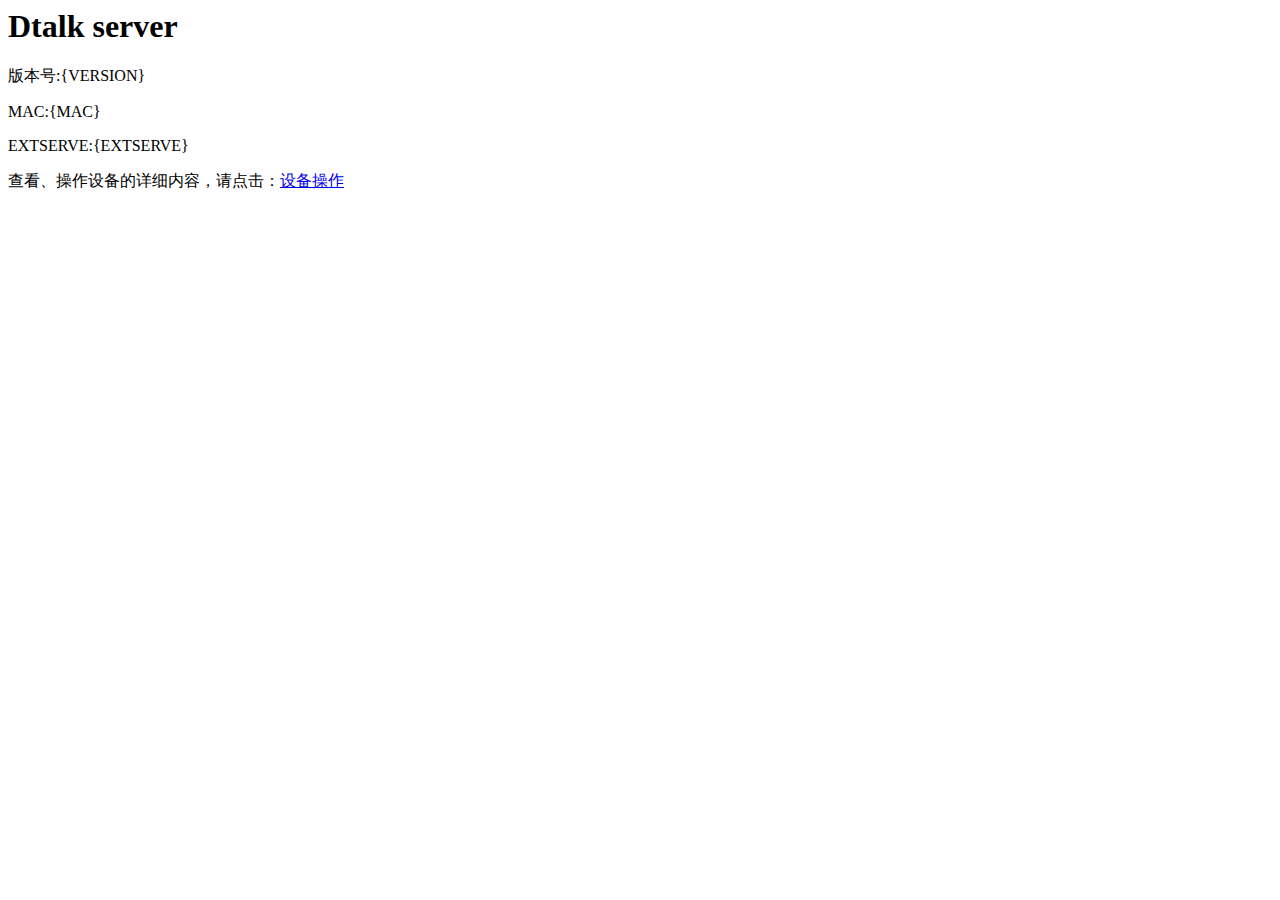
<file: dtalk-engine/src/main/resources/web/index.html>
<html></html>

<!DOCTYPE html>
<html>

<head>
  <meta charset="UTF-8">
</head>
<body>
    <h1>Dtalk server</h1>
    <p>版本号:{VERSION}</p>
    <p>MAC:{MAC}</p>
    <p>EXTSERVE:{EXTSERVE}</p>
    <p>查看、操作设备的详细内容，请点击：<a href="./menu.html">设备操作</a></p>
    <script src='https://gitee.com/l0km/dtalk/widget_preview' async defer></script>
    <div id='osc-gitee-widget-tag' style="width:480px;"></div>
    <style>
    .pro_name a{color: #4183c4;}
    .osc_git_title{background-color: #fff;}
    .osc_git_box{background-color: #fff;}
    .osc_git_box{border-color: #E3E9ED;}
    .osc_git_info{color: #666;}
    .osc_git_main a{color: #9B9B9B;}
    </style>    
</body>
</file>
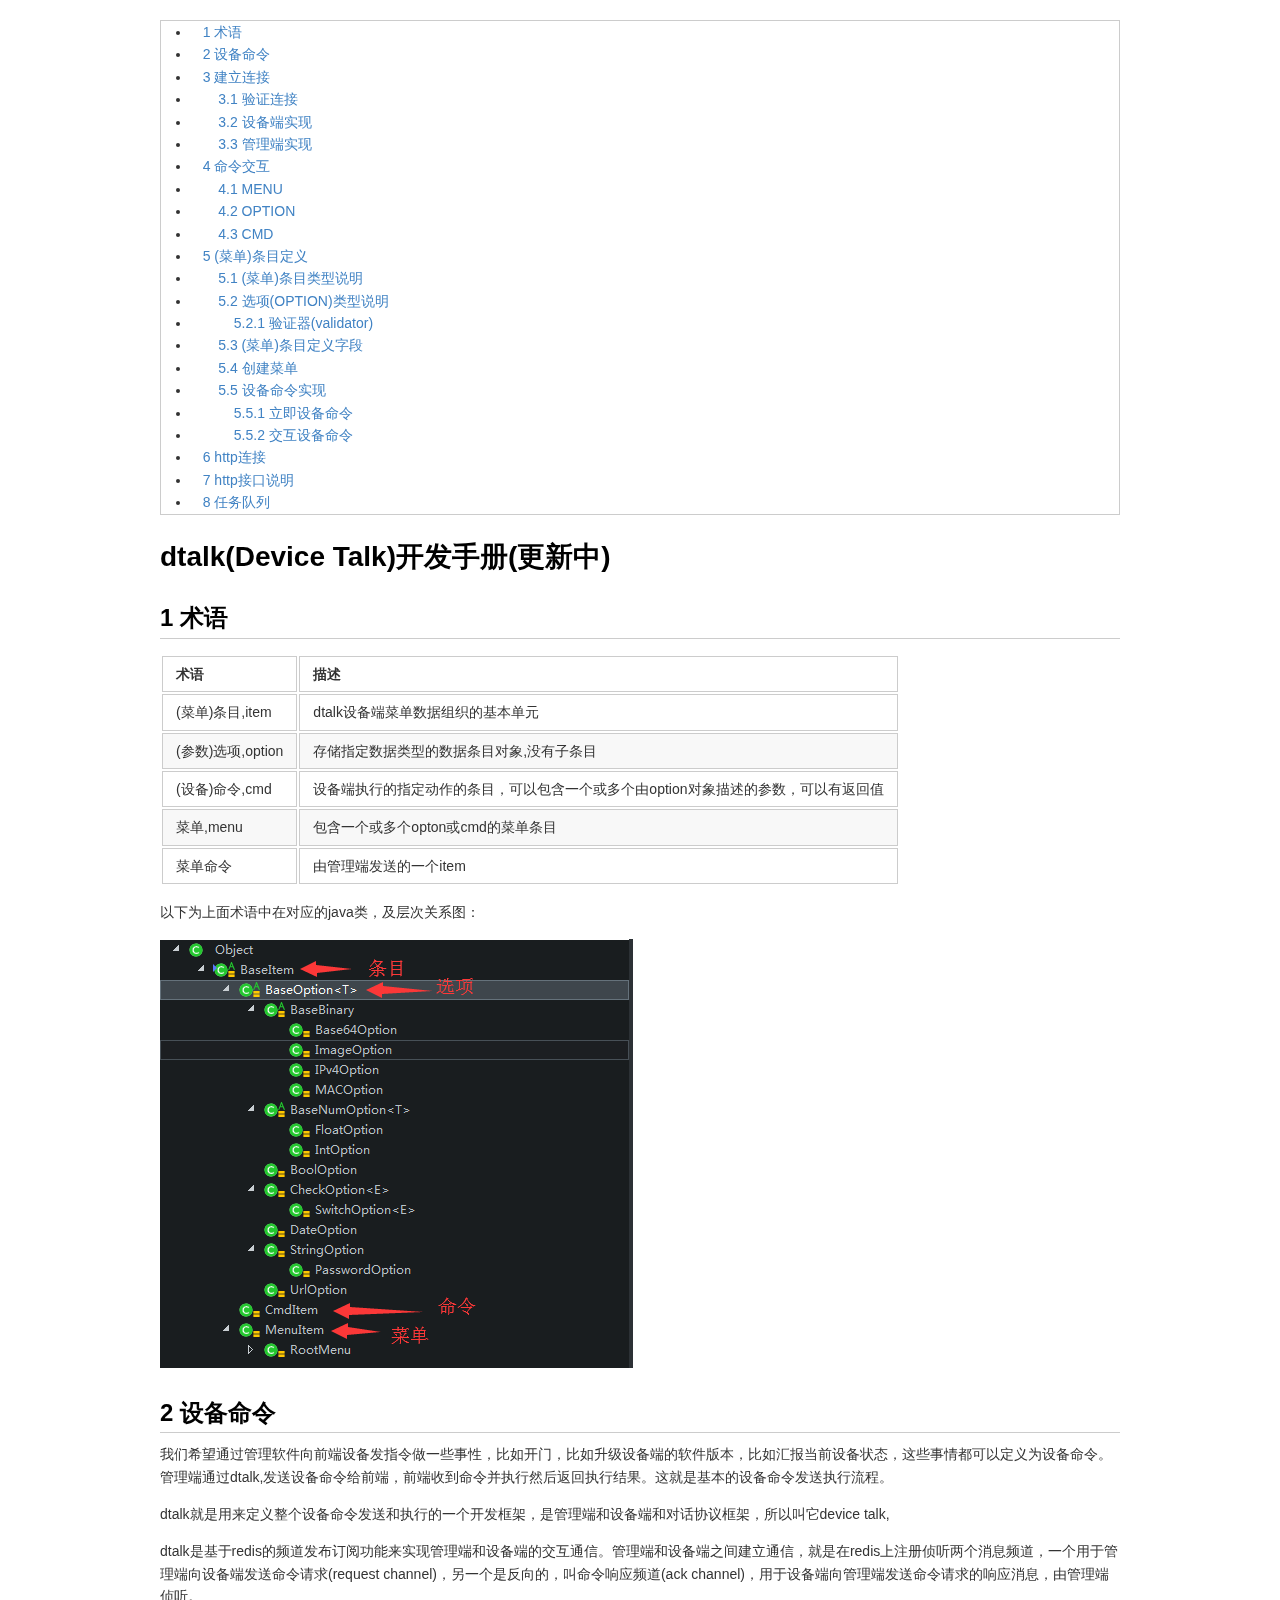
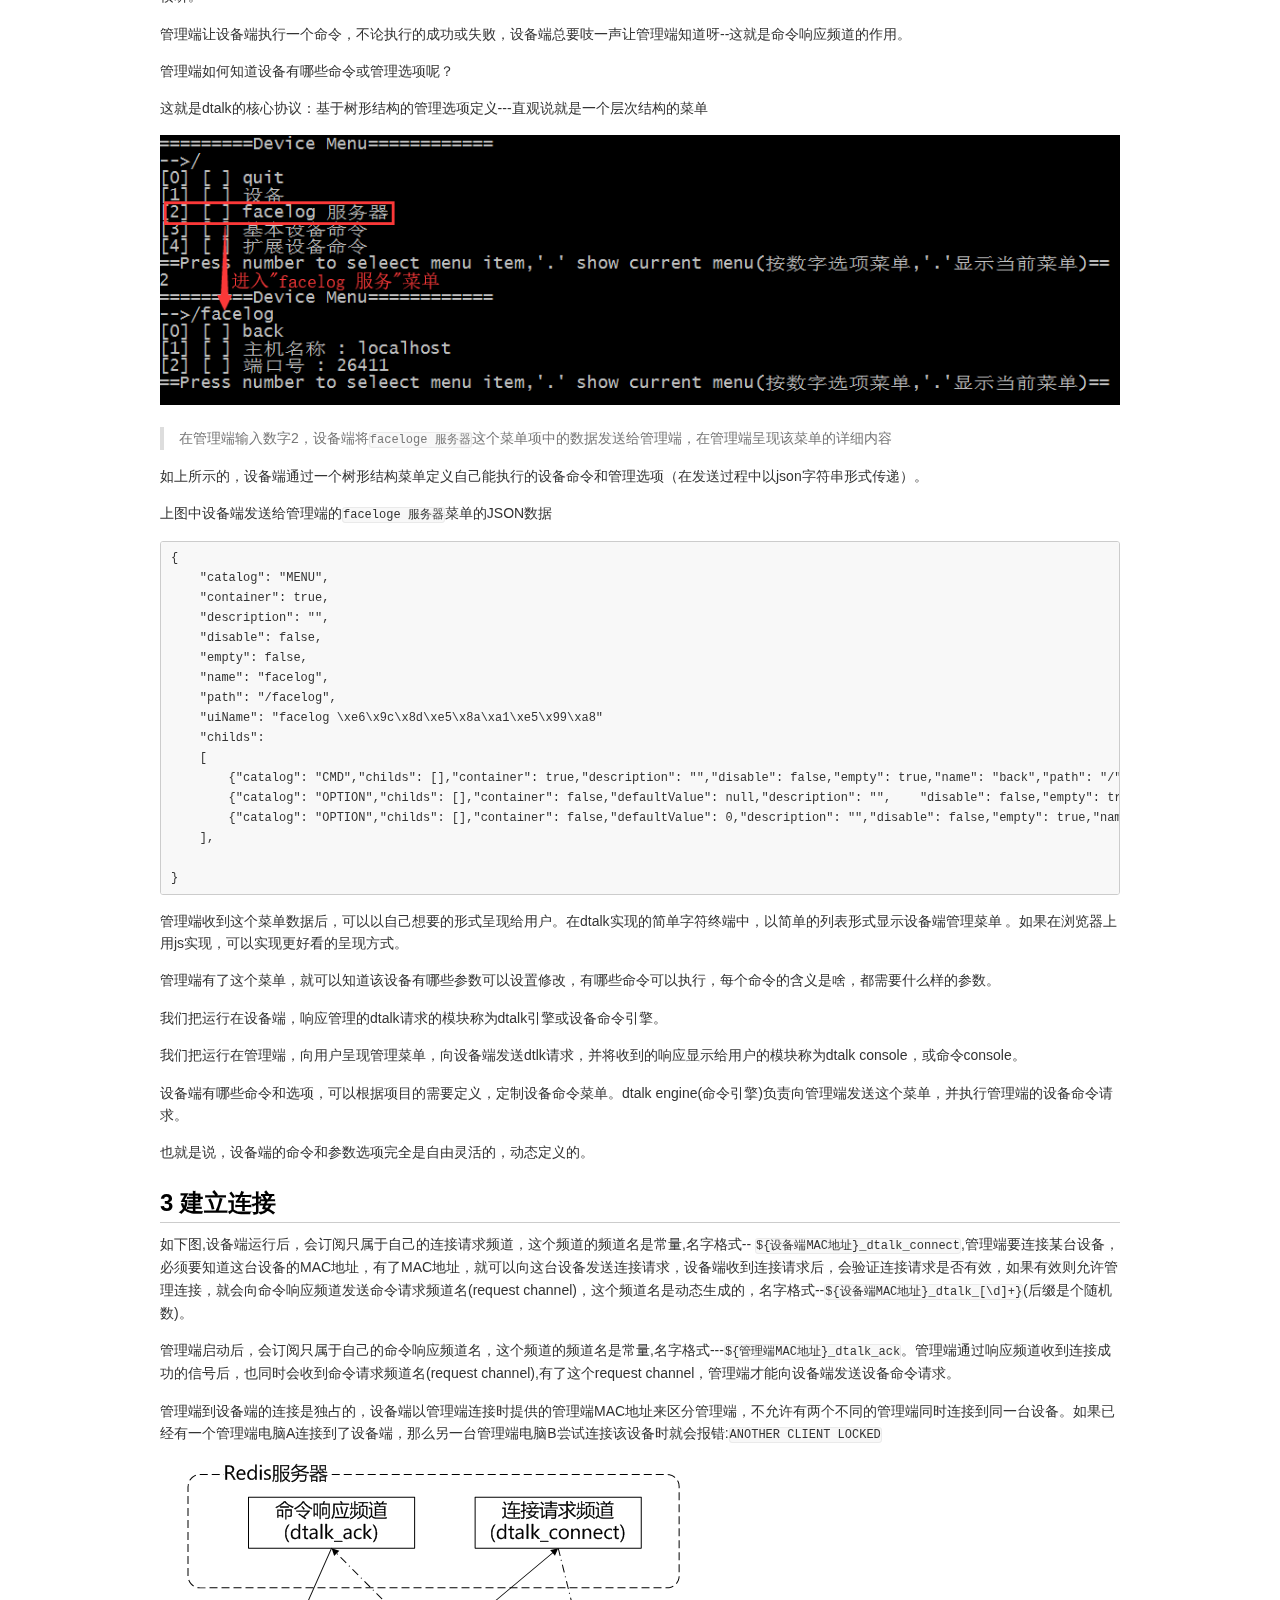
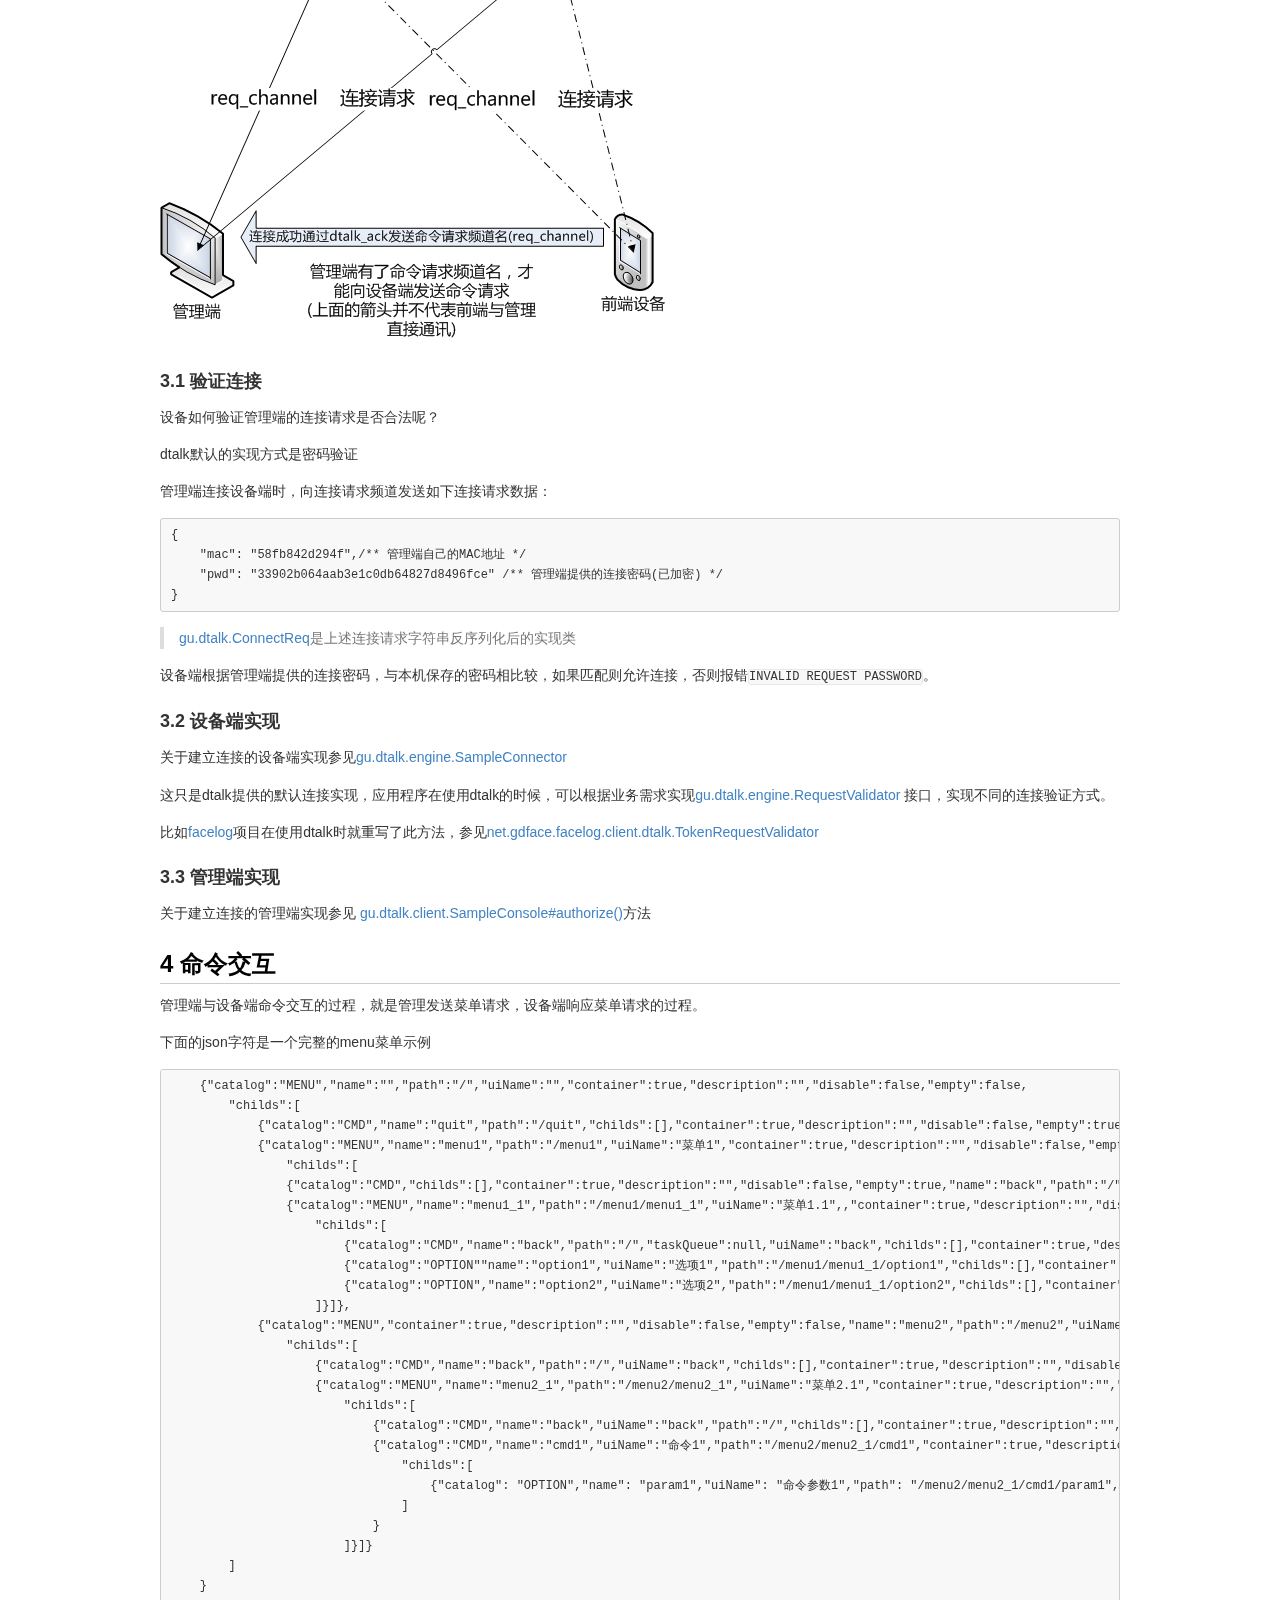
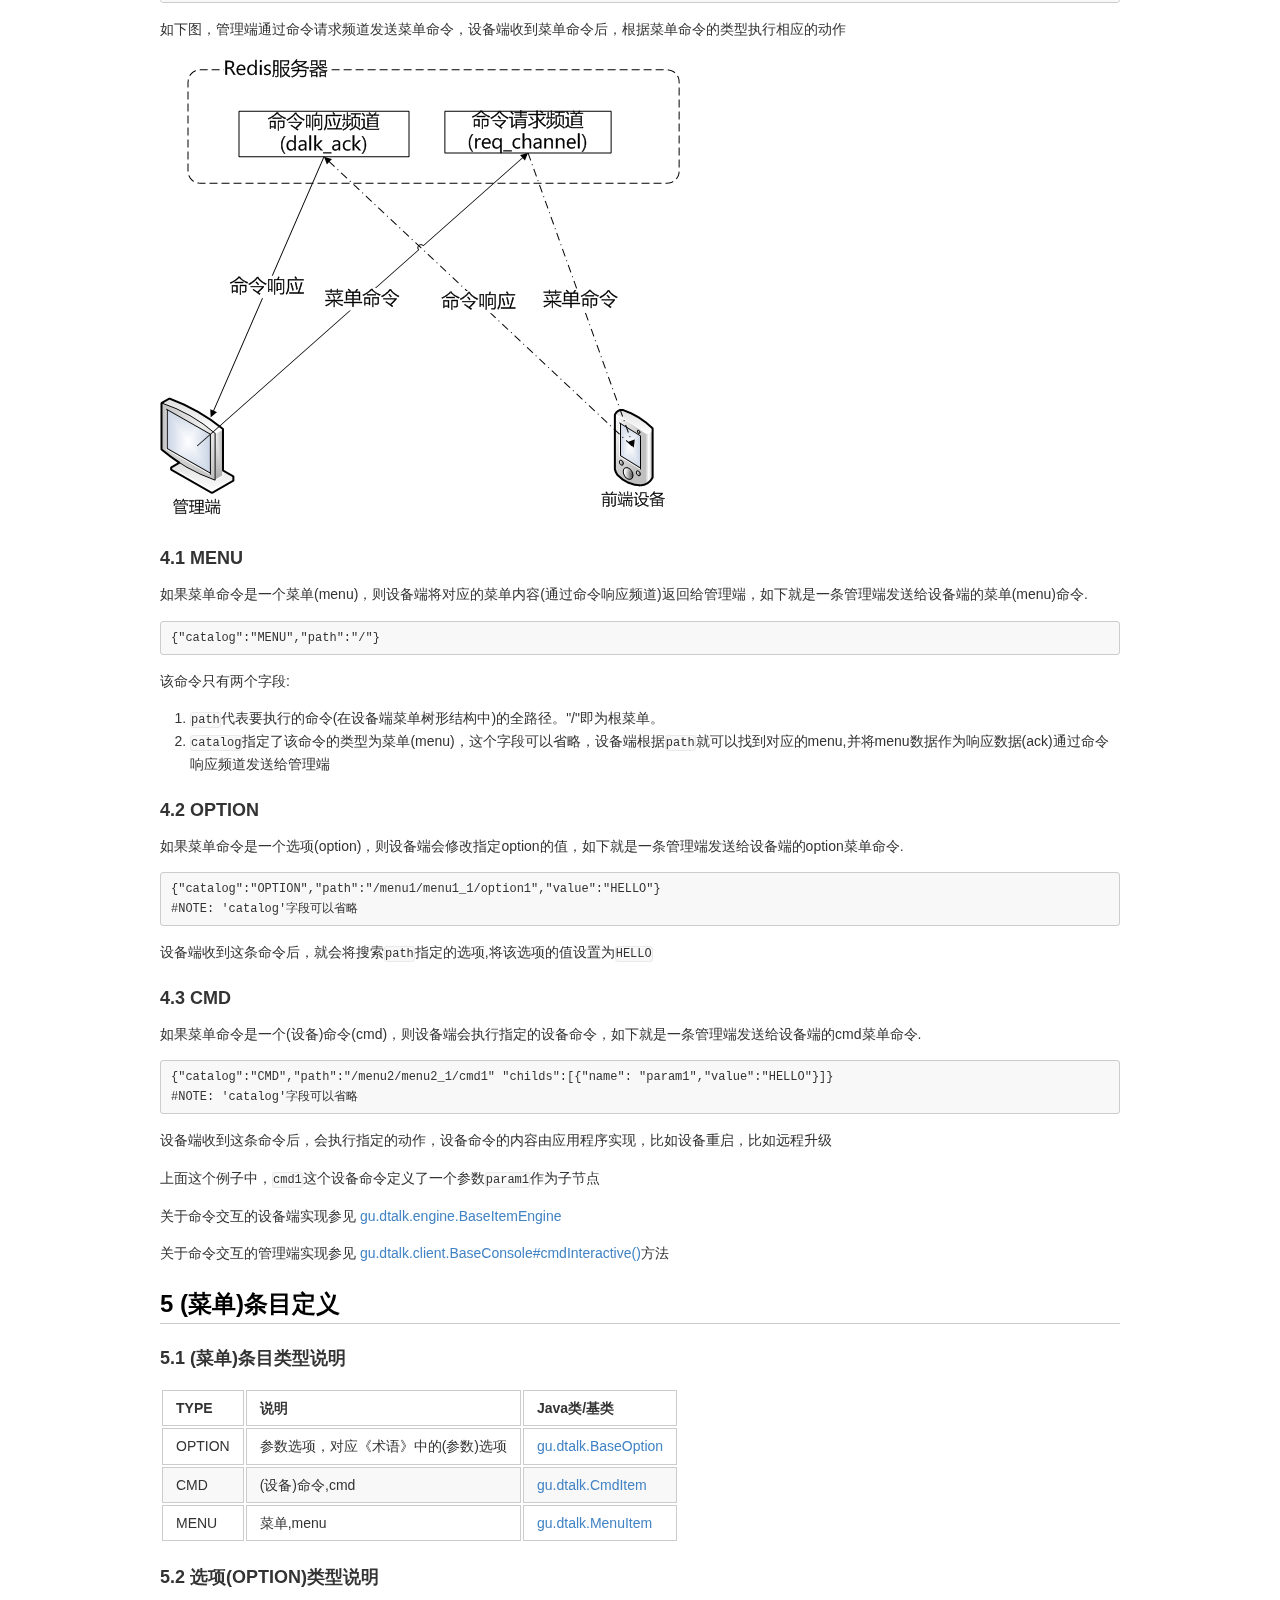
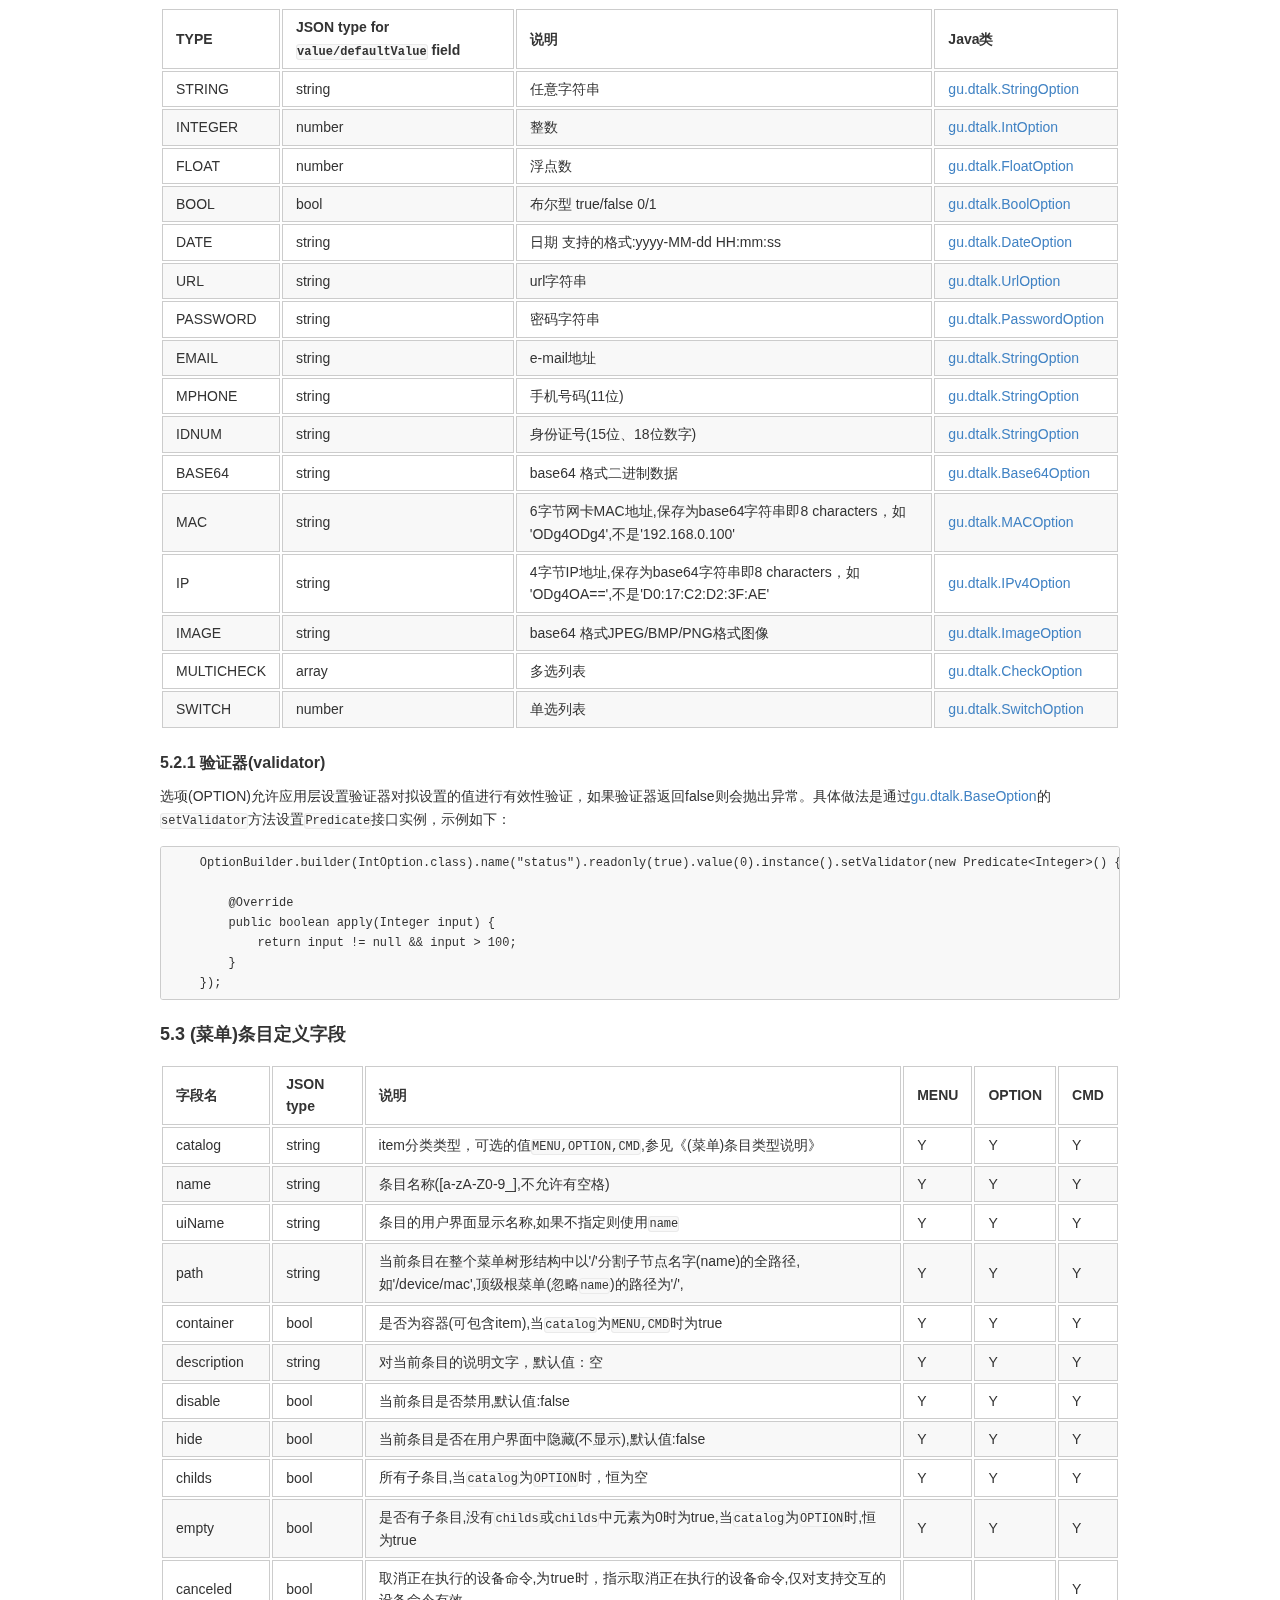
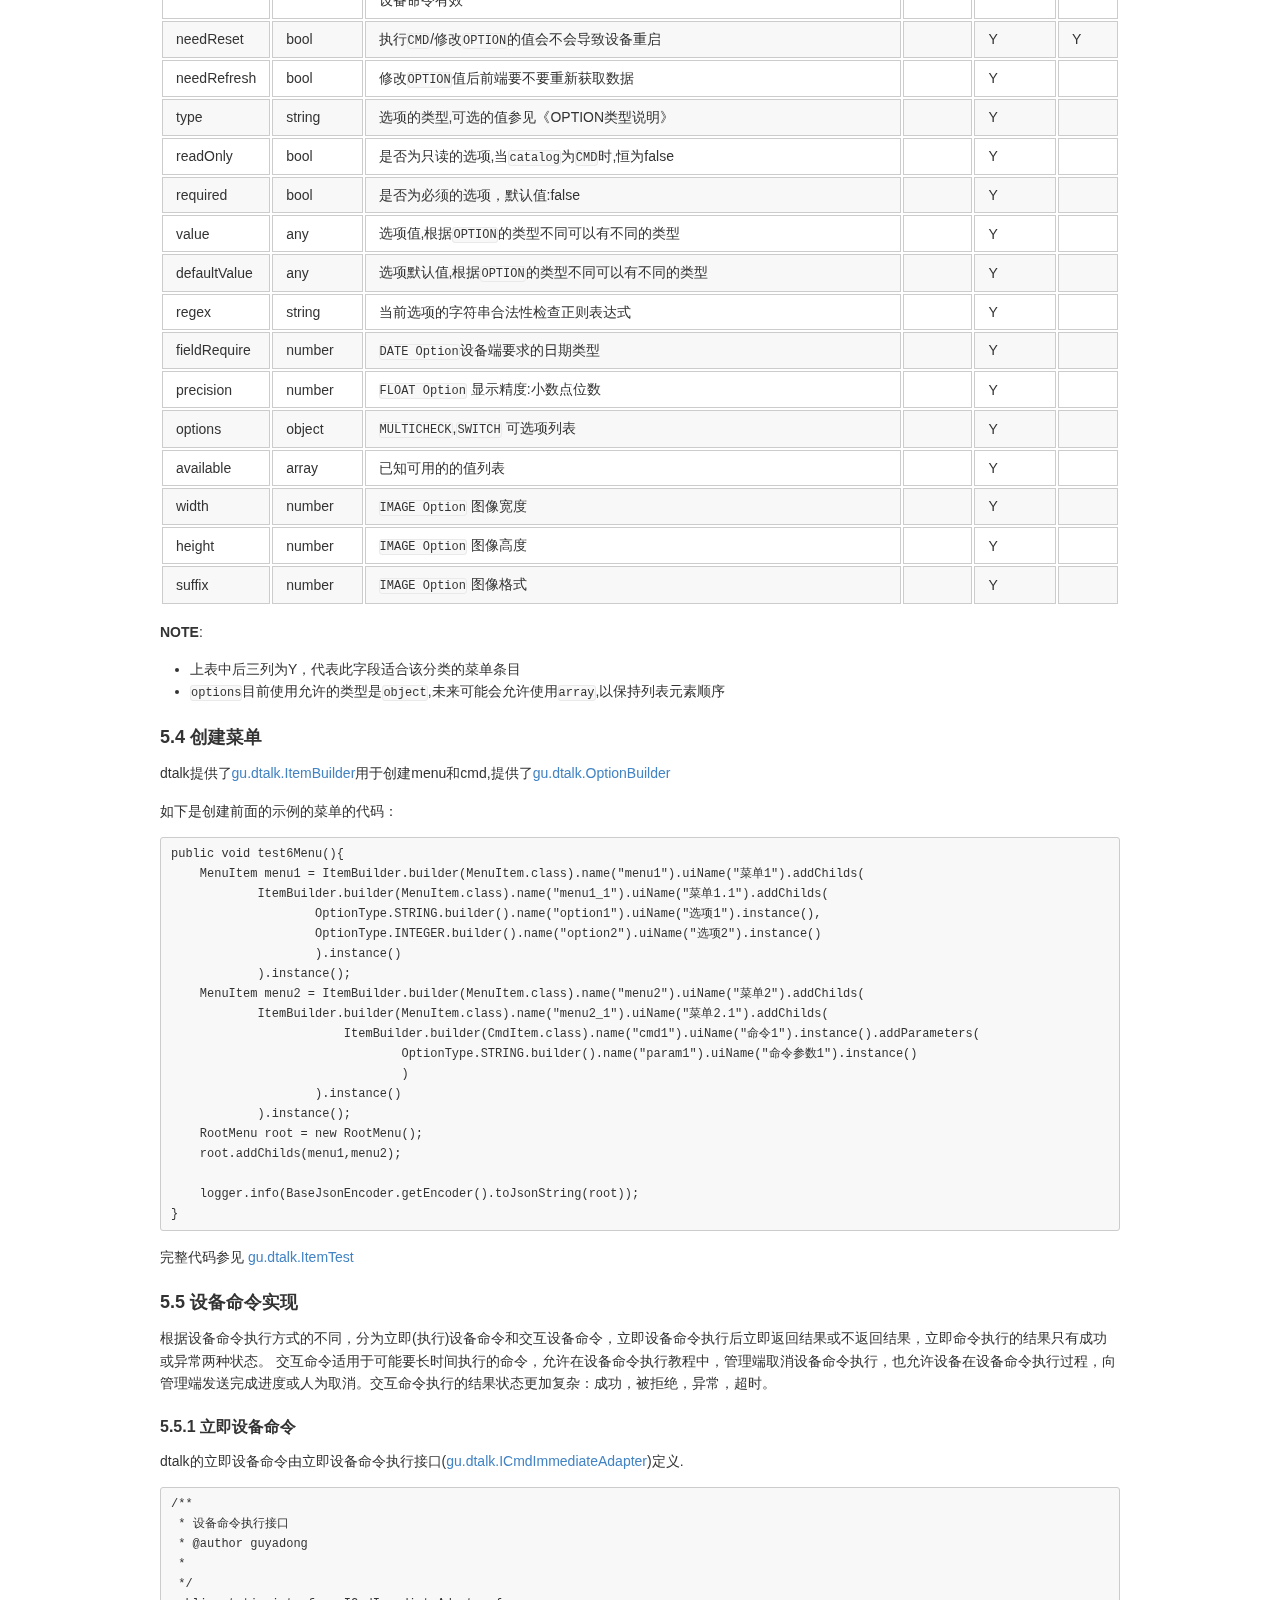
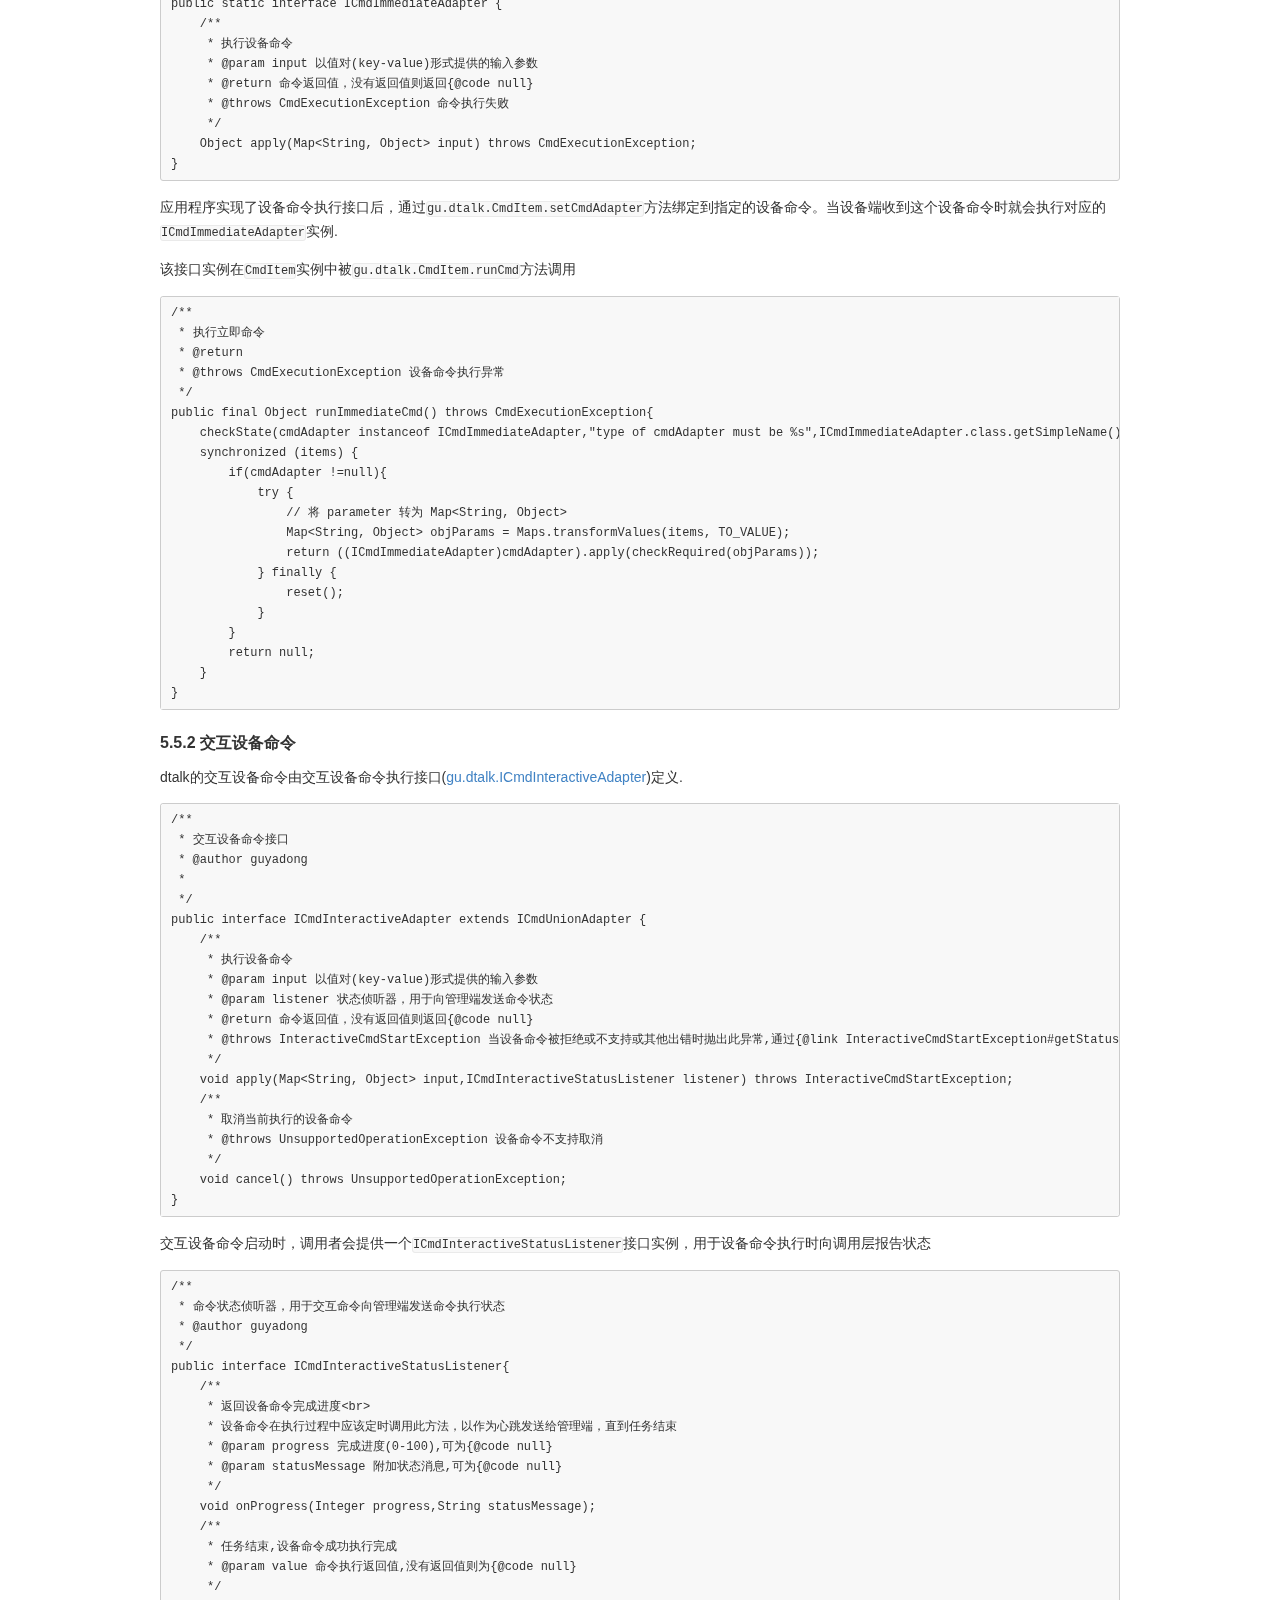
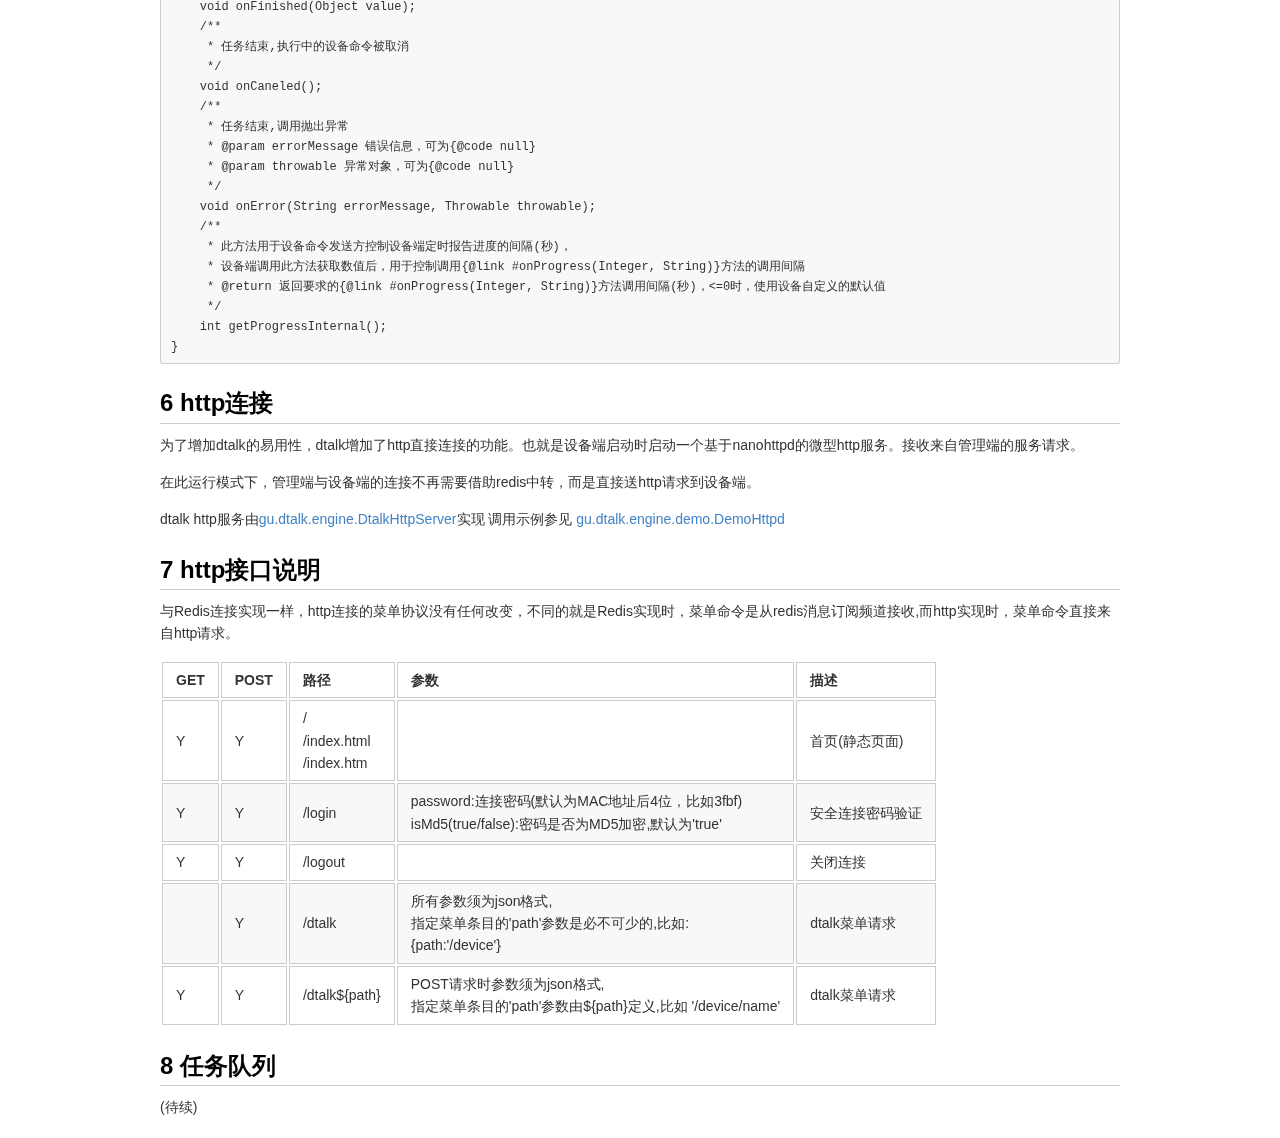
<file: manual/MANUAL.html>
<!DOCTYPE html>
<html>
<head>
<title>MANUAL</title>
<meta http-equiv="Content-Type" content="text/html; charset=utf-8" />
<style type="text/css">
/* GitHub stylesheet for MarkdownPad (http://markdownpad.com) */
/* Author: Nicolas Hery - http://nicolashery.com */
/* Version: b13fe65ca28d2e568c6ed5d7f06581183df8f2ff */
/* Source: https://github.com/nicolahery/markdownpad-github */

/* RESET
=============================================================================*/

html, body, div, span, applet, object, iframe, h1, h2, h3, h4, h5, h6, p, blockquote, pre, a, abbr, acronym, address, big, cite, code, del, dfn, em, img, ins, kbd, q, s, samp, small, strike, strong, sub, sup, tt, var, b, u, i, center, dl, dt, dd, ol, ul, li, fieldset, form, label, legend, table, caption, tbody, tfoot, thead, tr, th, td, article, aside, canvas, details, embed, figure, figcaption, footer, header, hgroup, menu, nav, output, ruby, section, summary, time, mark, audio, video {
  margin: 0;
  padding: 0;
  border: 0;
}

/* BODY
=============================================================================*/

body {
  font-family: Helvetica, arial, freesans, clean, sans-serif;
  font-size: 14px;
  line-height: 1.6;
  color: #333;
  background-color: #fff;
  padding: 20px;
  max-width: 960px;
  margin: 0 auto;
}

body>*:first-child {
  margin-top: 0 !important;
}

body>*:last-child {
  margin-bottom: 0 !important;
}

/* BLOCKS
=============================================================================*/

p, blockquote, ul, ol, dl, table, pre {
  margin: 15px 0;
}

/* HEADERS
=============================================================================*/

h1, h2, h3, h4, h5, h6 {
  margin: 20px 0 10px;
  padding: 0;
  font-weight: bold;
  -webkit-font-smoothing: antialiased;
}

h1 tt, h1 code, h2 tt, h2 code, h3 tt, h3 code, h4 tt, h4 code, h5 tt, h5 code, h6 tt, h6 code {
  font-size: inherit;
}

h1 {
  font-size: 28px;
  color: #000;
}

h2 {
  font-size: 24px;
  border-bottom: 1px solid #ccc;
  color: #000;
}

h3 {
  font-size: 18px;
}

h4 {
  font-size: 16px;
}

h5 {
  font-size: 14px;
}

h6 {
  color: #777;
  font-size: 14px;
}

body>h2:first-child, body>h1:first-child, body>h1:first-child+h2, body>h3:first-child, body>h4:first-child, body>h5:first-child, body>h6:first-child {
  margin-top: 0;
  padding-top: 0;
}

a:first-child h1, a:first-child h2, a:first-child h3, a:first-child h4, a:first-child h5, a:first-child h6 {
  margin-top: 0;
  padding-top: 0;
}

h1+p, h2+p, h3+p, h4+p, h5+p, h6+p {
  margin-top: 10px;
}

/* LINKS
=============================================================================*/

a {
  color: #4183C4;
  text-decoration: none;
}

a:hover {
  text-decoration: underline;
}

/* LISTS
=============================================================================*/

ul, ol {
  padding-left: 30px;
}

ul li > :first-child, 
ol li > :first-child, 
ul li ul:first-of-type, 
ol li ol:first-of-type, 
ul li ol:first-of-type, 
ol li ul:first-of-type {
  margin-top: 0px;
}

ul ul, ul ol, ol ol, ol ul {
  margin-bottom: 0;
}

dl {
  padding: 0;
}

dl dt {
  font-size: 14px;
  font-weight: bold;
  font-style: italic;
  padding: 0;
  margin: 15px 0 5px;
}

dl dt:first-child {
  padding: 0;
}

dl dt>:first-child {
  margin-top: 0px;
}

dl dt>:last-child {
  margin-bottom: 0px;
}

dl dd {
  margin: 0 0 15px;
  padding: 0 15px;
}

dl dd>:first-child {
  margin-top: 0px;
}

dl dd>:last-child {
  margin-bottom: 0px;
}

/* CODE
=============================================================================*/

pre, code, tt {
  font-size: 12px;
  font-family: Consolas, "Liberation Mono", Courier, monospace;
}

code, tt {
  margin: 0 0px;
  padding: 0px 0px;
  white-space: nowrap;
  border: 1px solid #eaeaea;
  background-color: #f8f8f8;
  border-radius: 3px;
}

pre>code {
  margin: 0;
  padding: 0;
  white-space: pre;
  border: none;
  background: transparent;
}

pre {
  background-color: #f8f8f8;
  border: 1px solid #ccc;
  font-size: 13px;
  line-height: 19px;
  overflow: auto;
  padding: 6px 10px;
  border-radius: 3px;
}

pre code, pre tt {
  background-color: transparent;
  border: none;
}

kbd {
    -moz-border-bottom-colors: none;
    -moz-border-left-colors: none;
    -moz-border-right-colors: none;
    -moz-border-top-colors: none;
    background-color: #DDDDDD;
    background-image: linear-gradient(#F1F1F1, #DDDDDD);
    background-repeat: repeat-x;
    border-color: #DDDDDD #CCCCCC #CCCCCC #DDDDDD;
    border-image: none;
    border-radius: 2px 2px 2px 2px;
    border-style: solid;
    border-width: 1px;
    font-family: "Helvetica Neue",Helvetica,Arial,sans-serif;
    line-height: 10px;
    padding: 1px 4px;
}

/* QUOTES
=============================================================================*/

blockquote {
  border-left: 4px solid #DDD;
  padding: 0 15px;
  color: #777;
}

blockquote>:first-child {
  margin-top: 0px;
}

blockquote>:last-child {
  margin-bottom: 0px;
}

/* HORIZONTAL RULES
=============================================================================*/

hr {
  clear: both;
  margin: 15px 0;
  height: 0px;
  overflow: hidden;
  border: none;
  background: transparent;
  border-bottom: 4px solid #ddd;
  padding: 0;
}

/* TABLES
=============================================================================*/

table th {
  font-weight: bold;
}

table th, table td {
  border: 1px solid #ccc;
  padding: 6px 13px;
}

table tr {
  border-top: 1px solid #ccc;
  background-color: #fff;
}

table tr:nth-child(2n) {
  background-color: #f8f8f8;
}

/* IMAGES
=============================================================================*/

img {
  max-width: 100%
}
</style>
<script type="text/javascript">
document.addEventListener("DOMContentLoaded", function() {
    // 生成目录列表
    var toc = document.createElement("ul");
    toc.setAttribute("id", "table-of-content");
    toc.style.cssText = "border: 1px solid #ccc;";
    document.body.insertBefore(toc, document.body.childNodes[0]);
    // 用于计算当前标题层级的栈,先进先出,从左到右每一个元素代表当前标题所在的层级索引，初始为空
    var stack = new Array();
    // 获取所有标题(h2-h6),h1作为主标题,h2为一级标题
    var headers = document.querySelectorAll('h2,h3,h4,h5,h6');
    for (var i = 0; i < headers.length; i++) {
        var header = headers[i];
        // 计算标题级数，为后面计算标号及缩进空格准备
        var level = parseInt(header.tagName.replace('H', ''), 10)-1;
        // 通过两个where循环对栈进行调整,确保stack中标题级数与当前标题级数相同
        while(stack.length < level){
        	stack.push(0);
        }
        while(stack.length > level){
        	stack.pop();
        }
        // 最小一级标题标号步进+1
        stack[stack.length-1]++;
        // 生成标题标号( 1.1,1.2.. )
        var index = stack.join(".")
        // 生成标题ID
        var id = "title" + index;
        header.setAttribute("id", id);
        // 为标题加上标号,如果不希望显示标号，把下面这行注释就可以了
        header.textContent = index + " " + header.textContent;
        toc.appendChild(document.createElement("li"));
        var a = document.createElement("a");
        // 为目录项设置链接
        a.setAttribute("href", "#" + id)
        // 目录项文本前面放置缩进空格
        a.innerHTML = new Array(level * 4).join('&nbsp;') + header.textContent;
        toc.lastChild.appendChild(a);
    }
});
</script>
</head>
<body>
<h1>dtalk(Device Talk)开发手册(更新中)</h1>
<h2>术语</h2>
<table>
<thead>
<tr>
	<th align="left">术语</th>
	<th align="left">描述</th>
</tr>
</thead>
<tbody>
<tr>
	<td align="left">(菜单)条目,item</td>
	<td align="left">dtalk设备端菜单数据组织的基本单元</td>
</tr>
<tr>
	<td align="left">(参数)选项,option</td>
	<td align="left">存储指定数据类型的数据条目对象,没有子条目</td>
</tr>
<tr>
	<td align="left">(设备)命令,cmd</td>
	<td align="left">设备端执行的指定动作的条目，可以包含一个或多个由option对象描述的参数，可以有返回值</td>
</tr>
<tr>
	<td align="left">菜单,menu</td>
	<td align="left">包含一个或多个opton或cmd的菜单条目</td>
</tr>
<tr>
	<td align="left">菜单命令</td>
	<td align="left">由管理端发送的一个item</td>
</tr>
</tbody>
</table>
<p>以下为上面术语中在对应的java类，及层次关系图：</p>
<p><img src="images/item.png" /></p>
<h2>设备命令</h2>
<p>我们希望通过管理软件向前端设备发指令做一些事性，比如开门，比如升级设备端的软件版本，比如汇报当前设备状态，这些事情都可以定义为设备命令。管理端通过dtalk,发送设备命令给前端，前端收到命令并执行然后返回执行结果。这就是基本的设备命令发送执行流程。</p>
<p>dtalk就是用来定义整个设备命令发送和执行的一个开发框架，是管理端和设备端和对话协议框架，所以叫它device talk,</p>
<p>dtalk是基于redis的频道发布订阅功能来实现管理端和设备端的交互通信。管理端和设备端之间建立通信，就是在redis上注册侦听两个消息频道，一个用于管理端向设备端发送命令请求(request channel)，另一个是反向的，叫命令响应频道(ack channel)，用于设备端向管理端发送命令请求的响应消息，由管理端侦听。</p>
<p>管理端让设备端执行一个命令，不论执行的成功或失败，设备端总要吱一声让管理端知道呀--这就是命令响应频道的作用。</p>
<p>管理端如何知道设备有哪些命令或管理选项呢？</p>
<p>这就是dtalk的核心协议：基于树形结构的管理选项定义---直观说就是一个层次结构的菜单</p>
<p><img src="images/menu01.png" /></p>
<blockquote>
<p>在管理端输入数字2，设备端将<code>faceloge 服务器</code>这个菜单项中的数据发送给管理端，在管理端呈现该菜单的详细内容</p>
</blockquote>
<p>如上所示的，设备端通过一个树形结构菜单定义自己能执行的设备命令和管理选项（在发送过程中以json字符串形式传递）。</p>
<p>上图中设备端发送给管理端的<code>faceloge 服务器</code>菜单的JSON数据</p>
<pre><code>{
    &quot;catalog&quot;: &quot;MENU&quot;,
    &quot;container&quot;: true,
    &quot;description&quot;: &quot;&quot;,
    &quot;disable&quot;: false,
    &quot;empty&quot;: false,
    &quot;name&quot;: &quot;facelog&quot;,
    &quot;path&quot;: &quot;/facelog&quot;,
    &quot;uiName&quot;: &quot;facelog \xe6\x9c\x8d\xe5\x8a\xa1\xe5\x99\xa8&quot;
    &quot;childs&quot;: 
    [
        {&quot;catalog&quot;: &quot;CMD&quot;,&quot;childs&quot;: [],&quot;container&quot;: true,&quot;description&quot;: &quot;&quot;,&quot;disable&quot;: false,&quot;empty&quot;: true,&quot;name&quot;: &quot;back&quot;,&quot;path&quot;: &quot;/&quot;,&quot;taskQueue&quot;: null,     &quot;uiName&quot;: &quot;back&quot;}, 
        {&quot;catalog&quot;: &quot;OPTION&quot;,&quot;childs&quot;: [],&quot;container&quot;: false,&quot;defaultValue&quot;: null,&quot;description&quot;: &quot;&quot;,    &quot;disable&quot;: false,&quot;empty&quot;: true,&quot;name&quot;: &quot;host&quot;,&quot;path&quot;: &quot;/facelog/host&quot;,&quot;readOnly&quot;: false,&quot;required&quot;: false,&quot;type&quot;: &quot;STRING&quot;,&quot;uiName&quot;: &quot;\xe4\xb8\xbb\xe6\x9c\xba\xe5\x90\x8d\xe7\xa7\xb0&quot;,&quot;value&quot;: &quot;localhost&quot;},
        {&quot;catalog&quot;: &quot;OPTION&quot;,&quot;childs&quot;: [],&quot;container&quot;: false,&quot;defaultValue&quot;: 0,&quot;description&quot;: &quot;&quot;,&quot;disable&quot;: false,&quot;empty&quot;: true,&quot;name&quot;: &quot;port&quot;,&quot;path&quot;: &quot;/facelog/port&quot;,&quot;readOnly&quot;: false,&quot;required&quot;: false,&quot;type&quot;: &quot;INTEGER&quot;,&quot;uiName&quot;: &quot;\xe7\xab\xaf\xe5\x8f\xa3\xe5\x8f\xb7&quot;,&quot;value&quot;: 26411}
    ],

}
</code></pre>

<p>管理端收到这个菜单数据后，可以以自己想要的形式呈现给用户。在dtalk实现的简单字符终端中，以简单的列表形式显示设备端管理菜单 。如果在浏览器上用js实现，可以实现更好看的呈现方式。</p>
<p>管理端有了这个菜单，就可以知道该设备有哪些参数可以设置修改，有哪些命令可以执行，每个命令的含义是啥，都需要什么样的参数。</p>
<p>我们把运行在设备端，响应管理的dtalk请求的模块称为dtalk引擎或设备命令引擎。</p>
<p>我们把运行在管理端，向用户呈现管理菜单，向设备端发送dtlk请求，并将收到的响应显示给用户的模块称为dtalk console，或命令console。</p>
<p>设备端有哪些命令和选项，可以根据项目的需要定义，定制设备命令菜单。dtalk engine(命令引擎)负责向管理端发送这个菜单，并执行管理端的设备命令请求。</p>
<p>也就是说，设备端的命令和参数选项完全是自由灵活的，动态定义的。</p>
<h2>建立连接</h2>
<p>如下图,设备端运行后，会订阅只属于自己的连接请求频道，这个频道的频道名是常量,名字格式-- <code>${设备端MAC地址}_dtalk_connect</code>,管理端要连接某台设备，必须要知道这台设备的MAC地址，有了MAC地址，就可以向这台设备发送连接请求，设备端收到连接请求后，会验证连接请求是否有效，如果有效则允许管理连接，就会向命令响应频道发送命令请求频道名(request channel)，这个频道名是动态生成的，名字格式--<code>${设备端MAC地址}_dtalk_[\d]+}</code>(后缀是个随机数)。</p>
<p>管理端启动后，会订阅只属于自己的命令响应频道名，这个频道的频道名是常量,名字格式---<code>${管理端MAC地址}_dtalk_ack</code>。管理端通过响应频道收到连接成功的信号后，也同时会收到命令请求频道名(request channel),有了这个request channel，管理端才能向设备端发送设备命令请求。</p>
<p>管理端到设备端的连接是独占的，设备端以管理端连接时提供的管理端MAC地址来区分管理端，不允许有两个不同的管理端同时连接到同一台设备。如果已经有一个管理端电脑A连接到了设备端，那么另一台管理端电脑B尝试连接该设备时就会报错:<code>ANOTHER CLIENT LOCKED</code></p>
<p><img src="images/connect.png" /></p>
<h3>验证连接</h3>
<p>设备如何验证管理端的连接请求是否合法呢？</p>
<p>dtalk默认的实现方式是密码验证</p>
<p>管理端连接设备端时，向连接请求频道发送如下连接请求数据：</p>
<pre><code>{
    &quot;mac&quot;: &quot;58fb842d294f&quot;,/** 管理端自己的MAC地址 */
    &quot;pwd&quot;: &quot;33902b064aab3e1c0db64827d8496fce&quot; /** 管理端提供的连接密码(已加密) */
}
</code></pre>

<blockquote>
<p><a href="..//dtalk-base/src/main/java/gu/dtalk/ConnectReq.java">gu.dtalk.ConnectReq</a>是上述连接请求字符串反序列化后的实现类</p>
</blockquote>
<p>设备端根据管理端提供的连接密码，与本机保存的密码相比较，如果匹配则允许连接，否则报错<code>INVALID REQUEST PASSWORD</code>。</p>
<h3>设备端实现</h3>
<p>关于建立连接的设备端实现参见<a href="../dtalk-engine/src/main/java/gu/dtalk/engine/SampleConnector.java">gu.dtalk.engine.SampleConnector</a></p>
<p>这只是dtalk提供的默认连接实现，应用程序在使用dtalk的时候，可以根据业务需求实现<a href="..//dtalk-engine/src/main/java/gu/dtalk/engine/RequestValidator.java">gu.dtalk.engine.RequestValidator</a> 接口，实现不同的连接验证方式。</p>
<p>比如<a href="https://gitee.com/l0km/facelog">facelog</a>项目在使用dtalk时就重写了此方法，参见<a href="https://gitee.com/l0km/facelog/blob/master/facelog-client-base/src/main/java/net/gdface/facelog/client/dtalk/TokenRequestValidator.java">net.gdface.facelog.client.dtalk.TokenRequestValidator</a></p>
<h3>管理端实现</h3>
<p>关于建立连接的管理端实现参见 <a href="../dtalk-client/src/main/java/gu/dtalk/client/SampleConsole.java">gu.dtalk.client.SampleConsole#authorize()</a>方法</p>
<h2>命令交互</h2>
<p>管理端与设备端命令交互的过程，就是管理发送菜单请求，设备端响应菜单请求的过程。</p>
<p>下面的json字符是一个完整的menu菜单示例</p>
<pre><code>    {&quot;catalog&quot;:&quot;MENU&quot;,&quot;name&quot;:&quot;&quot;,&quot;path&quot;:&quot;/&quot;,&quot;uiName&quot;:&quot;&quot;,&quot;container&quot;:true,&quot;description&quot;:&quot;&quot;,&quot;disable&quot;:false,&quot;empty&quot;:false,
        &quot;childs&quot;:[
            {&quot;catalog&quot;:&quot;CMD&quot;,&quot;name&quot;:&quot;quit&quot;,&quot;path&quot;:&quot;/quit&quot;,&quot;childs&quot;:[],&quot;container&quot;:true,&quot;description&quot;:&quot;&quot;,&quot;disable&quot;:false,&quot;empty&quot;:true,&quot;taskQueue&quot;:null,&quot;uiName&quot;:&quot;quit&quot;},
            {&quot;catalog&quot;:&quot;MENU&quot;,&quot;name&quot;:&quot;menu1&quot;,&quot;path&quot;:&quot;/menu1&quot;,&quot;uiName&quot;:&quot;菜单1&quot;,&quot;container&quot;:true,&quot;description&quot;:&quot;&quot;,&quot;disable&quot;:false,&quot;empty&quot;:false,
                &quot;childs&quot;:[
                {&quot;catalog&quot;:&quot;CMD&quot;,&quot;childs&quot;:[],&quot;container&quot;:true,&quot;description&quot;:&quot;&quot;,&quot;disable&quot;:false,&quot;empty&quot;:true,&quot;name&quot;:&quot;back&quot;,&quot;path&quot;:&quot;/&quot;,&quot;taskQueue&quot;:null,&quot;uiName&quot;:&quot;back&quot;},
                {&quot;catalog&quot;:&quot;MENU&quot;,&quot;name&quot;:&quot;menu1_1&quot;,&quot;path&quot;:&quot;/menu1/menu1_1&quot;,&quot;uiName&quot;:&quot;菜单1.1&quot;,,&quot;container&quot;:true,&quot;description&quot;:&quot;&quot;,&quot;disable&quot;:false,&quot;empty&quot;:false
                    &quot;childs&quot;:[
                        {&quot;catalog&quot;:&quot;CMD&quot;,&quot;name&quot;:&quot;back&quot;,&quot;path&quot;:&quot;/&quot;,&quot;taskQueue&quot;:null,&quot;uiName&quot;:&quot;back&quot;,&quot;childs&quot;:[],&quot;container&quot;:true,&quot;description&quot;:&quot;&quot;,&quot;disable&quot;:false,&quot;empty&quot;:true},
                        {&quot;catalog&quot;:&quot;OPTION&quot;&quot;name&quot;:&quot;option1&quot;,&quot;uiName&quot;:&quot;选项1&quot;,&quot;path&quot;:&quot;/menu1/menu1_1/option1&quot;,&quot;childs&quot;:[],&quot;container&quot;:false,&quot;defaultValue&quot;:null,&quot;description&quot;:&quot;&quot;,&quot;disable&quot;:false,&quot;empty&quot;:true,,&quot;readOnly&quot;:false,&quot;required&quot;:false,&quot;type&quot;:&quot;STRING&quot;,&quot;value&quot;:null},
                        {&quot;catalog&quot;:&quot;OPTION&quot;,&quot;name&quot;:&quot;option2&quot;,&quot;uiName&quot;:&quot;选项2&quot;,&quot;path&quot;:&quot;/menu1/menu1_1/option2&quot;,&quot;childs&quot;:[],&quot;container&quot;:false,&quot;defaultValue&quot;:0,&quot;description&quot;:&quot;&quot;,&quot;disable&quot;:false,&quot;empty&quot;:true,&quot;readOnly&quot;:false,&quot;required&quot;:false,&quot;type&quot;:&quot;INTEGER&quot;,&quot;value&quot;:null}
                    ]}]},
            {&quot;catalog&quot;:&quot;MENU&quot;,&quot;container&quot;:true,&quot;description&quot;:&quot;&quot;,&quot;disable&quot;:false,&quot;empty&quot;:false,&quot;name&quot;:&quot;menu2&quot;,&quot;path&quot;:&quot;/menu2&quot;,&quot;uiName&quot;:&quot;菜单2&quot;,
                &quot;childs&quot;:[
                    {&quot;catalog&quot;:&quot;CMD&quot;,&quot;name&quot;:&quot;back&quot;,&quot;path&quot;:&quot;/&quot;,&quot;uiName&quot;:&quot;back&quot;,&quot;childs&quot;:[],&quot;container&quot;:true,&quot;description&quot;:&quot;&quot;,&quot;disable&quot;:false,&quot;empty&quot;:true,&quot;taskQueue&quot;:null},
                    {&quot;catalog&quot;:&quot;MENU&quot;,&quot;name&quot;:&quot;menu2_1&quot;,&quot;path&quot;:&quot;/menu2/menu2_1&quot;,&quot;uiName&quot;:&quot;菜单2.1&quot;,&quot;container&quot;:true,&quot;description&quot;:&quot;&quot;,&quot;disable&quot;:false,&quot;empty&quot;:false,
                        &quot;childs&quot;:[
                            {&quot;catalog&quot;:&quot;CMD&quot;,&quot;name&quot;:&quot;back&quot;,&quot;uiName&quot;:&quot;back&quot;,&quot;path&quot;:&quot;/&quot;,&quot;childs&quot;:[],&quot;container&quot;:true,&quot;description&quot;:&quot;&quot;,&quot;disable&quot;:false,&quot;empty&quot;:true,&quot;taskQueue&quot;:null},
                            {&quot;catalog&quot;:&quot;CMD&quot;,&quot;name&quot;:&quot;cmd1&quot;,&quot;uiName&quot;:&quot;命令1&quot;,&quot;path&quot;:&quot;/menu2/menu2_1/cmd1&quot;,&quot;container&quot;:true,&quot;description&quot;:&quot;&quot;,&quot;disable&quot;:false,&quot;empty&quot;:true,&quot;taskQueue&quot;:null,
                                &quot;childs&quot;:[
                                    {&quot;catalog&quot;: &quot;OPTION&quot;,&quot;name&quot;: &quot;param1&quot;,&quot;uiName&quot;: &quot;命令参数1&quot;,&quot;path&quot;: &quot;/menu2/menu2_1/cmd1/param1&quot;,&quot;childs&quot;: [],&quot;container&quot;: false,&quot;defaultValue&quot;: null,&quot;description&quot;: &quot;&quot;,&quot;disable&quot;: false,&quot;empty&quot;: true,&quot;readOnly&quot;: false,&quot;required&quot;: false,&quot;type&quot;: &quot;STRING&quot;,&quot;value&quot;: null}
                                ]
                            }
                        ]}]}
        ]
    }
</code></pre>

<p>如下图，管理端通过命令请求频道发送菜单命令，设备端收到菜单命令后，根据菜单命令的类型执行相应的动作</p>
<p><img src="images/frame01.png" /></p>
<h3>MENU</h3>
<p>如果菜单命令是一个菜单(menu)，则设备端将对应的菜单内容(通过命令响应频道)返回给管理端，如下就是一条管理端发送给设备端的菜单(menu)命令.</p>
<pre><code>{&quot;catalog&quot;:&quot;MENU&quot;,&quot;path&quot;:&quot;/&quot;}
</code></pre>

<p>该命令只有两个字段:</p>
<ol>
<li><code>path</code>代表要执行的命令(在设备端菜单树形结构中)的全路径。&quot;/&quot;即为根菜单。</li>
<li><code>catalog</code>指定了该命令的类型为菜单(menu)，这个字段可以省略，设备端根据<code>path</code>就可以找到对应的menu,并将menu数据作为响应数据(ack)通过命令响应频道发送给管理端</li>
</ol>
<h3>OPTION</h3>
<p>如果菜单命令是一个选项(option)，则设备端会修改指定option的值，如下就是一条管理端发送给设备端的option菜单命令.</p>
<pre><code>{&quot;catalog&quot;:&quot;OPTION&quot;,&quot;path&quot;:&quot;/menu1/menu1_1/option1&quot;,&quot;value&quot;:&quot;HELLO&quot;}
#NOTE: 'catalog'字段可以省略
</code></pre>

<p>设备端收到这条命令后，就会将搜索<code>path</code>指定的选项,将该选项的值设置为<code>HELLO</code></p>
<h3>CMD</h3>
<p>如果菜单命令是一个(设备)命令(cmd)，则设备端会执行指定的设备命令，如下就是一条管理端发送给设备端的cmd菜单命令.</p>
<pre><code>{&quot;catalog&quot;:&quot;CMD&quot;,&quot;path&quot;:&quot;/menu2/menu2_1/cmd1&quot; &quot;childs&quot;:[{&quot;name&quot;: &quot;param1&quot;,&quot;value&quot;:&quot;HELLO&quot;}]}
#NOTE: 'catalog'字段可以省略
</code></pre>

<p>设备端收到这条命令后，会执行指定的动作，设备命令的内容由应用程序实现，比如设备重启，比如远程升级</p>
<p>上面这个例子中，<code>cmd1</code>这个设备命令定义了一个参数<code>param1</code>作为子节点</p>
<p>关于命令交互的设备端实现参见 <a href="../dtalk-engine/src/main/java/gu/dtalk/engine/BaseItemEngine.java">gu.dtalk.engine.BaseItemEngine</a></p>
<p>关于命令交互的管理端实现参见 <a href="../dtalk-client/src/main/java/gu/dtalk/client/BaseConsole.java">gu.dtalk.client.BaseConsole#cmdInteractive()</a>方法</p>
<h2>(菜单)条目定义</h2>
<h3>(菜单)条目类型说明</h3>
<table>
<thead>
<tr>
	<th align="left">TYPE</th>
	<th align="left">说明</th>
	<th align="left">Java类/基类</th>
</tr>
</thead>
<tbody>
<tr>
	<td align="left">OPTION</td>
	<td align="left">参数选项，对应《术语》中的(参数)选项</td>
	<td align="left"><a href="../dtalk-base/src/main/java/gu/dtalk/BaseOption.java">gu.dtalk.BaseOption</a></td>
</tr>
<tr>
	<td align="left">CMD</td>
	<td align="left">(设备)命令,cmd</td>
	<td align="left"><a href="../dtalk-base/src/main/java/gu/dtalk/CmdItem.java">gu.dtalk.CmdItem</a></td>
</tr>
<tr>
	<td align="left">MENU</td>
	<td align="left">菜单,menu</td>
	<td align="left"><a href="../dtalk-base/src/main/java/gu/dtalk/MenuItem.java">gu.dtalk.MenuItem</a></td>
</tr>
</tbody>
</table>
<h3>选项(OPTION)类型说明</h3>
<table>
<thead>
<tr>
	<th align="left">TYPE</th>
	<th align="left">JSON type for <code>value/defaultValue</code> field</th>
	<th align="left">说明</th>
	<th align="left">Java类</th>
</tr>
</thead>
<tbody>
<tr>
	<td align="left">STRING</td>
	<td align="left">string</td>
	<td align="left">任意字符串</td>
	<td align="left"><a href="../dtalk-base/src/main/java/gu/dtalk/StringOption.java">gu.dtalk.StringOption</a></td>
</tr>
<tr>
	<td align="left">INTEGER</td>
	<td align="left">number</td>
	<td align="left">整数</td>
	<td align="left"><a href="../dtalk-base/src/main/java/gu/dtalk/IntOption.java">gu.dtalk.IntOption</a></td>
</tr>
<tr>
	<td align="left">FLOAT</td>
	<td align="left">number</td>
	<td align="left">浮点数</td>
	<td align="left"><a href="../dtalk-base/src/main/java/gu/dtalk/FloatOption.java">gu.dtalk.FloatOption</a></td>
</tr>
<tr>
	<td align="left">BOOL</td>
	<td align="left">bool</td>
	<td align="left">布尔型 true/false 0/1</td>
	<td align="left"><a href="../dtalk-base/src/main/java/gu/dtalk/BoolOption.java">gu.dtalk.BoolOption</a></td>
</tr>
<tr>
	<td align="left">DATE</td>
	<td align="left">string</td>
	<td align="left">日期 支持的格式:yyyy-MM-dd HH:mm:ss</td>
	<td align="left"><a href="../dtalk-base/src/main/java/gu/dtalk/DateOption.java">gu.dtalk.DateOption</a></td>
</tr>
<tr>
	<td align="left">URL</td>
	<td align="left">string</td>
	<td align="left">url字符串</td>
	<td align="left"><a href="../dtalk-base/src/main/java/gu/dtalk/UrlOption.java">gu.dtalk.UrlOption</a></td>
</tr>
<tr>
	<td align="left">PASSWORD</td>
	<td align="left">string</td>
	<td align="left">密码字符串</td>
	<td align="left"><a href="../dtalk-base/src/main/java/gu/dtalk/PasswordOption.java">gu.dtalk.PasswordOption</a></td>
</tr>
<tr>
	<td align="left">EMAIL</td>
	<td align="left">string</td>
	<td align="left">e-mail地址</td>
	<td align="left"><a href="../dtalk-base/src/main/java/gu/dtalk/StringOption.java">gu.dtalk.StringOption</a></td>
</tr>
<tr>
	<td align="left">MPHONE</td>
	<td align="left">string</td>
	<td align="left">手机号码(11位)</td>
	<td align="left"><a href="../dtalk-base/src/main/java/gu/dtalk/StringOption.java">gu.dtalk.StringOption</a></td>
</tr>
<tr>
	<td align="left">IDNUM</td>
	<td align="left">string</td>
	<td align="left">身份证号(15位、18位数字)</td>
	<td align="left"><a href="../dtalk-base/src/main/java/gu/dtalk/StringOption.java">gu.dtalk.StringOption</a></td>
</tr>
<tr>
	<td align="left">BASE64</td>
	<td align="left">string</td>
	<td align="left">base64 格式二进制数据</td>
	<td align="left"><a href="../dtalk-base/src/main/java/gu/dtalk/Base64Option.java">gu.dtalk.Base64Option</a></td>
</tr>
<tr>
	<td align="left">MAC</td>
	<td align="left">string</td>
	<td align="left">6字节网卡MAC地址,保存为base64字符串即8 characters，如 'ODg4ODg4',不是'192.168.0.100'</td>
	<td align="left"><a href="../dtalk-base/src/main/java/gu/dtalk/MACOption.java">gu.dtalk.MACOption</a></td>
</tr>
<tr>
	<td align="left">IP</td>
	<td align="left">string</td>
	<td align="left">4字节IP地址,保存为base64字符串即8 characters，如 'ODg4OA==',不是'D0:17:C2:D2:3F:AE'</td>
	<td align="left"><a href="../dtalk-base/src/main/java/gu/dtalk/IPv4Option.java">gu.dtalk.IPv4Option</a></td>
</tr>
<tr>
	<td align="left">IMAGE</td>
	<td align="left">string</td>
	<td align="left">base64 格式JPEG/BMP/PNG格式图像</td>
	<td align="left"><a href="../dtalk-base/src/main/java/gu/dtalk/ImageOption.java">gu.dtalk.ImageOption</a></td>
</tr>
<tr>
	<td align="left">MULTICHECK</td>
	<td align="left">array</td>
	<td align="left">多选列表</td>
	<td align="left"><a href="../dtalk-base/src/main/java/gu/dtalk/CheckOption.java">gu.dtalk.CheckOption</a></td>
</tr>
<tr>
	<td align="left">SWITCH</td>
	<td align="left">number</td>
	<td align="left">单选列表</td>
	<td align="left"><a href="../dtalk-base/src/main/java/gu/dtalk/SwitchOption.java">gu.dtalk.SwitchOption</a></td>
</tr>
</tbody>
</table>
<h4>验证器(validator)</h4>
<p>选项(OPTION)允许应用层设置验证器对拟设置的值进行有效性验证，如果验证器返回false则会抛出异常。具体做法是通过<a href="../dtalk-base/src/main/java/gu/dtalk/BaseOption.java">gu.dtalk.BaseOption</a>的<code>setValidator</code>方法设置<code>Predicate</code>接口实例，示例如下：</p>
<pre><code>    OptionBuilder.builder(IntOption.class).name(&quot;status&quot;).readonly(true).value(0).instance().setValidator(new Predicate&lt;Integer&gt;() {

        @Override
        public boolean apply(Integer input) {
            return input != null &amp;&amp; input &gt; 100;
        }
    });
</code></pre>

<h3>(菜单)条目定义字段</h3>
<table>
<thead>
<tr>
	<th align="left">字段名</th>
	<th align="left">JSON type</th>
	<th align="left">说明</th>
	<th align="left">MENU</th>
	<th align="left">OPTION</th>
	<th align="left">CMD</th>
</tr>
</thead>
<tbody>
<tr>
	<td align="left">catalog</td>
	<td align="left">string</td>
	<td align="left">item分类类型，可选的值<code>MENU,OPTION,CMD</code>,参见《(菜单)条目类型说明》</td>
	<td align="left">Y</td>
	<td align="left">Y</td>
	<td align="left">Y</td>
</tr>
<tr>
	<td align="left">name</td>
	<td align="left">string</td>
	<td align="left">条目名称([a-zA-Z0-9_],不允许有空格)</td>
	<td align="left">Y</td>
	<td align="left">Y</td>
	<td align="left">Y</td>
</tr>
<tr>
	<td align="left">uiName</td>
	<td align="left">string</td>
	<td align="left">条目的用户界面显示名称,如果不指定则使用<code>name</code></td>
	<td align="left">Y</td>
	<td align="left">Y</td>
	<td align="left">Y</td>
</tr>
<tr>
	<td align="left">path</td>
	<td align="left">string</td>
	<td align="left">当前条目在整个菜单树形结构中以'/'分割子节点名字(name)的全路径,如'/device/mac',顶级根菜单(忽略<code>name</code>)的路径为'/',</td>
	<td align="left">Y</td>
	<td align="left">Y</td>
	<td align="left">Y</td>
</tr>
<tr>
	<td align="left">container</td>
	<td align="left">bool</td>
	<td align="left">是否为容器(可包含item),当<code>catalog</code>为<code>MENU,CMD</code>时为true</td>
	<td align="left">Y</td>
	<td align="left">Y</td>
	<td align="left">Y</td>
</tr>
<tr>
	<td align="left">description</td>
	<td align="left">string</td>
	<td align="left">对当前条目的说明文字，默认值：空</td>
	<td align="left">Y</td>
	<td align="left">Y</td>
	<td align="left">Y</td>
</tr>
<tr>
	<td align="left">disable</td>
	<td align="left">bool</td>
	<td align="left">当前条目是否禁用,默认值:false</td>
	<td align="left">Y</td>
	<td align="left">Y</td>
	<td align="left">Y</td>
</tr>
<tr>
	<td align="left">hide</td>
	<td align="left">bool</td>
	<td align="left">当前条目是否在用户界面中隐藏(不显示),默认值:false</td>
	<td align="left">Y</td>
	<td align="left">Y</td>
	<td align="left">Y</td>
</tr>
<tr>
	<td align="left">childs</td>
	<td align="left">bool</td>
	<td align="left">所有子条目,当<code>catalog</code>为<code>OPTION</code>时，恒为空</td>
	<td align="left">Y</td>
	<td align="left">Y</td>
	<td align="left">Y</td>
</tr>
<tr>
	<td align="left">empty</td>
	<td align="left">bool</td>
	<td align="left">是否有子条目,没有<code>childs</code>或<code>childs</code>中元素为0时为true,当<code>catalog</code>为<code>OPTION</code>时,恒为true</td>
	<td align="left">Y</td>
	<td align="left">Y</td>
	<td align="left">Y</td>
</tr>
<tr>
	<td align="left">canceled</td>
	<td align="left">bool</td>
	<td align="left">取消正在执行的设备命令,为true时，指示取消正在执行的设备命令,仅对支持交互的设备命令有效</td>
	<td align="left"></td>
	<td align="left"></td>
	<td align="left">Y</td>
</tr>
<tr>
	<td align="left">needReset</td>
	<td align="left">bool</td>
	<td align="left">执行<code>CMD</code>/修改<code>OPTION</code>的值会不会导致设备重启</td>
	<td align="left"></td>
	<td align="left">Y</td>
	<td align="left">Y</td>
</tr>
<tr>
	<td align="left">needRefresh</td>
	<td align="left">bool</td>
	<td align="left">修改<code>OPTION</code>值后前端要不要重新获取数据</td>
	<td align="left"></td>
	<td align="left">Y</td>
	<td align="left"></td>
</tr>
<tr>
	<td align="left">type</td>
	<td align="left">string</td>
	<td align="left">选项的类型,可选的值参见《OPTION类型说明》</td>
	<td align="left"></td>
	<td align="left">Y</td>
	<td align="left"></td>
</tr>
<tr>
	<td align="left">readOnly</td>
	<td align="left">bool</td>
	<td align="left">是否为只读的选项,当<code>catalog</code>为<code>CMD</code>时,恒为false</td>
	<td align="left"></td>
	<td align="left">Y</td>
	<td align="left"></td>
</tr>
<tr>
	<td align="left">required</td>
	<td align="left">bool</td>
	<td align="left">是否为必须的选项，默认值:false</td>
	<td align="left"></td>
	<td align="left">Y</td>
	<td align="left"></td>
</tr>
<tr>
	<td align="left">value</td>
	<td align="left">any</td>
	<td align="left">选项值,根据<code>OPTION</code>的类型不同可以有不同的类型</td>
	<td align="left"></td>
	<td align="left">Y</td>
	<td align="left"></td>
</tr>
<tr>
	<td align="left">defaultValue</td>
	<td align="left">any</td>
	<td align="left">选项默认值,根据<code>OPTION</code>的类型不同可以有不同的类型</td>
	<td align="left"></td>
	<td align="left">Y</td>
	<td align="left"></td>
</tr>
<tr>
	<td align="left">regex</td>
	<td align="left">string</td>
	<td align="left">当前选项的字符串合法性检查正则表达式</td>
	<td align="left"></td>
	<td align="left">Y</td>
	<td align="left"></td>
</tr>
<tr>
	<td align="left">fieldRequire</td>
	<td align="left">number</td>
	<td align="left"><code>DATE Option</code>设备端要求的日期类型</td>
	<td align="left"></td>
	<td align="left">Y</td>
	<td align="left"></td>
</tr>
<tr>
	<td align="left">precision</td>
	<td align="left">number</td>
	<td align="left"><code>FLOAT Option</code> 显示精度:小数点位数</td>
	<td align="left"></td>
	<td align="left">Y</td>
	<td align="left"></td>
</tr>
<tr>
	<td align="left">options</td>
	<td align="left">object</td>
	<td align="left"><code>MULTICHECK</code>,<code>SWITCH</code> 可选项列表</td>
	<td align="left"></td>
	<td align="left">Y</td>
	<td align="left"></td>
</tr>
<tr>
	<td align="left">available</td>
	<td align="left">array</td>
	<td align="left">已知可用的的值列表</td>
	<td align="left"></td>
	<td align="left">Y</td>
	<td align="left"></td>
</tr>
<tr>
	<td align="left">width</td>
	<td align="left">number</td>
	<td align="left"><code>IMAGE Option</code> 图像宽度</td>
	<td align="left"></td>
	<td align="left">Y</td>
	<td align="left"></td>
</tr>
<tr>
	<td align="left">height</td>
	<td align="left">number</td>
	<td align="left"><code>IMAGE Option</code> 图像高度</td>
	<td align="left"></td>
	<td align="left">Y</td>
	<td align="left"></td>
</tr>
<tr>
	<td align="left">suffix</td>
	<td align="left">number</td>
	<td align="left"><code>IMAGE Option</code> 图像格式</td>
	<td align="left"></td>
	<td align="left">Y</td>
	<td align="left"></td>
</tr>
</tbody>
</table>
<p><strong>NOTE</strong>:</p>
<ul>
<li>上表中后三列为Y，代表此字段适合该分类的菜单条目</li>
<li><code>options</code>目前使用允许的类型是<code>object</code>,未来可能会允许使用<code>array</code>,以保持列表元素顺序</li>
</ul>
<h3>创建菜单</h3>
<p>dtalk提供了<a href="../dtalk-base/src/main/java/gu/dtalk/ItemBuilder.java">gu.dtalk.ItemBuilder</a>用于创建menu和cmd,提供了<a href="..dtalk-base/src/main/java/gu/dtalk/OptionBuilder.java">gu.dtalk.OptionBuilder</a></p>
<p>如下是创建前面的示例的菜单的代码：</p>
<pre><code>public void test6Menu(){
    MenuItem menu1 = ItemBuilder.builder(MenuItem.class).name(&quot;menu1&quot;).uiName(&quot;菜单1&quot;).addChilds(
            ItemBuilder.builder(MenuItem.class).name(&quot;menu1_1&quot;).uiName(&quot;菜单1.1&quot;).addChilds(
                    OptionType.STRING.builder().name(&quot;option1&quot;).uiName(&quot;选项1&quot;).instance(),
                    OptionType.INTEGER.builder().name(&quot;option2&quot;).uiName(&quot;选项2&quot;).instance()
                    ).instance()
            ).instance();
    MenuItem menu2 = ItemBuilder.builder(MenuItem.class).name(&quot;menu2&quot;).uiName(&quot;菜单2&quot;).addChilds(
            ItemBuilder.builder(MenuItem.class).name(&quot;menu2_1&quot;).uiName(&quot;菜单2.1&quot;).addChilds(
                        ItemBuilder.builder(CmdItem.class).name(&quot;cmd1&quot;).uiName(&quot;命令1&quot;).instance().addParameters(
                                OptionType.STRING.builder().name(&quot;param1&quot;).uiName(&quot;命令参数1&quot;).instance()
                                )
                    ).instance()
            ).instance();
    RootMenu root = new RootMenu();
    root.addChilds(menu1,menu2);

    logger.info(BaseJsonEncoder.getEncoder().toJsonString(root));
}
</code></pre>

<p>完整代码参见 <a href="../dtalk-base/src/test/java/gu/dtalk/ItemTest.java">gu.dtalk.ItemTest</a></p>
<h3>设备命令实现</h3>
<p>根据设备命令执行方式的不同，分为立即(执行)设备命令和交互设备命令，立即设备命令执行后立即返回结果或不返回结果，立即命令执行的结果只有成功或异常两种状态。
交互命令适用于可能要长时间执行的命令，允许在设备命令执行教程中，管理端取消设备命令执行，也允许设备在设备命令执行过程，向管理端发送完成进度或人为取消。交互命令执行的结果状态更加复杂：成功，被拒绝，异常，超时。</p>
<h4>立即设备命令</h4>
<p>dtalk的立即设备命令由立即设备命令执行接口(<a href="../dtalk-base/src/main/java/gu/dtalk/ICmdImmediateAdapter.java">gu.dtalk.ICmdImmediateAdapter</a>)定义.</p>
<pre><code>/**
 * 设备命令执行接口
 * @author guyadong
 *
 */
public static interface ICmdImmediateAdapter {
    /**
     * 执行设备命令
     * @param input 以值对(key-value)形式提供的输入参数
     * @return 命令返回值，没有返回值则返回{@code null}
     * @throws CmdExecutionException 命令执行失败
     */
    Object apply(Map&lt;String, Object&gt; input) throws CmdExecutionException;
}
</code></pre>

<p>应用程序实现了设备命令执行接口后，通过<code>gu.dtalk.CmdItem.setCmdAdapter</code>方法绑定到指定的设备命令。当设备端收到这个设备命令时就会执行对应的<code>ICmdImmediateAdapter</code>实例.</p>
<p>该接口实例在<code>CmdItem</code>实例中被<code>gu.dtalk.CmdItem.runCmd</code>方法调用 </p>
<pre><code>/**
 * 执行立即命令
 * @return
 * @throws CmdExecutionException 设备命令执行异常
 */
public final Object runImmediateCmd() throws CmdExecutionException{
    checkState(cmdAdapter instanceof ICmdImmediateAdapter,&quot;type of cmdAdapter must be %s&quot;,ICmdImmediateAdapter.class.getSimpleName());
    synchronized (items) {
        if(cmdAdapter !=null){
            try {
                // 将 parameter 转为 Map&lt;String, Object&gt;
                Map&lt;String, Object&gt; objParams = Maps.transformValues(items, TO_VALUE);
                return ((ICmdImmediateAdapter)cmdAdapter).apply(checkRequired(objParams));                  
            } finally {
                reset();
            }
        }
        return null;
    }
}
</code></pre>

<h4>交互设备命令</h4>
<p>dtalk的交互设备命令由交互设备命令执行接口(<a href="../dtalk-base/src/main/java/gu/dtalk/ICmdInteractiveAdapter.java">gu.dtalk.ICmdInteractiveAdapter</a>)定义.</p>
<pre><code>/**
 * 交互设备命令接口
 * @author guyadong
 *
 */
public interface ICmdInteractiveAdapter extends ICmdUnionAdapter {
    /**
     * 执行设备命令
     * @param input 以值对(key-value)形式提供的输入参数
     * @param listener 状态侦听器，用于向管理端发送命令状态
     * @return 命令返回值，没有返回值则返回{@code null}
     * @throws InteractiveCmdStartException 当设备命令被拒绝或不支持或其他出错时抛出此异常,通过{@link InteractiveCmdStartException#getStatus() }获取状态类型
     */
    void apply(Map&lt;String, Object&gt; input,ICmdInteractiveStatusListener listener) throws InteractiveCmdStartException;
    /**
     * 取消当前执行的设备命令
     * @throws UnsupportedOperationException 设备命令不支持取消
     */
    void cancel() throws UnsupportedOperationException;
}
</code></pre>

<p>交互设备命令启动时，调用者会提供一个<code>ICmdInteractiveStatusListener</code>接口实例，用于设备命令执行时向调用层报告状态</p>
<pre><code>/**
 * 命令状态侦听器，用于交互命令向管理端发送命令执行状态
 * @author guyadong
 */
public interface ICmdInteractiveStatusListener{
    /**
     * 返回设备命令完成进度&lt;br&gt;
     * 设备命令在执行过程中应该定时调用此方法，以作为心跳发送给管理端，直到任务结束
     * @param progress 完成进度(0-100),可为{@code null}
     * @param statusMessage 附加状态消息,可为{@code null}
     */
    void onProgress(Integer progress,String statusMessage);
    /**
     * 任务结束,设备命令成功执行完成
     * @param value 命令执行返回值,没有返回值则为{@code null}
     */
    void onFinished(Object value);
    /**
     * 任务结束,执行中的设备命令被取消
     */
    void onCaneled();
    /**
     * 任务结束,调用抛出异常
     * @param errorMessage 错误信息，可为{@code null}
     * @param throwable 异常对象，可为{@code null}
     */
    void onError(String errorMessage, Throwable throwable);
    /**
     * 此方法用于设备命令发送方控制设备端定时报告进度的间隔(秒)，
     * 设备端调用此方法获取数值后，用于控制调用{@link #onProgress(Integer, String)}方法的调用间隔
     * @return 返回要求的{@link #onProgress(Integer, String)}方法调用间隔(秒)，&lt;=0时，使用设备自定义的默认值
     */
    int getProgressInternal();
}
</code></pre>

<h2>http连接</h2>
<p>为了增加dtalk的易用性，dtalk增加了http直接连接的功能。也就是设备端启动时启动一个基于nanohttpd的微型http服务。接收来自管理端的服务请求。</p>
<p>在此运行模式下，管理端与设备端的连接不再需要借助redis中转，而是直接送http请求到设备端。</p>
<p>dtalk http服务由<a href="../dtalk-engine/src/main/java/gu/dtalk/engine/DtalkHttpServer.java">gu.dtalk.engine.DtalkHttpServer</a>实现
调用示例参见 <a href="..//dtalk-demo/src/main/java/gu/dtalk/engine/demo/DemoHttpd.java">gu.dtalk.engine.demo.DemoHttpd</a></p>
<h2>http接口说明</h2>
<p>与Redis连接实现一样，http连接的菜单协议没有任何改变，不同的就是Redis实现时，菜单命令是从redis消息订阅频道接收,而http实现时，菜单命令直接来自http请求。</p>
<table>
<thead>
<tr>
	<th align="left">GET</th>
	<th align="left">POST</th>
	<th align="left">路径</th>
	<th align="left">参数</th>
	<th align="left">描述</th>
</tr>
</thead>
<tbody>
<tr>
	<td align="left">Y</td>
	<td align="left">Y</td>
	<td align="left">/<br>/index.html<br>/index.htm</td>
	<td align="left"></td>
	<td align="left">首页(静态页面)</td>
</tr>
<tr>
	<td align="left">Y</td>
	<td align="left">Y</td>
	<td align="left">/login</td>
	<td align="left">password:连接密码(默认为MAC地址后4位，比如3fbf)<br>isMd5(true/false):密码是否为MD5加密,默认为'true'</td>
	<td align="left">安全连接密码验证</td>
</tr>
<tr>
	<td align="left">Y</td>
	<td align="left">Y</td>
	<td align="left">/logout</td>
	<td align="left"></td>
	<td align="left">关闭连接</td>
</tr>
<tr>
	<td align="left"></td>
	<td align="left">Y</td>
	<td align="left">/dtalk</td>
	<td align="left">所有参数须为json格式,<br>指定菜单条目的'path'参数是必不可少的,比如:<br>{path:'/device'}</td>
	<td align="left">dtalk菜单请求</td>
</tr>
<tr>
	<td align="left">Y</td>
	<td align="left">Y</td>
	<td align="left">/dtalk${path}</td>
	<td align="left">POST请求时参数须为json格式,<br>指定菜单条目的'path'参数由${path}定义,比如 '/device/name'</td>
	<td align="left">dtalk菜单请求</td>
</tr>
</tbody>
</table>
<h2>任务队列</h2>
<p>(待续)</p>

</body>
</html>
<!-- This document was created with MarkdownPad, the Markdown editor for Windows (http://markdownpad.com) -->
</file>
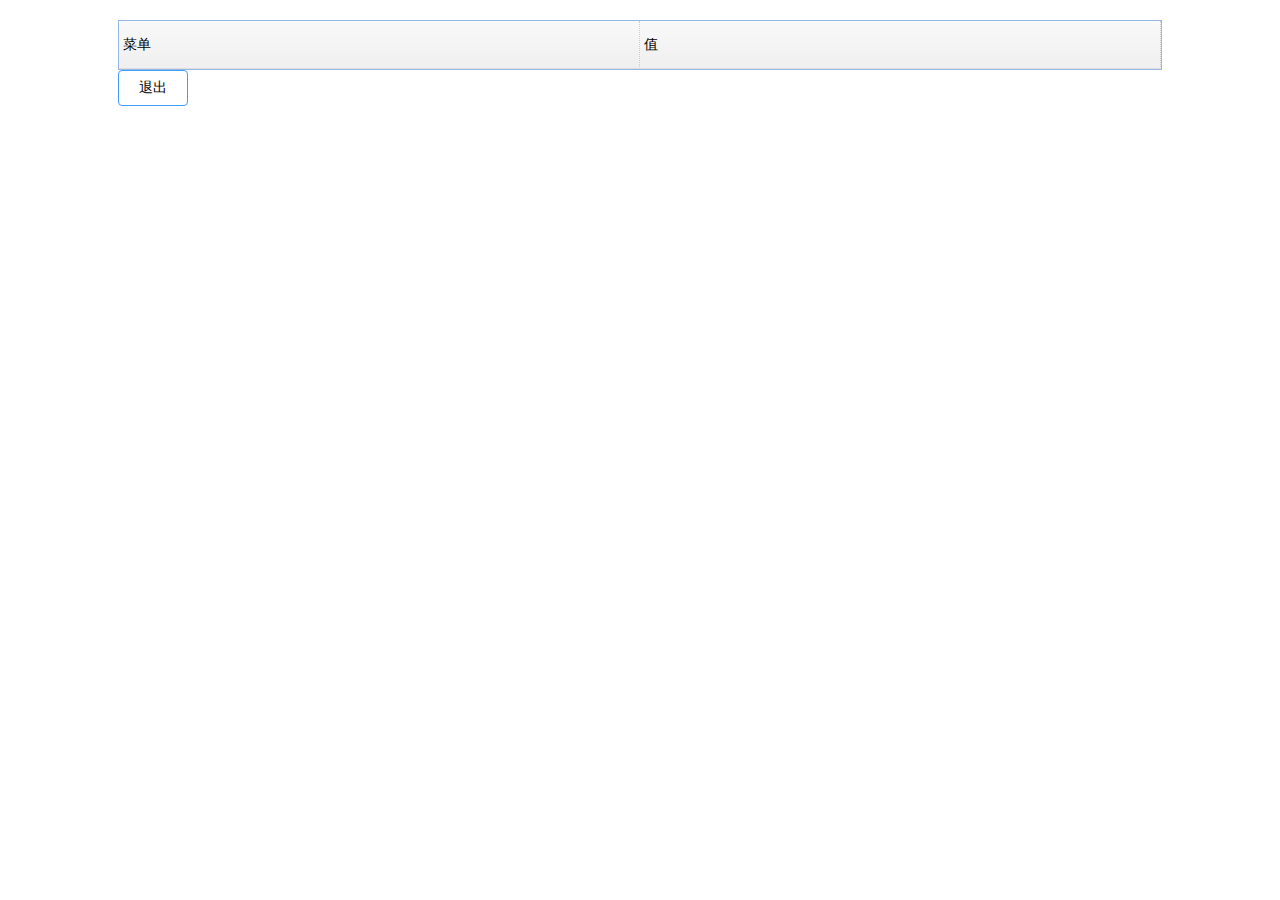
<file: dtalk-engine/src/main/resources/web/connect.html>
<!DOCTYPE html>
<html lang="en">
<head>
	<meta charset="UTF-8">
	<meta name="renderer" content="webkit" />
	<meta http-equiv="X-UA-Compatible" content="IE=Edge,chrome=1">
	<title>设备操作</title>
	<link rel="stylesheet" type="text/css" href="jquery-easyui/themes/default/easyui.css">
	<link rel="stylesheet" type="text/css" href="jquery-easyui/themes/icon.css">
	<link rel="stylesheet" type="text/css" href="css/common.css">
</head>
<body>
<div class="layoutDiv clearfix">
	<div class="comment">
		<table id="table" style="width: 100%;"></table>
		<!-- 退出按钮 -->
		<button class="loginOut">退出</button>
	</div>
	<!-- 登录弹框 -->
	<div id="dialog" closed="true" class="easyui-dialog" title="登录" style="width:400px;height:230px;padding:10px">
        <form class="form">
        	<label>密码：</label><input type="password" placeholder="请输入密码" class="password">
        	<p class="red">请输入密码</p>
        	<button type="button" class="onSubmit">连接</button>
        	<div class="tips">连接密码默认为MAC地址后4位数字，比如3fbf</div>
        </form>
    </div>
</div>
<script src="config.js"></script>
<script src="jquery-easyui/jquery.min.js"></script>
<script src="jquery-easyui/jquery.easyui.min.js"></script>
<script src="js/common.js"></script>
</body>
</html>
</file>
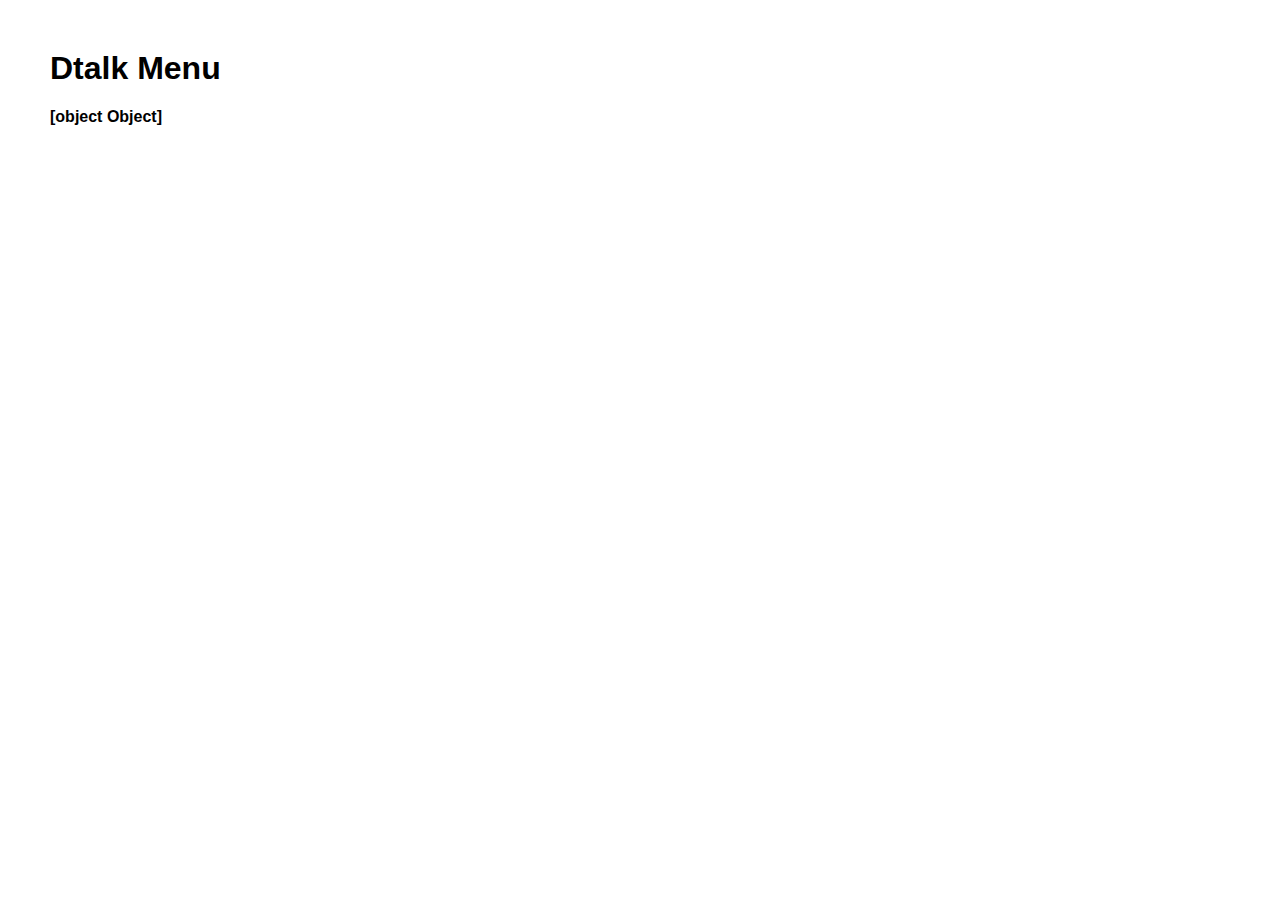
<file: dtalk-engine/src/main/resources/web/test.html>
<!DOCTYPE html>
<html>

<head>
  <meta charset="UTF-8">
  <meta http-equiv="X-UA-Compatible" content="ie=edge">
  <title>Dtalk Menu</title>
  <script src="jquery-easyui/jquery.min.js"></script>
  <script src="config.js"></script>
  <style>
    body {
      font-family: "Trebuchet MS", sans-serif;
      margin: 50px;
    }

  </style>
</head>
<script>

</script>

<body>
  <h1>Dtalk Menu</h1>
  <ul style="width:400px;" id="menu">
  </ul>
  <h4 id="auth-status"></h4>
  <h4 id="req-status"></h4>
  <h4 id="ws-status"></h4>

  <script>

    // $.ajax({
    //     type: "GET",
    //     url: req_prefix + "/login?password=3fbf&isMd5=false",
    //     xhrFields: {
    //       withCredentials: true
    //     },
    //     crossDomain: true,
    //     success:function(data){
    //       console.log(data)
    //       $("#auth-status").html(data.deviceMac + ":" + data.statusMessage +"<br>");
    //     },
    //     error:function(data){
    //       $("#auth-status").html(data.statusText+"("+data.status+")<br>" + data.responseText);
    //     }
    //     })
    var root_menu, current_item;
    function render_item(item) {
      var li = "<li {ONCLICK} ><div>" + (item.uiName ? item.uiName : item.name) + "{VALUE}</div></li>"
      switch (item.catalog) {
        case 'MENU':
          li = li.replace('{ONCLICK}', "onclick=req_menu('" + item.path + "')").replace('{VALUE}','')
          break;
        case 'CMD':
        li = li.replace('{VALUE}','')
            if (/(back)/.test(item.name))
            li = li.replace('{ONCLICK}', "onclick=req_menu('" + item.path + "')")            
          break;
        case 'OPTION':
          li = li.replace('{ONCLICK}', '').replace('{VALUE}',item.value ? "("+item.value+")" : "")
          break;
        default:
          li = li.replace('{ONCLICK}', '').replace('{VALUE}','')
          break;
      }
      return li
    }
    function render_menu(menu) {
      var childs = "";
      for (var c in menu.childs) {
        childs += render_item(menu.childs[c])
      }
      return childs;
    }
    function req_menu(path) {
      $.ajax({
        type: "GET",
        url: req_prefix + "/dtalk" + path,
        xhrFields: {
              withCredentials: true
        },
        crossDomain: true,
        contentType: "application/json",
        success:function(data){
          current_item = data;
          $('#menu').html(render_menu(current_item));
        },

        error:function(data){
          $("#req-status").text(data);
        }
        });
    }

    $.ajax({
        type: "GET",
        url: req_prefix + "/dtalk/",
        xhrFields: {
              withCredentials: true
        },
        crossDomain: true,
        contentType: "application/json",
        success:function(data){
          root_menu = data;
          $('#menu').html(render_menu(root_menu));
        },
        error:function(data){
          $("#req-status").text(data);
        }
        })
    /** 参见sock.io API文档事件(Event)说明 https://socket.io/docs/client-api  */
    function connect() {
      var wsuri = 'ws://127.0.0.1:8181'
      socket = new WebSocket(wsuri);
      socket.onopen = function() {
          //成功连接到服务器
          console.log("connected to " + wsuri);
      }
      socket.onclose = function(e) {
          console.log("connection closed (" + e.code + ")");
      }
      socket.onmessage = function(e) {
          //服务器发送通知
          //开始处理
          console.log("message received: " + e.data);
      }
      // socket.on('reconnecting', function (attemptNumber) {
      //   var str = '<p>socket正在与服务器建立链接 '+attemptNumber+' </p>';
      //   $("#ws-status").append(str);
      // });
      // socket.on('connect', function () {
      //   var str = '<p>当socket与后端成功建立链接</p>';
      //   $("#ws-status").append(str);
      // });
      // socket.on('disconnect', function (reason) {
      //   var str = '<p>当与服务器断开链接:'+reason+'</p>';
      //   $("#ws-status").append(str);
      // });
      // socket.on('reconnect', function (attemptNumber) {
      //   var str = '<p>重新链接成功</p>';
      //   $("#ws-status").append(str);
      // });
      // socket.on('reconnect_failed', function () {
      //   var str = '<p>重连失败</p>';
      //   $("#ws-status").append(str);
      // });
      // // 显示频道订阅显示消息  
      // socket.on('message', function (message) {
      //   console.log(message);
      //   $('.hint-infor').text(message.channel + ':' + message.data);        
      // });
      // //显示请求响应
      // socket.on('ack', function (ack) {
      //   console.log(ack);
      //   $('.hint-ack').text(ack.request + ':' + ack.respone + ':' + ack.reply);        
      // });


    }

    connect();

  </script>
</body>

</html>
</file>
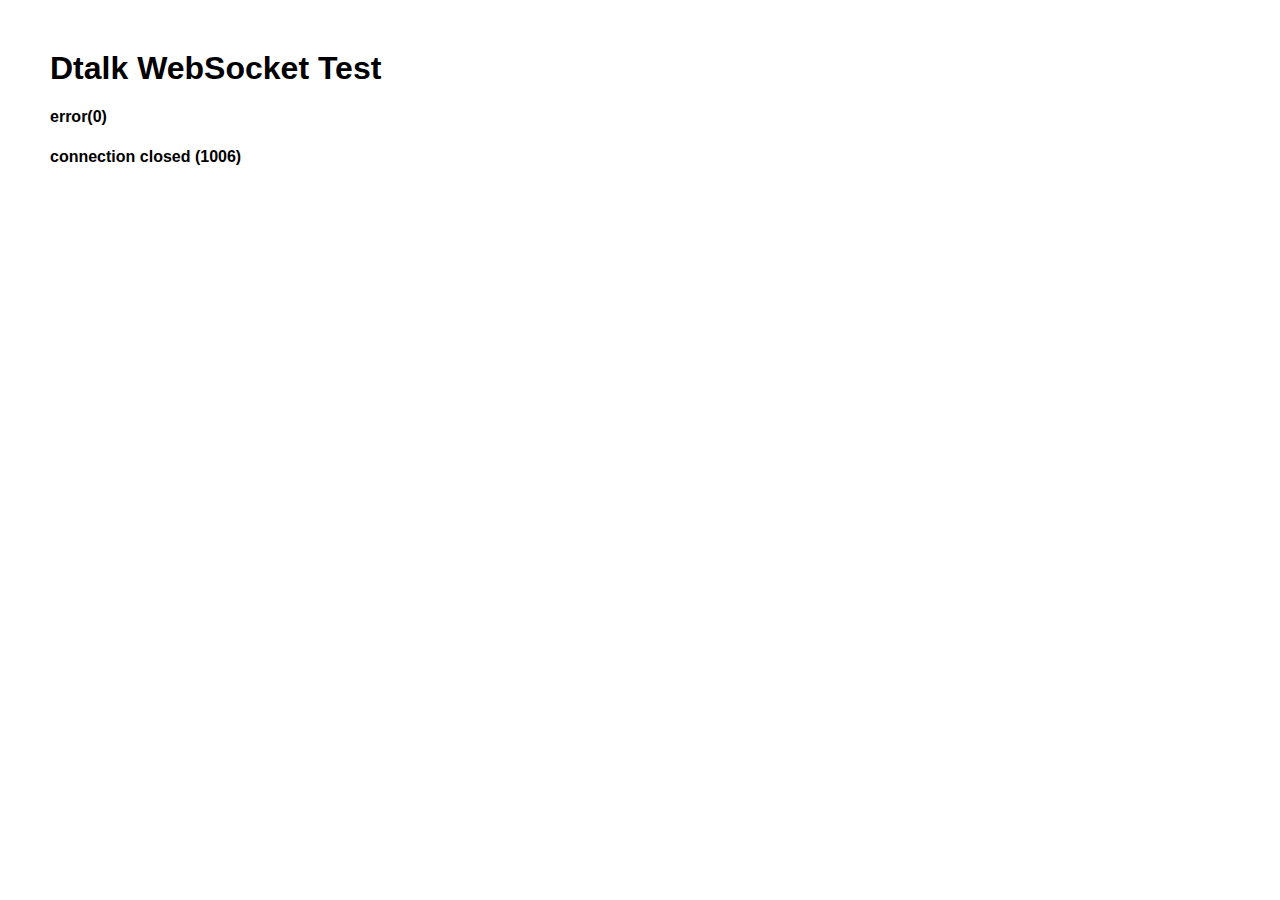
<file: dtalk-engine/src/main/resources/web/ws.html>
<!DOCTYPE html>
<html>

<head>
  <meta charset="UTF-8">
  <meta http-equiv="X-UA-Compatible" content="ie=edge">
  <title>Dtalk Menu</title>
  <script src="jquery-easyui/jquery.min.js"></script>
  <script src="config.js"></script>
  <style>
    body {
      font-family: "Trebuchet MS", sans-serif;
      margin: 50px;
    }

  </style>
</head>
<script>

</script>

<body>
  <h1>Dtalk WebSocket Test</h1>
  <ul style="width:400px;" id="menu">
  </ul>
  <h4 id="auth-status"></h4>
  <h4 id="req-status"></h4>
  <h4 id="ws-status"></h4>

  <script>

    $.ajax({
        type: "GET",
        url: req_prefix + "/login?password=3fbf&isMd5=false",
        xhrFields: {
          withCredentials: true
        },
        crossDomain: true,
        success:function(data){
          console.log(data)
          $("#auth-status").html(data.deviceMac + ":" + data.statusMessage +"<br>");
        },
        error:function(data){
          $("#auth-status").html(data.statusText+"("+data.status+")<br>" + data.responseText);
        }
        })

    function connect() {
      socket = new WebSocket(ws_uri);
      socket.onopen = function() {
        //成功连接到服务器
        $("#ws-status").append("connected to " + ws_uri + '<p>')
        var msg='hello talk !!!!!'
        $("#ws-status").append("message send:"+msg+ '<p>')
        // 向服务器发送消息
        socket.send(msg) 
      }
      socket.onclose = function(e) {
        $("#ws-status").append("connection closed (" + e.code + ")" + '<p>')
      }
      socket.onmessage = function(e) {
        // 收到服务器消息
        $("#ws-status").append("message received: " + e.data + '<p>')
      }

    }

    connect();

  </script>
</body>

</html>
</file>
<file: dtalk-engine/src/main/resources/web/jquery-easyui/themes/default/easyui.css>
* {
  -moz-box-sizing: border-box;
  -webkit-box-sizing: border-box;
  -o-box-sizing: border-box;
  -ms-box-sizing: border-box;
  box-sizing: border-box;
}
.panel {
  overflow: hidden;
  text-align: left;
  margin: 0;
  border: 0;
  -moz-border-radius: 0 0 0 0;
  -webkit-border-radius: 0 0 0 0;
  border-radius: 0 0 0 0;
}
.panel-header,
.panel-body {
  border-width: 1px;
  border-style: solid;
}
.panel-header {
  padding: 5px;
  position: relative;
}
.panel-title {
  background: url('images/blank.gif') no-repeat;
}
.panel-header-noborder {
  border-width: 0 0 1px 0;
}
.panel-body {
  overflow: auto;
  border-top-width: 0;
  padding: 0;
}
.panel-body-noheader {
  border-top-width: 1px;
}
.panel-body-noborder {
  border-width: 0px;
}
.panel-body-nobottom {
  border-bottom-width: 0;
}
.panel-with-icon {
  padding-left: 18px;
}
.panel-icon,
.panel-tool {
  position: absolute;
  top: 50%;
  margin-top: -8px;
  height: 16px;
  overflow: hidden;
}
.panel-icon {
  left: 5px;
  width: 16px;
}
.panel-tool {
  right: 5px;
  width: auto;
}
.panel-tool a {
  display: inline-block;
  width: 16px;
  height: 16px;
  opacity: 0.6;
  filter: alpha(opacity=60);
  margin: 0 0 0 2px;
  vertical-align: top;
}
.panel-tool a:hover {
  opacity: 1;
  filter: alpha(opacity=100);
  background-color: #eaf2ff;
  -moz-border-radius: 3px 3px 3px 3px;
  -webkit-border-radius: 3px 3px 3px 3px;
  border-radius: 3px 3px 3px 3px;
}
.panel-loading {
  padding: 11px 0px 10px 30px;
}
.panel-noscroll {
  overflow: hidden;
}
.panel-fit,
.panel-fit body {
  height: 100%;
  margin: 0;
  padding: 0;
  border: 0;
  overflow: hidden;
}
.panel-loading {
  background: url('images/loading.gif') no-repeat 10px 10px;
}
.panel-tool-close {
  background: url('images/panel_tools.png') no-repeat -16px 0px;
}
.panel-tool-min {
  background: url('images/panel_tools.png') no-repeat 0px 0px;
}
.panel-tool-max {
  background: url('images/panel_tools.png') no-repeat 0px -16px;
}
.panel-tool-restore {
  background: url('images/panel_tools.png') no-repeat -16px -16px;
}
.panel-tool-collapse {
  background: url('images/panel_tools.png') no-repeat -32px 0;
}
.panel-tool-expand {
  background: url('images/panel_tools.png') no-repeat -32px -16px;
}
.panel-header,
.panel-body {
  border-color: #95B8E7;
}
.panel-header {
  background-color: #E0ECFF;
  background: -webkit-linear-gradient(top,#EFF5FF 0,#E0ECFF 100%);
  background: -moz-linear-gradient(top,#EFF5FF 0,#E0ECFF 100%);
  background: -o-linear-gradient(top,#EFF5FF 0,#E0ECFF 100%);
  background: linear-gradient(to bottom,#EFF5FF 0,#E0ECFF 100%);
  background-repeat: repeat-x;
  filter: progid:DXImageTransform.Microsoft.gradient(startColorstr=#EFF5FF,endColorstr=#E0ECFF,GradientType=0);
}
.panel-body {
  background-color: #ffffff;
  color: #000000;
  font-size: 14px;
}
.panel-title {
  font-size: 14px;
  font-weight: bold;
  color: #0E2D5F;
  height: 20px;
  line-height: 20px;
}
.panel-footer {
  border: 1px solid #95B8E7;
  overflow: hidden;
  background: #F4F4F4;
}
.panel-footer-noborder {
  border-width: 1px 0 0 0;
}
.panel-hleft,
.panel-hright {
  position: relative;
}
.panel-hleft>.panel-body,
.panel-hright>.panel-body {
  position: absolute;
}
.panel-hleft>.panel-header {
  float: left;
}
.panel-hright>.panel-header {
  float: right;
}
.panel-hleft>.panel-body {
  border-top-width: 1px;
  border-left-width: 0;
}
.panel-hright>.panel-body {
  border-top-width: 1px;
  border-right-width: 0;
}
.panel-hleft>.panel-body-nobottom {
  border-bottom-width: 1px;
  border-right-width: 0;
}
.panel-hright>.panel-body-nobottom {
  border-bottom-width: 1px;
  border-left-width: 0;
}
.panel-hleft>.panel-footer {
  position: absolute;
  right: 0;
}
.panel-hright>.panel-footer {
  position: absolute;
  left: 0;
}
.panel-hleft>.panel-header-noborder {
  border-width: 0 1px 0 0;
}
.panel-hright>.panel-header-noborder {
  border-width: 0 0 0 1px;
}
.panel-hleft>.panel-body-noborder {
  border-width: 0;
}
.panel-hright>.panel-body-noborder {
  border-width: 0;
}
.panel-hleft>.panel-body-noheader {
  border-left-width: 1px;
}
.panel-hright>.panel-body-noheader {
  border-right-width: 1px;
}
.panel-hleft>.panel-footer-noborder {
  border-width: 0 0 0 1px;
}
.panel-hright>.panel-footer-noborder {
  border-width: 0 1px 0 0;
}
.panel-hleft>.panel-header .panel-icon,
.panel-hright>.panel-header .panel-icon {
  margin-top: 0;
  top: 5px;
  left: 50%;
  margin-left: -8px;
}
.panel-hleft>.panel-header .panel-title,
.panel-hright>.panel-header .panel-title {
  position: absolute;
  min-width: 16px;
  left: 25px;
  top: 5px;
  bottom: auto;
  white-space: nowrap;
  word-wrap: normal;
  -webkit-transform: rotate(90deg);
  -webkit-transform-origin: 0 0;
  -moz-transform: rotate(90deg);
  -moz-transform-origin: 0 0;
  -o-transform: rotate(90deg);
  -o-transform-origin: 0 0;
  transform: rotate(90deg);
  transform-origin: 0 0;
}
.panel-hleft>.panel-header .panel-title-up,
.panel-hright>.panel-header .panel-title-up {
  position: absolute;
  min-width: 16px;
  left: 21px;
  top: auto;
  bottom: 0px;
  text-align: right;
  white-space: nowrap;
  word-wrap: normal;
  -webkit-transform: rotate(-90deg);
  -webkit-transform-origin: 0 0;
  -moz-transform: rotate(-90deg);
  -moz-transform-origin: 0 0;
  -o-transform: rotate(-90deg);
  -o-transform-origin: 0 0;
  transform: rotate(-90deg);
  transform-origin: 0 16px;
}
.panel-hleft>.panel-header .panel-with-icon.panel-title-up,
.panel-hright>.panel-header .panel-with-icon.panel-title-up {
  padding-left: 0;
  padding-right: 18px;
}
.panel-hleft>.panel-header .panel-tool,
.panel-hright>.panel-header .panel-tool {
  top: auto;
  bottom: 5px;
  width: 16px;
  height: auto;
  left: 50%;
  margin-left: -8px;
  margin-top: 0;
}
.panel-hleft>.panel-header .panel-tool a,
.panel-hright>.panel-header .panel-tool a {
  margin: 2px 0 0 0;
}
.accordion {
  overflow: hidden;
  border-width: 1px;
  border-style: solid;
}
.accordion .accordion-header {
  border-width: 0 0 1px;
  cursor: pointer;
}
.accordion .accordion-body {
  border-width: 0 0 1px;
}
.accordion-noborder {
  border-width: 0;
}
.accordion-noborder .accordion-header {
  border-width: 0 0 1px;
}
.accordion-noborder .accordion-body {
  border-width: 0 0 1px;
}
.accordion-collapse {
  background: url('images/accordion_arrows.png') no-repeat 0 0;
}
.accordion-expand {
  background: url('images/accordion_arrows.png') no-repeat -16px 0;
}
.accordion {
  background: #ffffff;
  border-color: #95B8E7;
}
.accordion .accordion-header {
  background: #E0ECFF;
  filter: none;
}
.accordion .accordion-header-selected {
  background: #ffe48d;
}
.accordion .accordion-header-selected .panel-title {
  color: #000000;
}
.accordion .panel-last > .accordion-header {
  border-bottom-color: #E0ECFF;
}
.accordion .panel-last > .accordion-body {
  border-bottom-color: #ffffff;
}
.accordion .panel-last > .accordion-header-selected,
.accordion .panel-last > .accordion-header-border {
  border-bottom-color: #95B8E7;
}
.accordion> .panel-hleft {
  float: left;
}
.accordion> .panel-hleft>.panel-header {
  border-width: 0 1px 0 0;
}
.accordion> .panel-hleft> .panel-body {
  border-width: 0 1px 0 0;
}
.accordion> .panel-hleft.panel-last > .accordion-header {
  border-right-color: #E0ECFF;
}
.accordion> .panel-hleft.panel-last > .accordion-body {
  border-right-color: #ffffff;
}
.accordion> .panel-hleft.panel-last > .accordion-header-selected,
.accordion> .panel-hleft.panel-last > .accordion-header-border {
  border-right-color: #95B8E7;
}
.accordion> .panel-hright {
  float: right;
}
.accordion> .panel-hright>.panel-header {
  border-width: 0 0 0 1px;
}
.accordion> .panel-hright> .panel-body {
  border-width: 0 0 0 1px;
}
.accordion> .panel-hright.panel-last > .accordion-header {
  border-left-color: #E0ECFF;
}
.accordion> .panel-hright.panel-last > .accordion-body {
  border-left-color: #ffffff;
}
.accordion> .panel-hright.panel-last > .accordion-header-selected,
.accordion> .panel-hright.panel-last > .accordion-header-border {
  border-left-color: #95B8E7;
}
.window {
  overflow: hidden;
  padding: 5px;
  border-width: 1px;
  border-style: solid;
}
.window .window-header {
  background: transparent;
  padding: 0px 0px 6px 0px;
}
.window .window-body {
  border-width: 1px;
  border-style: solid;
  border-top-width: 0px;
}
.window .window-body-noheader {
  border-top-width: 1px;
}
.window .panel-body-nobottom {
  border-bottom-width: 0;
}
.window .window-header .panel-icon,
.window .window-header .panel-tool {
  top: 50%;
  margin-top: -11px;
}
.window .window-header .panel-icon {
  left: 1px;
}
.window .window-header .panel-tool {
  right: 1px;
}
.window .window-header .panel-with-icon {
  padding-left: 18px;
}
.window-proxy {
  position: absolute;
  overflow: hidden;
}
.window-proxy-mask {
  position: absolute;
  filter: alpha(opacity=5);
  opacity: 0.05;
}
.window-mask {
  position: absolute;
  left: 0;
  top: 0;
  width: 100%;
  height: 100%;
  filter: alpha(opacity=40);
  opacity: 0.40;
  font-size: 1px;
  overflow: hidden;
}
.window,
.window-shadow {
  position: absolute;
  -moz-border-radius: 5px 5px 5px 5px;
  -webkit-border-radius: 5px 5px 5px 5px;
  border-radius: 5px 5px 5px 5px;
}
.window-shadow {
  background: #ccc;
  -moz-box-shadow: 2px 2px 3px #cccccc;
  -webkit-box-shadow: 2px 2px 3px #cccccc;
  box-shadow: 2px 2px 3px #cccccc;
  filter: progid:DXImageTransform.Microsoft.Blur(pixelRadius=2,MakeShadow=false,ShadowOpacity=0.2);
}
.window,
.window .window-body {
  border-color: #95B8E7;
}
.window {
  background-color: #E0ECFF;
  background: -webkit-linear-gradient(top,#EFF5FF 0,#E0ECFF 20%);
  background: -moz-linear-gradient(top,#EFF5FF 0,#E0ECFF 20%);
  background: -o-linear-gradient(top,#EFF5FF 0,#E0ECFF 20%);
  background: linear-gradient(to bottom,#EFF5FF 0,#E0ECFF 20%);
  background-repeat: repeat-x;
  filter: progid:DXImageTransform.Microsoft.gradient(startColorstr=#EFF5FF,endColorstr=#E0ECFF,GradientType=0);
}
.window-proxy {
  border: 1px dashed #95B8E7;
}
.window-proxy-mask,
.window-mask {
  background: #ccc;
}
.window .panel-footer {
  border: 1px solid #95B8E7;
  position: relative;
  top: -1px;
}
.window-thinborder {
  padding: 0;
}
.window-thinborder .window-header {
  padding: 5px 5px 6px 5px;
}
.window-thinborder .window-body {
  border-width: 0px;
}
.window-thinborder .window-footer {
  border-left: transparent;
  border-right: transparent;
  border-bottom: transparent;
}
.window-thinborder .window-header .panel-icon,
.window-thinborder .window-header .panel-tool {
  margin-top: -9px;
  margin-left: 5px;
  margin-right: 5px;
}
.window-noborder {
  border: 0;
}
.window.panel-hleft .window-header {
  padding: 0 6px 0 0;
}
.window.panel-hright .window-header {
  padding: 0 0 0 6px;
}
.window.panel-hleft>.panel-header .panel-title {
  top: auto;
  left: 16px;
}
.window.panel-hright>.panel-header .panel-title {
  top: auto;
  right: 16px;
}
.window.panel-hleft>.panel-header .panel-title-up,
.window.panel-hright>.panel-header .panel-title-up {
  bottom: 0;
}
.window.panel-hleft .window-body {
  border-width: 1px 1px 1px 0;
}
.window.panel-hright .window-body {
  border-width: 1px 0 1px 1px;
}
.window.panel-hleft .window-header .panel-icon {
  top: 1px;
  margin-top: 0;
  left: 0;
}
.window.panel-hright .window-header .panel-icon {
  top: 1px;
  margin-top: 0;
  left: auto;
  right: 1px;
}
.window.panel-hleft .window-header .panel-tool,
.window.panel-hright .window-header .panel-tool {
  margin-top: 0;
  top: auto;
  bottom: 1px;
  right: auto;
  margin-right: 0;
  left: 50%;
  margin-left: -11px;
}
.window.panel-hright .window-header .panel-tool {
  left: auto;
  right: 1px;
}
.window-thinborder.panel-hleft .window-header {
  padding: 5px 6px 5px 5px;
}
.window-thinborder.panel-hright .window-header {
  padding: 5px 5px 5px 6px;
}
.window-thinborder.panel-hleft>.panel-header .panel-title {
  left: 21px;
}
.window-thinborder.panel-hleft>.panel-header .panel-title-up,
.window-thinborder.panel-hright>.panel-header .panel-title-up {
  bottom: 5px;
}
.window-thinborder.panel-hleft .window-header .panel-icon,
.window-thinborder.panel-hright .window-header .panel-icon {
  margin-top: 5px;
}
.window-thinborder.panel-hleft .window-header .panel-tool,
.window-thinborder.panel-hright .window-header .panel-tool {
  left: 16px;
  bottom: 5px;
}
.dialog-content {
  overflow: auto;
}
.dialog-toolbar {
  position: relative;
  padding: 2px 5px;
}
.dialog-tool-separator {
  float: left;
  height: 24px;
  border-left: 1px solid #ccc;
  border-right: 1px solid #fff;
  margin: 2px 1px;
}
.dialog-button {
  position: relative;
  top: -1px;
  padding: 5px;
  text-align: right;
}
.dialog-button .l-btn {
  margin-left: 5px;
}
.dialog-toolbar,
.dialog-button {
  background: #F4F4F4;
  border-width: 1px;
  border-style: solid;
}
.dialog-toolbar {
  border-color: #95B8E7 #95B8E7 #dddddd #95B8E7;
}
.dialog-button {
  border-color: #dddddd #95B8E7 #95B8E7 #95B8E7;
}
.window-thinborder .dialog-toolbar {
  border-left: transparent;
  border-right: transparent;
  border-top-color: #F4F4F4;
}
.window-thinborder .dialog-button {
  top: 0px;
  padding: 5px 8px 8px 8px;
  border-left: transparent;
  border-right: transparent;
  border-bottom: transparent;
}
.l-btn {
  text-decoration: none;
  display: inline-block;
  overflow: hidden;
  margin: 0;
  padding: 0;
  cursor: pointer;
  outline: none;
  text-align: center;
  vertical-align: middle;
  line-height: normal;
}
.l-btn-plain {
  border-width: 0;
  padding: 1px;
}
.l-btn-left {
  display: inline-block;
  position: relative;
  overflow: hidden;
  margin: 0;
  padding: 0;
  vertical-align: top;
}
.l-btn-text {
  display: inline-block;
  vertical-align: top;
  width: auto;
  line-height: 28px;
  font-size: 14px;
  padding: 0;
  margin: 0 6px;
}
.l-btn-icon {
  display: inline-block;
  width: 16px;
  height: 16px;
  line-height: 16px;
  position: absolute;
  top: 50%;
  margin-top: -8px;
  font-size: 1px;
}
.l-btn span span .l-btn-empty {
  display: inline-block;
  margin: 0;
  width: 16px;
  height: 24px;
  font-size: 1px;
  vertical-align: top;
}
.l-btn span .l-btn-icon-left {
  padding: 0 0 0 20px;
  background-position: left center;
}
.l-btn span .l-btn-icon-right {
  padding: 0 20px 0 0;
  background-position: right center;
}
.l-btn-icon-left .l-btn-text {
  margin: 0 6px 0 26px;
}
.l-btn-icon-left .l-btn-icon {
  left: 6px;
}
.l-btn-icon-right .l-btn-text {
  margin: 0 26px 0 6px;
}
.l-btn-icon-right .l-btn-icon {
  right: 6px;
}
.l-btn-icon-top .l-btn-text {
  margin: 20px 4px 0 4px;
}
.l-btn-icon-top .l-btn-icon {
  top: 4px;
  left: 50%;
  margin: 0 0 0 -8px;
}
.l-btn-icon-bottom .l-btn-text {
  margin: 0 4px 20px 4px;
}
.l-btn-icon-bottom .l-btn-icon {
  top: auto;
  bottom: 4px;
  left: 50%;
  margin: 0 0 0 -8px;
}
.l-btn-left .l-btn-empty {
  margin: 0 6px;
  width: 16px;
}
.l-btn-plain:hover {
  padding: 0;
}
.l-btn-focus {
  outline: #0000FF dotted thin;
}
.l-btn-large .l-btn-text {
  line-height: 44px;
}
.l-btn-large .l-btn-icon {
  width: 32px;
  height: 32px;
  line-height: 32px;
  margin-top: -16px;
}
.l-btn-large .l-btn-icon-left .l-btn-text {
  margin-left: 40px;
}
.l-btn-large .l-btn-icon-right .l-btn-text {
  margin-right: 40px;
}
.l-btn-large .l-btn-icon-top .l-btn-text {
  margin-top: 36px;
  line-height: 24px;
  min-width: 32px;
}
.l-btn-large .l-btn-icon-top .l-btn-icon {
  margin: 0 0 0 -16px;
}
.l-btn-large .l-btn-icon-bottom .l-btn-text {
  margin-bottom: 36px;
  line-height: 24px;
  min-width: 32px;
}
.l-btn-large .l-btn-icon-bottom .l-btn-icon {
  margin: 0 0 0 -16px;
}
.l-btn-large .l-btn-left .l-btn-empty {
  margin: 0 6px;
  width: 32px;
}
.l-btn {
  color: #444;
  background: #fafafa;
  background-repeat: repeat-x;
  border: 1px solid #bbb;
  background: -webkit-linear-gradient(top,#ffffff 0,#eeeeee 100%);
  background: -moz-linear-gradient(top,#ffffff 0,#eeeeee 100%);
  background: -o-linear-gradient(top,#ffffff 0,#eeeeee 100%);
  background: linear-gradient(to bottom,#ffffff 0,#eeeeee 100%);
  background-repeat: repeat-x;
  filter: progid:DXImageTransform.Microsoft.gradient(startColorstr=#ffffff,endColorstr=#eeeeee,GradientType=0);
  -moz-border-radius: 5px 5px 5px 5px;
  -webkit-border-radius: 5px 5px 5px 5px;
  border-radius: 5px 5px 5px 5px;
}
.l-btn:hover {
  background: #eaf2ff;
  color: #000000;
  border: 1px solid #b7d2ff;
  filter: none;
}
.l-btn-plain {
  background: transparent;
  border-width: 0;
  filter: none;
}
.l-btn-outline {
  border-width: 1px;
  border-color: #b7d2ff;
  padding: 0;
}
.l-btn-plain:hover {
  background: #eaf2ff;
  color: #000000;
  border: 1px solid #b7d2ff;
  -moz-border-radius: 5px 5px 5px 5px;
  -webkit-border-radius: 5px 5px 5px 5px;
  border-radius: 5px 5px 5px 5px;
}
.l-btn-disabled,
.l-btn-disabled:hover {
  opacity: 0.5;
  cursor: default;
  background: #fafafa;
  color: #444;
  background: -webkit-linear-gradient(top,#ffffff 0,#eeeeee 100%);
  background: -moz-linear-gradient(top,#ffffff 0,#eeeeee 100%);
  background: -o-linear-gradient(top,#ffffff 0,#eeeeee 100%);
  background: linear-gradient(to bottom,#ffffff 0,#eeeeee 100%);
  background-repeat: repeat-x;
  filter: progid:DXImageTransform.Microsoft.gradient(startColorstr=#ffffff,endColorstr=#eeeeee,GradientType=0);
}
.l-btn-disabled .l-btn-text,
.l-btn-disabled .l-btn-icon {
  filter: alpha(opacity=50);
}
.l-btn-plain-disabled,
.l-btn-plain-disabled:hover {
  background: transparent;
  filter: alpha(opacity=50);
}
.l-btn-selected,
.l-btn-selected:hover {
  background: #ddd;
  filter: none;
}
.l-btn-plain-selected,
.l-btn-plain-selected:hover {
  background: #ddd;
}
.textbox {
  position: relative;
  border: 1px solid #95B8E7;
  background-color: #fff;
  vertical-align: middle;
  display: inline-block;
  overflow: hidden;
  white-space: nowrap;
  margin: 0;
  padding: 0;
  -moz-border-radius: 5px 5px 5px 5px;
  -webkit-border-radius: 5px 5px 5px 5px;
  border-radius: 5px 5px 5px 5px;
}
.textbox .textbox-text {
  font-size: 14px;
  border: 0;
  margin: 0;
  padding: 0 4px;
  white-space: normal;
  vertical-align: top;
  outline-style: none;
  resize: none;
  -moz-border-radius: 5px 5px 5px 5px;
  -webkit-border-radius: 5px 5px 5px 5px;
  border-radius: 5px 5px 5px 5px;
  height: 28px;
  line-height: 28px;
}
.textbox textarea.textbox-text {
  line-height: normal;
}
.textbox .textbox-text::-ms-clear,
.textbox .textbox-text::-ms-reveal {
  display: none;
}
.textbox textarea.textbox-text {
  white-space: pre-wrap;
}
.textbox .textbox-prompt {
  font-size: 14px;
  color: #aaa;
}
.textbox .textbox-bgicon {
  background-position: 3px center;
  padding-left: 21px;
}
.textbox .textbox-button,
.textbox .textbox-button:hover {
  position: absolute;
  top: 0;
  padding: 0;
  vertical-align: top;
  -moz-border-radius: 0 0 0 0;
  -webkit-border-radius: 0 0 0 0;
  border-radius: 0 0 0 0;
}
.textbox .textbox-button-right,
.textbox .textbox-button-right:hover {
  right: 0;
  border-width: 0 0 0 1px;
}
.textbox .textbox-button-left,
.textbox .textbox-button-left:hover {
  left: 0;
  border-width: 0 1px 0 0;
}
.textbox .textbox-button-top,
.textbox .textbox-button-top:hover {
  left: 0;
  border-width: 0 0 1px 0;
}
.textbox .textbox-button-bottom,
.textbox .textbox-button-bottom:hover {
  top: auto;
  bottom: 0;
  left: 0;
  border-width: 1px 0 0 0;
}
.textbox-addon {
  position: absolute;
  top: 0;
}
.textbox-label {
  display: inline-block;
  width: 80px;
  height: 30px;
  line-height: 30px;
  vertical-align: middle;
  overflow: hidden;
  text-overflow: ellipsis;
  white-space: nowrap;
  margin: 0;
  padding-right: 5px;
}
.textbox-label-after {
  padding-left: 5px;
  padding-right: 0;
}
.textbox-label-top {
  display: block;
  width: auto;
  padding: 0;
}
.textbox-disabled,
.textbox-label-disabled {
  opacity: 0.6;
  filter: alpha(opacity=60);
}
.textbox-icon {
  display: inline-block;
  width: 18px;
  height: 20px;
  overflow: hidden;
  vertical-align: top;
  background-position: center center;
  cursor: pointer;
  opacity: 0.6;
  filter: alpha(opacity=60);
  text-decoration: none;
  outline-style: none;
}
.textbox-icon-disabled,
.textbox-icon-readonly {
  cursor: default;
}
.textbox-icon:hover {
  opacity: 1.0;
  filter: alpha(opacity=100);
}
.textbox-icon-disabled:hover {
  opacity: 0.6;
  filter: alpha(opacity=60);
}
.textbox-focused {
  border-color: #6b9cde;
  -moz-box-shadow: 0 0 3px 0 #95B8E7;
  -webkit-box-shadow: 0 0 3px 0 #95B8E7;
  box-shadow: 0 0 3px 0 #95B8E7;
}
.textbox-invalid {
  border-color: #ffa8a8;
  background-color: #fff3f3;
}
.passwordbox-open {
  background: url('images/passwordbox_open.png') no-repeat center center;
}
.passwordbox-close {
  background: url('images/passwordbox_close.png') no-repeat center center;
}
.filebox .textbox-value {
  vertical-align: top;
  position: absolute;
  top: 0;
  left: -5000px;
}
.filebox-label {
  display: inline-block;
  position: absolute;
  width: 100%;
  height: 100%;
  cursor: pointer;
  left: 0;
  top: 0;
  z-index: 10;
  background: url('images/blank.gif') no-repeat;
}
.l-btn-disabled .filebox-label {
  cursor: default;
}
.combo-arrow {
  width: 18px;
  height: 20px;
  overflow: hidden;
  display: inline-block;
  vertical-align: top;
  cursor: pointer;
  opacity: 0.6;
  filter: alpha(opacity=60);
}
.combo-arrow-hover {
  opacity: 1.0;
  filter: alpha(opacity=100);
}
.combo-panel {
  overflow: auto;
}
.combo-arrow {
  background: url('images/combo_arrow.png') no-repeat center center;
}
.combo-panel {
  background-color: #ffffff;
}
.combo-arrow {
  background-color: #E0ECFF;
}
.combo-arrow-hover {
  background-color: #eaf2ff;
}
.combo-arrow:hover {
  background-color: #eaf2ff;
}
.combo .textbox-icon-disabled:hover {
  cursor: default;
}
.combobox-item,
.combobox-group,
.combobox-stick {
  font-size: 14px;
  padding: 6px 4px;
  line-height: 20px;
}
.combobox-item-disabled {
  opacity: 0.5;
  filter: alpha(opacity=50);
}
.combobox-gitem {
  padding-left: 10px;
}
.combobox-group,
.combobox-stick {
  font-weight: bold;
}
.combobox-stick {
  position: absolute;
  top: 1px;
  left: 1px;
  right: 1px;
  background: inherit;
}
.combobox-item-hover {
  background-color: #eaf2ff;
  color: #000000;
}
.combobox-item-selected {
  background-color: #ffe48d;
  color: #000000;
}
.combobox-icon {
  display: inline-block;
  width: 16px;
  height: 16px;
  vertical-align: middle;
  margin-right: 2px;
}
.tagbox {
  cursor: text;
}
.tagbox .textbox-text {
  float: left;
}
.tagbox-label {
  position: relative;
  display: block;
  margin: 4px 0 0 4px;
  padding: 0 20px 0 4px;
  float: left;
  vertical-align: top;
  text-decoration: none;
  -moz-border-radius: 5px 5px 5px 5px;
  -webkit-border-radius: 5px 5px 5px 5px;
  border-radius: 5px 5px 5px 5px;
  background: #eaf2ff;
  color: #000000;
}
.tagbox-remove {
  background: url('images/tagbox_icons.png') no-repeat -16px center;
  position: absolute;
  display: block;
  width: 16px;
  height: 16px;
  right: 2px;
  top: 50%;
  margin-top: -8px;
  opacity: 0.6;
  filter: alpha(opacity=60);
}
.tagbox-remove:hover {
  opacity: 1;
  filter: alpha(opacity=100);
}
.textbox-disabled .tagbox-label {
  cursor: default;
}
.textbox-disabled .tagbox-remove:hover {
  cursor: default;
  opacity: 0.6;
  filter: alpha(opacity=60);
}
.layout {
  position: relative;
  overflow: hidden;
  margin: 0;
  padding: 0;
  z-index: 0;
}
.layout-panel {
  position: absolute;
  overflow: hidden;
}
.layout-body {
  min-width: 1px;
  min-height: 1px;
}
.layout-panel-east,
.layout-panel-west {
  z-index: 2;
}
.layout-panel-north,
.layout-panel-south {
  z-index: 3;
}
.layout-expand {
  position: absolute;
  padding: 0px;
  font-size: 1px;
  cursor: pointer;
  z-index: 1;
}
.layout-expand .panel-header,
.layout-expand .panel-body {
  background: transparent;
  filter: none;
  overflow: hidden;
}
.layout-expand .panel-header {
  border-bottom-width: 0px;
}
.layout-expand .panel-body {
  position: relative;
}
.layout-expand .panel-body .panel-icon {
  margin-top: 0;
  top: 0;
  left: 50%;
  margin-left: -8px;
}
.layout-expand-west .panel-header .panel-icon,
.layout-expand-east .panel-header .panel-icon {
  display: none;
}
.layout-expand-title {
  position: absolute;
  top: 0;
  left: 21px;
  white-space: nowrap;
  word-wrap: normal;
  -webkit-transform: rotate(90deg);
  -webkit-transform-origin: 0 0;
  -moz-transform: rotate(90deg);
  -moz-transform-origin: 0 0;
  -o-transform: rotate(90deg);
  -o-transform-origin: 0 0;
  transform: rotate(90deg);
  transform-origin: 0 0;
}
.layout-expand-title-up {
  position: absolute;
  top: 0;
  left: 0;
  text-align: right;
  padding-left: 5px;
  white-space: nowrap;
  word-wrap: normal;
  -webkit-transform: rotate(-90deg);
  -webkit-transform-origin: 0 0;
  -moz-transform: rotate(-90deg);
  -moz-transform-origin: 0 0;
  -o-transform: rotate(-90deg);
  -o-transform-origin: 0 0;
  transform: rotate(-90deg);
  transform-origin: 0 0;
}
.layout-expand-with-icon {
  top: 18px;
}
.layout-expand .panel-body-noheader .layout-expand-title,
.layout-expand .panel-body-noheader .panel-icon {
  top: 5px;
}
.layout-expand .panel-body-noheader .layout-expand-with-icon {
  top: 23px;
}
.layout-split-proxy-h,
.layout-split-proxy-v {
  position: absolute;
  font-size: 1px;
  display: none;
  z-index: 5;
}
.layout-split-proxy-h {
  width: 5px;
  cursor: e-resize;
}
.layout-split-proxy-v {
  height: 5px;
  cursor: n-resize;
}
.layout-mask {
  position: absolute;
  background: #fafafa;
  filter: alpha(opacity=10);
  opacity: 0.10;
  z-index: 4;
}
.layout-button-up {
  background: url('images/layout_arrows.png') no-repeat -16px -16px;
}
.layout-button-down {
  background: url('images/layout_arrows.png') no-repeat -16px 0;
}
.layout-button-left {
  background: url('images/layout_arrows.png') no-repeat 0 0;
}
.layout-button-right {
  background: url('images/layout_arrows.png') no-repeat 0 -16px;
}
.layout-split-proxy-h,
.layout-split-proxy-v {
  background-color: #aac5e7;
}
.layout-split-north {
  border-bottom: 5px solid #E6EEF8;
}
.layout-split-south {
  border-top: 5px solid #E6EEF8;
}
.layout-split-east {
  border-left: 5px solid #E6EEF8;
}
.layout-split-west {
  border-right: 5px solid #E6EEF8;
}
.layout-expand {
  background-color: #E0ECFF;
}
.layout-expand-over {
  background-color: #E0ECFF;
}
.tabs-container {
  overflow: hidden;
}
.tabs-header {
  border-width: 1px;
  border-style: solid;
  border-bottom-width: 0;
  position: relative;
  padding: 0;
  padding-top: 2px;
  overflow: hidden;
}
.tabs-scroller-left,
.tabs-scroller-right {
  position: absolute;
  top: auto;
  bottom: 0;
  width: 18px;
  font-size: 1px;
  display: none;
  cursor: pointer;
  border-width: 1px;
  border-style: solid;
}
.tabs-scroller-left {
  left: 0;
}
.tabs-scroller-right {
  right: 0;
}
.tabs-tool {
  position: absolute;
  bottom: 0;
  padding: 1px;
  overflow: hidden;
  border-width: 1px;
  border-style: solid;
}
.tabs-header-plain .tabs-tool {
  padding: 0 1px;
}
.tabs-wrap {
  position: relative;
  left: 0;
  overflow: hidden;
  width: 100%;
  margin: 0;
  padding: 0;
}
.tabs-scrolling {
  margin-left: 18px;
  margin-right: 18px;
}
.tabs-disabled {
  opacity: 0.3;
  filter: alpha(opacity=30);
}
.tabs {
  list-style-type: none;
  height: 26px;
  margin: 0px;
  padding: 0px;
  padding-left: 4px;
  width: 50000px;
  border-style: solid;
  border-width: 0 0 1px 0;
}
.tabs li {
  float: left;
  display: inline-block;
  margin: 0 4px -1px 0;
  padding: 0;
  position: relative;
  border: 0;
}
.tabs li .tabs-inner {
  display: inline-block;
  text-decoration: none;
  cursor: hand;
  cursor: pointer;
  margin: 0;
  padding: 0 10px;
  height: 25px;
  line-height: 25px;
  text-align: center;
  white-space: nowrap;
  border-width: 1px;
  border-style: solid;
  -moz-border-radius: 5px 5px 0 0;
  -webkit-border-radius: 5px 5px 0 0;
  border-radius: 5px 5px 0 0;
}
.tabs li.tabs-selected .tabs-inner {
  font-weight: bold;
  outline: none;
}
.tabs li.tabs-selected .tabs-inner:hover {
  cursor: default;
  pointer: default;
}
.tabs li a.tabs-close,
.tabs-p-tool {
  position: absolute;
  font-size: 1px;
  display: block;
  height: 12px;
  padding: 0;
  top: 50%;
  margin-top: -6px;
  overflow: hidden;
}
.tabs li a.tabs-close {
  width: 12px;
  right: 5px;
  opacity: 0.6;
  filter: alpha(opacity=60);
}
.tabs-p-tool {
  right: 16px;
}
.tabs-p-tool a {
  display: inline-block;
  font-size: 1px;
  width: 12px;
  height: 12px;
  margin: 0;
  opacity: 0.6;
  filter: alpha(opacity=60);
}
.tabs li a:hover.tabs-close,
.tabs-p-tool a:hover {
  opacity: 1;
  filter: alpha(opacity=100);
  cursor: hand;
  cursor: pointer;
}
.tabs-with-icon {
  padding-left: 18px;
}
.tabs-icon {
  position: absolute;
  width: 16px;
  height: 16px;
  left: 10px;
  top: 50%;
  margin-top: -8px;
}
.tabs-title {
  font-size: 14px;
}
.tabs-closable {
  padding-right: 8px;
}
.tabs-panels {
  margin: 0px;
  padding: 0px;
  border-width: 1px;
  border-style: solid;
  border-top-width: 0;
  overflow: hidden;
}
.tabs-header-bottom {
  border-width: 0 1px 1px 1px;
  padding: 0 0 2px 0;
}
.tabs-header-bottom .tabs {
  border-width: 1px 0 0 0;
}
.tabs-header-bottom .tabs li {
  margin: -1px 4px 0 0;
}
.tabs-header-bottom .tabs li .tabs-inner {
  -moz-border-radius: 0 0 5px 5px;
  -webkit-border-radius: 0 0 5px 5px;
  border-radius: 0 0 5px 5px;
}
.tabs-header-bottom .tabs-tool {
  top: 0;
}
.tabs-header-bottom .tabs-scroller-left,
.tabs-header-bottom .tabs-scroller-right {
  top: 0;
  bottom: auto;
}
.tabs-panels-top {
  border-width: 1px 1px 0 1px;
}
.tabs-header-left {
  float: left;
  border-width: 1px 0 1px 1px;
  padding: 0;
}
.tabs-header-right {
  float: right;
  border-width: 1px 1px 1px 0;
  padding: 0;
}
.tabs-header-left .tabs-wrap,
.tabs-header-right .tabs-wrap {
  height: 100%;
}
.tabs-header-left .tabs {
  height: 100%;
  padding: 4px 0 0 2px;
  border-width: 0 1px 0 0;
}
.tabs-header-right .tabs {
  height: 100%;
  padding: 4px 2px 0 0;
  border-width: 0 0 0 1px;
}
.tabs-header-left .tabs li,
.tabs-header-right .tabs li {
  display: block;
  width: 100%;
  position: relative;
}
.tabs-header-left .tabs li {
  left: auto;
  right: 0;
  margin: 0 -1px 4px 0;
  float: right;
}
.tabs-header-right .tabs li {
  left: 0;
  right: auto;
  margin: 0 0 4px -1px;
  float: left;
}
.tabs-justified li .tabs-inner {
  padding-left: 0;
  padding-right: 0;
}
.tabs-header-left .tabs li .tabs-inner {
  display: block;
  text-align: left;
  padding-left: 10px;
  padding-right: 10px;
  -moz-border-radius: 5px 0 0 5px;
  -webkit-border-radius: 5px 0 0 5px;
  border-radius: 5px 0 0 5px;
}
.tabs-header-right .tabs li .tabs-inner {
  display: block;
  text-align: left;
  padding-left: 10px;
  padding-right: 10px;
  -moz-border-radius: 0 5px 5px 0;
  -webkit-border-radius: 0 5px 5px 0;
  border-radius: 0 5px 5px 0;
}
.tabs-panels-right {
  float: right;
  border-width: 1px 1px 1px 0;
}
.tabs-panels-left {
  float: left;
  border-width: 1px 0 1px 1px;
}
.tabs-header-noborder,
.tabs-panels-noborder {
  border: 0px;
}
.tabs-header-plain {
  border: 0px;
  background: transparent;
}
.tabs-pill {
  padding-bottom: 3px;
}
.tabs-header-bottom .tabs-pill {
  padding-top: 3px;
  padding-bottom: 0;
}
.tabs-header-left .tabs-pill {
  padding-right: 3px;
}
.tabs-header-right .tabs-pill {
  padding-left: 3px;
}
.tabs-header .tabs-pill li .tabs-inner {
  -moz-border-radius: 5px 5px 5px 5px;
  -webkit-border-radius: 5px 5px 5px 5px;
  border-radius: 5px 5px 5px 5px;
}
.tabs-header-narrow,
.tabs-header-narrow .tabs-narrow {
  padding: 0;
}
.tabs-narrow li,
.tabs-header-bottom .tabs-narrow li {
  margin-left: 0;
  margin-right: -1px;
}
.tabs-narrow li.tabs-last,
.tabs-header-bottom .tabs-narrow li.tabs-last {
  margin-right: 0;
}
.tabs-header-left .tabs-narrow,
.tabs-header-right .tabs-narrow {
  padding-top: 0;
}
.tabs-header-left .tabs-narrow li {
  margin-bottom: -1px;
  margin-right: -1px;
}
.tabs-header-left .tabs-narrow li.tabs-last,
.tabs-header-right .tabs-narrow li.tabs-last {
  margin-bottom: 0;
}
.tabs-header-right .tabs-narrow li {
  margin-bottom: -1px;
  margin-left: -1px;
}
.tabs-scroller-left {
  background: #E0ECFF url('images/tabs_icons.png') no-repeat 1px center;
}
.tabs-scroller-right {
  background: #E0ECFF url('images/tabs_icons.png') no-repeat -15px center;
}
.tabs li a.tabs-close {
  background: url('images/tabs_icons.png') no-repeat -34px center;
}
.tabs li .tabs-inner:hover {
  background: #eaf2ff;
  color: #000000;
  filter: none;
}
.tabs li.tabs-selected .tabs-inner {
  background-color: #ffffff;
  color: #0E2D5F;
  background: -webkit-linear-gradient(top,#EFF5FF 0,#ffffff 100%);
  background: -moz-linear-gradient(top,#EFF5FF 0,#ffffff 100%);
  background: -o-linear-gradient(top,#EFF5FF 0,#ffffff 100%);
  background: linear-gradient(to bottom,#EFF5FF 0,#ffffff 100%);
  background-repeat: repeat-x;
  filter: progid:DXImageTransform.Microsoft.gradient(startColorstr=#EFF5FF,endColorstr=#ffffff,GradientType=0);
}
.tabs-header-bottom .tabs li.tabs-selected .tabs-inner {
  background: -webkit-linear-gradient(top,#ffffff 0,#EFF5FF 100%);
  background: -moz-linear-gradient(top,#ffffff 0,#EFF5FF 100%);
  background: -o-linear-gradient(top,#ffffff 0,#EFF5FF 100%);
  background: linear-gradient(to bottom,#ffffff 0,#EFF5FF 100%);
  background-repeat: repeat-x;
  filter: progid:DXImageTransform.Microsoft.gradient(startColorstr=#ffffff,endColorstr=#EFF5FF,GradientType=0);
}
.tabs-header-left .tabs li.tabs-selected .tabs-inner {
  background: -webkit-linear-gradient(left,#EFF5FF 0,#ffffff 100%);
  background: -moz-linear-gradient(left,#EFF5FF 0,#ffffff 100%);
  background: -o-linear-gradient(left,#EFF5FF 0,#ffffff 100%);
  background: linear-gradient(to right,#EFF5FF 0,#ffffff 100%);
  background-repeat: repeat-y;
  filter: progid:DXImageTransform.Microsoft.gradient(startColorstr=#EFF5FF,endColorstr=#ffffff,GradientType=1);
}
.tabs-header-right .tabs li.tabs-selected .tabs-inner {
  background: -webkit-linear-gradient(left,#ffffff 0,#EFF5FF 100%);
  background: -moz-linear-gradient(left,#ffffff 0,#EFF5FF 100%);
  background: -o-linear-gradient(left,#ffffff 0,#EFF5FF 100%);
  background: linear-gradient(to right,#ffffff 0,#EFF5FF 100%);
  background-repeat: repeat-y;
  filter: progid:DXImageTransform.Microsoft.gradient(startColorstr=#ffffff,endColorstr=#EFF5FF,GradientType=1);
}
.tabs li .tabs-inner {
  color: #0E2D5F;
  background-color: #E0ECFF;
  background: -webkit-linear-gradient(top,#EFF5FF 0,#E0ECFF 100%);
  background: -moz-linear-gradient(top,#EFF5FF 0,#E0ECFF 100%);
  background: -o-linear-gradient(top,#EFF5FF 0,#E0ECFF 100%);
  background: linear-gradient(to bottom,#EFF5FF 0,#E0ECFF 100%);
  background-repeat: repeat-x;
  filter: progid:DXImageTransform.Microsoft.gradient(startColorstr=#EFF5FF,endColorstr=#E0ECFF,GradientType=0);
}
.tabs-header,
.tabs-tool {
  background-color: #E0ECFF;
}
.tabs-header-plain {
  background: transparent;
}
.tabs-header,
.tabs-scroller-left,
.tabs-scroller-right,
.tabs-tool,
.tabs,
.tabs-panels,
.tabs li .tabs-inner,
.tabs li.tabs-selected .tabs-inner,
.tabs-header-bottom .tabs li.tabs-selected .tabs-inner,
.tabs-header-left .tabs li.tabs-selected .tabs-inner,
.tabs-header-right .tabs li.tabs-selected .tabs-inner {
  border-color: #95B8E7;
}
.tabs-p-tool a:hover,
.tabs li a:hover.tabs-close,
.tabs-scroller-over {
  background-color: #eaf2ff;
}
.tabs li.tabs-selected .tabs-inner {
  border-bottom: 1px solid #ffffff;
}
.tabs-header-bottom .tabs li.tabs-selected .tabs-inner {
  border-top: 1px solid #ffffff;
}
.tabs-header-left .tabs li.tabs-selected .tabs-inner {
  border-right: 1px solid #ffffff;
}
.tabs-header-right .tabs li.tabs-selected .tabs-inner {
  border-left: 1px solid #ffffff;
}
.tabs-header .tabs-pill li.tabs-selected .tabs-inner {
  background: #ffe48d;
  color: #000000;
  filter: none;
  border-color: #95B8E7;
}
.datagrid .panel-body {
  overflow: hidden;
  position: relative;
}
.datagrid-view {
  position: relative;
  overflow: hidden;
}
.datagrid-view1,
.datagrid-view2 {
  position: absolute;
  overflow: hidden;
  top: 0;
}
.datagrid-view1 {
  left: 0;
}
.datagrid-view2 {
  right: 0;
}
.datagrid-mask {
  position: absolute;
  left: 0;
  top: 0;
  width: 100%;
  height: 100%;
  opacity: 0.3;
  filter: alpha(opacity=30);
  display: none;
}
.datagrid-mask-msg {
  position: absolute;
  top: 50%;
  margin-top: -20px;
  padding: 10px 5px 10px 30px;
  width: auto;
  height: 16px;
  border-width: 2px;
  border-style: solid;
  display: none;
}
.datagrid-empty {
  position: absolute;
  left: 0;
  top: 0;
  width: 100%;
  height: 25px;
  line-height: 25px;
  text-align: center;
}
.datagrid-sort-icon {
  padding: 0;
  display: none;
}
.datagrid-toolbar {
  height: auto;
  padding: 1px 2px;
  border-width: 0 0 1px 0;
  border-style: solid;
}
.datagrid-btn-separator {
  float: left;
  height: 24px;
  border-left: 1px solid #ccc;
  border-right: 1px solid #fff;
  margin: 2px 1px;
}
.datagrid .datagrid-pager {
  display: block;
  margin: 0;
  border-width: 1px 0 0 0;
  border-style: solid;
}
.datagrid .datagrid-pager-top {
  border-width: 0 0 1px 0;
}
.datagrid-header {
  overflow: hidden;
  cursor: default;
  border-width: 0 0 1px 0;
  border-style: solid;
}
.datagrid-header-inner {
  float: left;
  width: 10000px;
}
.datagrid-header-row,
.datagrid-row {
  height: 32px;
}
.datagrid-header td,
.datagrid-body td,
.datagrid-footer td {
  border-width: 0 1px 1px 0;
  border-style: dotted;
  margin: 0;
  padding: 0;
}
.datagrid-cell,
.datagrid-cell-group,
.datagrid-header-rownumber,
.datagrid-cell-rownumber {
  margin: 0;
  padding: 0 4px;
  white-space: nowrap;
  word-wrap: normal;
  overflow: hidden;
  height: 18px;
  line-height: 18px;
  font-size: 14px;
}
.datagrid-header .datagrid-cell {
  height: auto;
}
.datagrid-header .datagrid-cell span {
  font-size: 14px;
}
.datagrid-cell-group {
  text-align: center;
  text-overflow: ellipsis;
}
.datagrid-header-rownumber,
.datagrid-cell-rownumber {
  width: 30px;
  text-align: center;
  margin: 0;
  padding: 0;
}
.datagrid-body {
  margin: 0;
  padding: 0;
  overflow: auto;
  zoom: 1;
}
.datagrid-view1 .datagrid-body-inner {
  padding-bottom: 20px;
}
.datagrid-view1 .datagrid-body {
  overflow: hidden;
}
.datagrid-footer {
  overflow: hidden;
}
.datagrid-footer-inner {
  border-width: 1px 0 0 0;
  border-style: solid;
  width: 10000px;
  float: left;
}
.datagrid-row-editing .datagrid-cell {
  height: auto;
}
.datagrid-header-check,
.datagrid-cell-check {
  padding: 0;
  width: 27px;
  height: 18px;
  font-size: 1px;
  text-align: center;
  overflow: hidden;
}
.datagrid-header-check input,
.datagrid-cell-check input {
  margin: 0;
  padding: 0;
  width: 15px;
  height: 18px;
}
.datagrid-resize-proxy {
  position: absolute;
  width: 1px;
  height: 10000px;
  top: 0;
  cursor: e-resize;
  display: none;
}
.datagrid-body .datagrid-editable {
  margin: 0;
  padding: 0;
}
.datagrid-body .datagrid-editable table {
  width: 100%;
  height: 100%;
}
.datagrid-body .datagrid-editable td {
  border: 0;
  margin: 0;
  padding: 0;
}
.datagrid-view .datagrid-editable-input {
  margin: 0;
  padding: 2px 4px;
  border: 1px solid #95B8E7;
  font-size: 14px;
  outline-style: none;
  -moz-border-radius: 0 0 0 0;
  -webkit-border-radius: 0 0 0 0;
  border-radius: 0 0 0 0;
}
.datagrid-view .validatebox-invalid {
  border-color: #ffa8a8;
}
.datagrid-sort .datagrid-sort-icon {
  display: inline;
  padding: 0 13px 0 0;
  background: url('images/datagrid_icons.png') no-repeat -64px center;
}
.datagrid-sort-desc .datagrid-sort-icon {
  display: inline;
  padding: 0 13px 0 0;
  background: url('images/datagrid_icons.png') no-repeat -16px center;
}
.datagrid-sort-asc .datagrid-sort-icon {
  display: inline;
  padding: 0 13px 0 0;
  background: url('images/datagrid_icons.png') no-repeat 0px center;
}
.datagrid-row-collapse {
  background: url('images/datagrid_icons.png') no-repeat -48px center;
}
.datagrid-row-expand {
  background: url('images/datagrid_icons.png') no-repeat -32px center;
}
.datagrid-mask-msg {
  background: #ffffff url('images/loading.gif') no-repeat scroll 5px center;
}
.datagrid-header,
.datagrid-td-rownumber {
  background-color: #efefef;
  background: -webkit-linear-gradient(top,#F9F9F9 0,#efefef 100%);
  background: -moz-linear-gradient(top,#F9F9F9 0,#efefef 100%);
  background: -o-linear-gradient(top,#F9F9F9 0,#efefef 100%);
  background: linear-gradient(to bottom,#F9F9F9 0,#efefef 100%);
  background-repeat: repeat-x;
  filter: progid:DXImageTransform.Microsoft.gradient(startColorstr=#F9F9F9,endColorstr=#efefef,GradientType=0);
}
.datagrid-cell-rownumber {
  color: #000000;
}
.datagrid-resize-proxy {
  background: #aac5e7;
}
.datagrid-mask {
  background: #ccc;
}
.datagrid-mask-msg {
  border-color: #95B8E7;
}
.datagrid-toolbar,
.datagrid-pager {
  background: #F4F4F4;
}
.datagrid-header,
.datagrid-toolbar,
.datagrid-pager,
.datagrid-footer-inner {
  border-color: #dddddd;
}
.datagrid-header td,
.datagrid-body td,
.datagrid-footer td {
  border-color: #ccc;
}
.datagrid-htable,
.datagrid-btable,
.datagrid-ftable {
  color: #000000;
  border-collapse: separate;
}
.datagrid-row-alt {
  background: #fafafa;
}
.datagrid-row-over,
.datagrid-header td.datagrid-header-over {
  background: #eaf2ff;
  color: #000000;
  cursor: default;
}
.datagrid-row-selected {
  background: #ffe48d;
  color: #000000;
}
.datagrid-row-editing .textbox,
.datagrid-row-editing .textbox-text {
  -moz-border-radius: 0 0 0 0;
  -webkit-border-radius: 0 0 0 0;
  border-radius: 0 0 0 0;
}
.datagrid-header .datagrid-filter-row td.datagrid-header-over {
  background: inherit;
}
.datagrid-split-proxy {
  position: absolute;
  left: 0;
  top: 0;
  width: 1px;
  height: 100%;
  border-left: 1px solid #ffab3f;
}
.datagrid-moving-proxy {
  border: 1px solid #ffab3f;
  height: 32px;
  line-height: 32px;
  padding: 0 4px;
}
.propertygrid .datagrid-view1 .datagrid-body td {
  padding-bottom: 1px;
  border-width: 0 1px 0 0;
}
.propertygrid .datagrid-group {
  overflow: hidden;
  border-width: 0 0 1px 0;
  border-style: solid;
}
.propertygrid .datagrid-group span {
  font-weight: bold;
}
.propertygrid .datagrid-view1 .datagrid-body td {
  border-color: #dddddd;
}
.propertygrid .datagrid-view1 .datagrid-group {
  border-color: #E0ECFF;
}
.propertygrid .datagrid-view2 .datagrid-group {
  border-color: #dddddd;
}
.propertygrid .datagrid-group,
.propertygrid .datagrid-view1 .datagrid-body,
.propertygrid .datagrid-view1 .datagrid-row-over,
.propertygrid .datagrid-view1 .datagrid-row-selected {
  background: #E0ECFF;
}
.datalist .datagrid-header {
  border-width: 0;
}
.datalist .datagrid-group,
.m-list .m-list-group {
  height: 25px;
  line-height: 25px;
  font-weight: bold;
  overflow: hidden;
  background-color: #efefef;
  border-style: solid;
  border-width: 0 0 1px 0;
  border-color: #ccc;
}
.datalist .datagrid-group-expander {
  display: none;
}
.datalist .datagrid-group-title {
  padding: 0 4px;
}
.datalist .datagrid-btable {
  width: 100%;
  table-layout: fixed;
}
.datalist .datagrid-row td {
  border-style: solid;
  border-left-color: transparent;
  border-right-color: transparent;
  border-bottom-width: 0;
}
.datalist-lines .datagrid-row td {
  border-bottom-width: 1px;
}
.datalist .datagrid-cell,
.m-list li {
  width: auto;
  height: auto;
  padding: 2px 4px;
  line-height: 18px;
  position: relative;
  white-space: nowrap;
  text-overflow: ellipsis;
  overflow: hidden;
}
.datalist-link,
.m-list li>a {
  display: block;
  position: relative;
  cursor: pointer;
  color: #000000;
  text-decoration: none;
  overflow: hidden;
  margin: -2px -4px;
  padding: 2px 4px;
  padding-right: 16px;
  line-height: 18px;
  white-space: nowrap;
  text-overflow: ellipsis;
  overflow: hidden;
}
.datalist-link::after,
.m-list li>a::after {
  position: absolute;
  display: block;
  width: 8px;
  height: 8px;
  content: '';
  right: 6px;
  top: 50%;
  margin-top: -4px;
  border-style: solid;
  border-width: 1px 1px 0 0;
  -ms-transform: rotate(45deg);
  -moz-transform: rotate(45deg);
  -webkit-transform: rotate(45deg);
  -o-transform: rotate(45deg);
  transform: rotate(45deg);
}
.m-list {
  margin: 0;
  padding: 0;
  list-style: none;
}
.m-list li {
  border-style: solid;
  border-width: 0 0 1px 0;
  border-color: #ccc;
}
.m-list li>a:hover {
  background: #eaf2ff;
  color: #000000;
}
.m-list .m-list-group {
  padding: 0 4px;
}
.pagination {
  zoom: 1;
  padding: 2px;
}
.pagination table {
  float: left;
  height: 30px;
}
.pagination td {
  border: 0;
}
.pagination-btn-separator {
  float: left;
  height: 24px;
  border-left: 1px solid #ccc;
  border-right: 1px solid #fff;
  margin: 3px 1px;
}
.pagination .pagination-num {
  border-width: 1px;
  border-style: solid;
  margin: 0 2px;
  padding: 2px;
  width: 3em;
  height: auto;
  text-align: center;
  font-size: 14px;
}
.pagination-page-list {
  margin: 0px 6px;
  padding: 1px 2px;
  width: auto;
  height: auto;
  border-width: 1px;
  border-style: solid;
}
.pagination-info {
  float: right;
  margin: 0 6px;
  padding: 0;
  height: 30px;
  line-height: 30px;
  font-size: 14px;
}
.pagination span {
  font-size: 14px;
}
.pagination-link .l-btn-text {
  box-sizing: border-box;
  text-align: center;
  margin: 0;
  padding: 0 .5em;
  width: auto;
  min-width: 28px;
}
.pagination-first {
  background: url('images/pagination_icons.png') no-repeat 0 center;
}
.pagination-prev {
  background: url('images/pagination_icons.png') no-repeat -16px center;
}
.pagination-next {
  background: url('images/pagination_icons.png') no-repeat -32px center;
}
.pagination-last {
  background: url('images/pagination_icons.png') no-repeat -48px center;
}
.pagination-load {
  background: url('images/pagination_icons.png') no-repeat -64px center;
}
.pagination-loading {
  background: url('images/loading.gif') no-repeat center center;
}
.pagination-page-list,
.pagination .pagination-num {
  border-color: #95B8E7;
}
.calendar {
  border-width: 1px;
  border-style: solid;
  padding: 1px;
  overflow: hidden;
}
.calendar table {
  table-layout: fixed;
  border-collapse: separate;
  font-size: 14px;
  width: 100%;
  height: 100%;
}
.calendar table td,
.calendar table th {
  font-size: 14px;
}
.calendar-noborder {
  border: 0;
}
.calendar-header {
  position: relative;
  height: 28px;
}
.calendar-title {
  text-align: center;
  height: 28px;
}
.calendar-title span {
  position: relative;
  display: inline-block;
  top: 0px;
  padding: 0 3px;
  height: 28px;
  line-height: 28px;
  font-size: 14px;
  cursor: pointer;
  -moz-border-radius: 5px 5px 5px 5px;
  -webkit-border-radius: 5px 5px 5px 5px;
  border-radius: 5px 5px 5px 5px;
}
.calendar-prevmonth,
.calendar-nextmonth,
.calendar-prevyear,
.calendar-nextyear {
  position: absolute;
  top: 50%;
  margin-top: -8px;
  width: 16px;
  height: 16px;
  cursor: pointer;
  font-size: 1px;
  -moz-border-radius: 5px 5px 5px 5px;
  -webkit-border-radius: 5px 5px 5px 5px;
  border-radius: 5px 5px 5px 5px;
}
.calendar-prevmonth {
  left: 20px;
  background: url('images/calendar_arrows.png') no-repeat -16px 0;
}
.calendar-nextmonth {
  right: 20px;
  background: url('images/calendar_arrows.png') no-repeat -32px 0;
}
.calendar-prevyear {
  left: 3px;
  background: url('images/calendar_arrows.png') no-repeat 0px 0;
}
.calendar-nextyear {
  right: 3px;
  background: url('images/calendar_arrows.png') no-repeat -48px 0;
}
.calendar-body {
  position: relative;
}
.calendar-body th,
.calendar-body td {
  text-align: center;
}
.calendar-day {
  border: 0;
  padding: 1px;
  cursor: pointer;
  -moz-border-radius: 5px 5px 5px 5px;
  -webkit-border-radius: 5px 5px 5px 5px;
  border-radius: 5px 5px 5px 5px;
}
.calendar-other-month {
  opacity: 0.3;
  filter: alpha(opacity=30);
}
.calendar-disabled {
  opacity: 0.6;
  filter: alpha(opacity=60);
  cursor: default;
}
.calendar-menu {
  position: absolute;
  top: 0;
  left: 0;
  width: 180px;
  height: 150px;
  padding: 5px;
  font-size: 14px;
  display: none;
  overflow: hidden;
}
.calendar-menu-year-inner {
  text-align: center;
  padding-bottom: 5px;
}
.calendar-menu-year {
  width: 80px;
  line-height: 26px;
  text-align: center;
  border-width: 1px;
  border-style: solid;
  outline-style: none;
  resize: none;
  margin: 0;
  padding: 0;
  font-weight: bold;
  font-size: 14px;
  -moz-border-radius: 5px 5px 5px 5px;
  -webkit-border-radius: 5px 5px 5px 5px;
  border-radius: 5px 5px 5px 5px;
}
.calendar-menu-prev,
.calendar-menu-next {
  display: inline-block;
  width: 25px;
  height: 28px;
  vertical-align: top;
  cursor: pointer;
  -moz-border-radius: 5px 5px 5px 5px;
  -webkit-border-radius: 5px 5px 5px 5px;
  border-radius: 5px 5px 5px 5px;
}
.calendar-menu-prev {
  margin-right: 10px;
  background: url('images/calendar_arrows.png') no-repeat 5px center;
}
.calendar-menu-next {
  margin-left: 10px;
  background: url('images/calendar_arrows.png') no-repeat -44px center;
}
.calendar-menu-month {
  text-align: center;
  cursor: pointer;
  font-weight: bold;
  -moz-border-radius: 5px 5px 5px 5px;
  -webkit-border-radius: 5px 5px 5px 5px;
  border-radius: 5px 5px 5px 5px;
}
.calendar-body th,
.calendar-menu-month {
  color: #4d4d4d;
}
.calendar-day {
  color: #000000;
}
.calendar-sunday {
  color: #CC2222;
}
.calendar-saturday {
  color: #00ee00;
}
.calendar-today {
  color: #0000ff;
}
.calendar-menu-year {
  border-color: #95B8E7;
}
.calendar {
  border-color: #95B8E7;
}
.calendar-header {
  background: #E0ECFF;
}
.calendar-body,
.calendar-menu {
  background: #ffffff;
}
.calendar-body th {
  background: #F4F4F4;
  padding: 4px 0;
}
.calendar-hover,
.calendar-nav-hover,
.calendar-menu-hover {
  background-color: #eaf2ff;
  color: #000000;
}
.calendar-hover {
  border: 1px solid #b7d2ff;
  padding: 0;
}
.calendar-selected {
  background-color: #ffe48d;
  color: #000000;
  border: 1px solid #ffab3f;
  padding: 0;
}
.datebox-calendar-inner {
  height: 250px;
}
.datebox-button {
  padding: 4px 0;
  text-align: center;
}
.datebox-button a {
  line-height: 22px;
  font-size: 14px;
  font-weight: bold;
  text-decoration: none;
  opacity: 0.6;
  filter: alpha(opacity=60);
}
.datebox-button a:hover {
  opacity: 1.0;
  filter: alpha(opacity=100);
}
.datebox-current,
.datebox-close {
  float: left;
}
.datebox-close {
  float: right;
}
.datebox .combo-arrow {
  background-image: url('images/datebox_arrow.png');
  background-position: center center;
}
.datebox-button {
  background-color: #F4F4F4;
}
.datebox-button a {
  color: #444;
}
.spinner-arrow {
  display: inline-block;
  overflow: hidden;
  vertical-align: top;
  margin: 0;
  padding: 0;
  opacity: 1.0;
  filter: alpha(opacity=100);
  width: 18px;
}
.spinner-arrow.spinner-button-top,
.spinner-arrow.spinner-button-bottom,
.spinner-arrow.spinner-button-left,
.spinner-arrow.spinner-button-right {
  background-color: #E0ECFF;
}
.spinner-arrow-up,
.spinner-arrow-down {
  opacity: 0.6;
  filter: alpha(opacity=60);
  display: block;
  font-size: 1px;
  width: 18px;
  height: 10px;
  width: 100%;
  height: 50%;
  color: #444;
  outline-style: none;
  background-color: #E0ECFF;
}
.spinner-button-updown {
  opacity: 1.0;
}
.spinner-button-updown .spinner-button-top,
.spinner-button-updown .spinner-button-bottom {
  position: relative;
  display: block;
  width: 100%;
  height: 50%;
}
.spinner-button-updown .spinner-arrow-up,
.spinner-button-updown .spinner-arrow-down {
  opacity: 1.0;
  filter: alpha(opacity=100);
  cursor: pointer;
  width: 16px;
  height: 16px;
  top: 50%;
  left: 50%;
  margin-top: -8px;
  margin-left: -8px;
  position: absolute;
}
.spinner-button-updown .spinner-button-top,
.spinner-button-updown .spinner-button-bottom {
  cursor: pointer;
  opacity: 0.6;
  filter: alpha(opacity=60);
}
.spinner-button-updown .spinner-button-top:hover,
.spinner-button-updown .spinner-button-bottom:hover {
  opacity: 1.0;
  filter: alpha(opacity=100);
}
.spinner-button-updown .spinner-arrow-up,
.spinner-button-updown .spinner-arrow-down,
.spinner-button-updown .spinner-arrow-up:hover,
.spinner-button-updown .spinner-arrow-down:hover {
  background-color: transparent;
}
.spinner-arrow-hover {
  background-color: #eaf2ff;
  opacity: 1.0;
  filter: alpha(opacity=100);
}
.spinner-button-top:hover,
.spinner-button-bottom:hover,
.spinner-button-left:hover,
.spinner-button-right:hover,
.spinner-arrow-up:hover,
.spinner-arrow-down:hover {
  opacity: 1.0;
  filter: alpha(opacity=100);
  background-color: #eaf2ff;
}
.textbox-disabled .spinner-button-top:hover,
.textbox-disabled .spinner-button-bottom:hover,
.textbox-disabled .spinner-button-left:hover,
.textbox-disabled .spinner-button-right:hover,
.textbox-icon-disabled .spinner-arrow-up:hover,
.textbox-icon-disabled .spinner-arrow-down:hover {
  opacity: 0.6;
  filter: alpha(opacity=60);
  background-color: #E0ECFF;
  cursor: default;
}
.spinner .textbox-icon-disabled {
  opacity: 0.6;
  filter: alpha(opacity=60);
}
.spinner-arrow-up {
  background: url('images/spinner_arrows.png') no-repeat 1px center;
  background-color: #E0ECFF;
}
.spinner-arrow-down {
  background: url('images/spinner_arrows.png') no-repeat -15px center;
  background-color: #E0ECFF;
}
.spinner-button-up {
  background: url('images/spinner_arrows.png') no-repeat -32px center;
}
.spinner-button-down {
  background: url('images/spinner_arrows.png') no-repeat -48px center;
}
.progressbar {
  border-width: 1px;
  border-style: solid;
  -moz-border-radius: 5px 5px 5px 5px;
  -webkit-border-radius: 5px 5px 5px 5px;
  border-radius: 5px 5px 5px 5px;
  overflow: hidden;
  position: relative;
}
.progressbar-text {
  text-align: center;
  position: absolute;
}
.progressbar-value {
  position: relative;
  overflow: hidden;
  width: 0;
  -moz-border-radius: 5px 0 0 5px;
  -webkit-border-radius: 5px 0 0 5px;
  border-radius: 5px 0 0 5px;
}
.progressbar {
  border-color: #95B8E7;
}
.progressbar-text {
  color: #000000;
  font-size: 14px;
}
.progressbar-value,
.progressbar-value .progressbar-text {
  background-color: #ffe48d;
  color: #000000;
}
.searchbox-button {
  width: 18px;
  height: 20px;
  overflow: hidden;
  display: inline-block;
  vertical-align: top;
  cursor: pointer;
  opacity: 0.6;
  filter: alpha(opacity=60);
}
.searchbox-button-hover {
  opacity: 1.0;
  filter: alpha(opacity=100);
}
.searchbox .l-btn-plain {
  border: 0;
  padding: 0;
  vertical-align: top;
  opacity: 0.6;
  filter: alpha(opacity=60);
  -moz-border-radius: 0 0 0 0;
  -webkit-border-radius: 0 0 0 0;
  border-radius: 0 0 0 0;
}
.searchbox .l-btn-plain:hover {
  border: 0;
  padding: 0;
  opacity: 1.0;
  filter: alpha(opacity=100);
  -moz-border-radius: 0 0 0 0;
  -webkit-border-radius: 0 0 0 0;
  border-radius: 0 0 0 0;
}
.searchbox a.m-btn-plain-active {
  -moz-border-radius: 0 0 0 0;
  -webkit-border-radius: 0 0 0 0;
  border-radius: 0 0 0 0;
}
.searchbox .m-btn-active {
  border-width: 0 1px 0 0;
  -moz-border-radius: 0 0 0 0;
  -webkit-border-radius: 0 0 0 0;
  border-radius: 0 0 0 0;
}
.searchbox .textbox-button-right {
  border-width: 0 0 0 1px;
}
.searchbox .textbox-button-left {
  border-width: 0 1px 0 0;
}
.searchbox-button {
  background: url('images/searchbox_button.png') no-repeat center center;
}
.searchbox .l-btn-plain {
  background: #E0ECFF;
}
.searchbox .l-btn-plain-disabled,
.searchbox .l-btn-plain-disabled:hover {
  opacity: 0.5;
  filter: alpha(opacity=50);
}
.slider-disabled {
  opacity: 0.5;
  filter: alpha(opacity=50);
}
.slider-h {
  height: 22px;
}
.slider-v {
  width: 22px;
}
.slider-inner {
  position: relative;
  height: 6px;
  top: 7px;
  border-width: 1px;
  border-style: solid;
  border-radius: 5px;
}
.slider-handle {
  position: absolute;
  display: block;
  outline: none;
  width: 20px;
  height: 20px;
  top: 50%;
  margin-top: -10px;
  margin-left: -10px;
}
.slider-tip {
  position: absolute;
  display: inline-block;
  line-height: 12px;
  font-size: 14px;
  white-space: nowrap;
  top: -22px;
}
.slider-rule {
  position: relative;
  top: 15px;
}
.slider-rule span {
  position: absolute;
  display: inline-block;
  font-size: 0;
  height: 5px;
  border-width: 0 0 0 1px;
  border-style: solid;
}
.slider-rulelabel {
  position: relative;
  top: 20px;
}
.slider-rulelabel span {
  position: absolute;
  display: inline-block;
  font-size: 14px;
}
.slider-v .slider-inner {
  width: 6px;
  left: 7px;
  top: 0;
  float: left;
}
.slider-v .slider-handle {
  left: 50%;
  margin-top: -10px;
}
.slider-v .slider-tip {
  left: -10px;
  margin-top: -6px;
}
.slider-v .slider-rule {
  float: left;
  top: 0;
  left: 16px;
}
.slider-v .slider-rule span {
  width: 5px;
  height: 'auto';
  border-left: 0;
  border-width: 1px 0 0 0;
  border-style: solid;
}
.slider-v .slider-rulelabel {
  float: left;
  top: 0;
  left: 23px;
}
.slider-handle {
  background: url('images/slider_handle.png') no-repeat;
}
.slider-inner {
  border-color: #95B8E7;
  background: #E0ECFF;
}
.slider-rule span {
  border-color: #95B8E7;
}
.slider-rulelabel span {
  color: #000000;
}
.menu {
  position: absolute;
  margin: 0;
  padding: 2px;
  border-width: 1px;
  border-style: solid;
  overflow: hidden;
}
.menu-inline {
  position: relative;
}
.menu-item {
  position: relative;
  margin: 0;
  padding: 0;
  overflow: hidden;
  white-space: nowrap;
  cursor: pointer;
  border-width: 1px;
  border-style: solid;
}
.menu-text {
  height: 20px;
  line-height: 20px;
  float: left;
  padding-left: 28px;
}
.menu-icon {
  position: absolute;
  width: 16px;
  height: 16px;
  left: 2px;
  top: 50%;
  margin-top: -8px;
}
.menu-rightarrow {
  position: absolute;
  width: 16px;
  height: 16px;
  right: 0;
  top: 50%;
  margin-top: -8px;
}
.menu-line {
  position: absolute;
  left: 26px;
  top: 0;
  height: 2000px;
  font-size: 1px;
}
.menu-sep {
  margin: 3px 0px 3px 25px;
  font-size: 1px;
}
.menu-noline .menu-line {
  display: none;
}
.menu-noline .menu-sep {
  margin-left: 0;
  margin-right: 0;
}
.menu-active {
  -moz-border-radius: 5px 5px 5px 5px;
  -webkit-border-radius: 5px 5px 5px 5px;
  border-radius: 5px 5px 5px 5px;
}
.menu-item-disabled {
  opacity: 0.5;
  filter: alpha(opacity=50);
  cursor: default;
}
.menu-text,
.menu-text span {
  font-size: 14px;
}
.menu-shadow {
  position: absolute;
  -moz-border-radius: 5px 5px 5px 5px;
  -webkit-border-radius: 5px 5px 5px 5px;
  border-radius: 5px 5px 5px 5px;
  background: #ccc;
  -moz-box-shadow: 2px 2px 3px #cccccc;
  -webkit-box-shadow: 2px 2px 3px #cccccc;
  box-shadow: 2px 2px 3px #cccccc;
  filter: progid:DXImageTransform.Microsoft.Blur(pixelRadius=2,MakeShadow=false,ShadowOpacity=0.2);
}
.menu-rightarrow {
  background: url('images/menu_arrows.png') no-repeat -32px center;
}
.menu-line {
  border-left: 1px solid #ccc;
  border-right: 1px solid #fff;
}
.menu-sep {
  border-top: 1px solid #ccc;
  border-bottom: 1px solid #fff;
}
.menu {
  background-color: #fafafa;
  border-color: #ddd;
  color: #444;
}
.menu-content {
  background: #ffffff;
}
.menu-item {
  border-color: transparent;
  _border-color: #fafafa;
}
.menu-active {
  border-color: #b7d2ff;
  color: #000000;
  background: #eaf2ff;
}
.menu-active-disabled {
  border-color: transparent;
  background: transparent;
  color: #444;
}
.m-btn-downarrow,
.s-btn-downarrow {
  display: inline-block;
  position: absolute;
  width: 16px;
  height: 16px;
  font-size: 1px;
  right: 0;
  top: 50%;
  margin-top: -8px;
}
.m-btn-active,
.s-btn-active {
  background: #eaf2ff;
  color: #000000;
  border: 1px solid #b7d2ff;
  filter: none;
}
.m-btn-plain-active,
.s-btn-plain-active {
  background: transparent;
  padding: 0;
  border-width: 1px;
  border-style: solid;
  -moz-border-radius: 5px 5px 5px 5px;
  -webkit-border-radius: 5px 5px 5px 5px;
  border-radius: 5px 5px 5px 5px;
}
.m-btn .l-btn-left .l-btn-text {
  margin-right: 20px;
}
.m-btn .l-btn-icon-right .l-btn-text {
  margin-right: 40px;
}
.m-btn .l-btn-icon-right .l-btn-icon {
  right: 20px;
}
.m-btn .l-btn-icon-top .l-btn-text {
  margin-right: 4px;
  margin-bottom: 14px;
}
.m-btn .l-btn-icon-bottom .l-btn-text {
  margin-right: 4px;
  margin-bottom: 34px;
}
.m-btn .l-btn-icon-bottom .l-btn-icon {
  top: auto;
  bottom: 20px;
}
.m-btn .l-btn-icon-top .m-btn-downarrow,
.m-btn .l-btn-icon-bottom .m-btn-downarrow {
  top: auto;
  bottom: 0px;
  left: 50%;
  margin-left: -8px;
}
.m-btn-line {
  display: inline-block;
  position: absolute;
  font-size: 1px;
  display: none;
}
.m-btn .l-btn-left .m-btn-line {
  right: 0;
  width: 16px;
  height: 500px;
  border-style: solid;
  border-color: #aac5e7;
  border-width: 0 0 0 1px;
}
.m-btn .l-btn-icon-top .m-btn-line,
.m-btn .l-btn-icon-bottom .m-btn-line {
  left: 0;
  bottom: 0;
  width: 500px;
  height: 16px;
  border-width: 1px 0 0 0;
}
.m-btn-large .l-btn-icon-right .l-btn-text {
  margin-right: 56px;
}
.m-btn-large .l-btn-icon-bottom .l-btn-text {
  margin-bottom: 50px;
}
.m-btn-downarrow,
.s-btn-downarrow {
  background: url('images/menu_arrows.png') no-repeat 0 center;
}
.m-btn-plain-active,
.s-btn-plain-active {
  border-color: #b7d2ff;
  background-color: #eaf2ff;
  color: #000000;
}
.s-btn:hover .m-btn-line,
.s-btn-active .m-btn-line,
.s-btn-plain-active .m-btn-line {
  display: inline-block;
}
.l-btn:hover .s-btn-downarrow,
.s-btn-active .s-btn-downarrow,
.s-btn-plain-active .s-btn-downarrow {
  border-style: solid;
  border-color: #aac5e7;
  border-width: 0 0 0 1px;
}
.messager-body {
  padding: 10px 10px 30px 10px;
  overflow: auto;
}
.messager-button {
  text-align: center;
  padding: 5px;
}
.messager-button .l-btn {
  width: 70px;
}
.messager-icon {
  float: left;
  width: 32px;
  height: 32px;
  margin: 0 10px 10px 0;
}
.messager-error {
  background: url('images/messager_icons.png') no-repeat scroll -64px 0;
}
.messager-info {
  background: url('images/messager_icons.png') no-repeat scroll 0 0;
}
.messager-question {
  background: url('images/messager_icons.png') no-repeat scroll -32px 0;
}
.messager-warning {
  background: url('images/messager_icons.png') no-repeat scroll -96px 0;
}
.messager-progress {
  padding: 10px;
}
.messager-p-msg {
  margin-bottom: 5px;
}
.messager-body .messager-input {
  width: 100%;
  padding: 4px 0;
  outline-style: none;
  border: 1px solid #95B8E7;
}
.window-thinborder .messager-button {
  padding-bottom: 8px;
}
.tree {
  margin: 0;
  padding: 0;
  list-style-type: none;
}
.tree li {
  white-space: nowrap;
}
.tree li ul {
  list-style-type: none;
  margin: 0;
  padding: 0;
}
.tree-node {
  height: 26px;
  white-space: nowrap;
  cursor: pointer;
}
.tree-hit {
  cursor: pointer;
}
.tree-expanded,
.tree-collapsed,
.tree-checkbox,
.tree-indent {
  display: inline-block;
  width: 16px;
  height: 18px;
  margin: 4px 0;
  vertical-align: middle;
  overflow: hidden;
}
.tree-expanded {
  background: url('images/tree_icons.png') no-repeat -18px 0px;
}
.tree-expanded-hover {
  background: url('images/tree_icons.png') no-repeat -50px 0px;
}
.tree-collapsed {
  background: url('images/tree_icons.png') no-repeat 0px 0px;
}
.tree-collapsed-hover {
  background: url('images/tree_icons.png') no-repeat -32px 0px;
}
.tree-lines .tree-expanded,
.tree-lines .tree-root-first .tree-expanded {
  background: url('images/tree_icons.png') no-repeat -144px 0;
}
.tree-lines .tree-collapsed,
.tree-lines .tree-root-first .tree-collapsed {
  background: url('images/tree_icons.png') no-repeat -128px 0;
}
.tree-lines .tree-node-last .tree-expanded,
.tree-lines .tree-root-one .tree-expanded {
  background: url('images/tree_icons.png') no-repeat -80px 0;
}
.tree-lines .tree-node-last .tree-collapsed,
.tree-lines .tree-root-one .tree-collapsed {
  background: url('images/tree_icons.png') no-repeat -64px 0;
}
.tree-line {
  background: url('images/tree_icons.png') no-repeat -176px 0;
}
.tree-join {
  background: url('images/tree_icons.png') no-repeat -192px 0;
}
.tree-joinbottom {
  background: url('images/tree_icons.png') no-repeat -160px 0;
}
.tree-folder {
  background: url('images/tree_icons.png') no-repeat -208px 0;
}
.tree-folder-open {
  background: url('images/tree_icons.png') no-repeat -224px 0;
}
.tree-loading {
  background: url('images/loading.gif') no-repeat center center;
}
.tree-checkbox0 {
  background: url('images/tree_icons.png') no-repeat -208px -18px;
}
.tree-checkbox1 {
  background: url('images/tree_icons.png') no-repeat -224px -18px;
}
.tree-checkbox2 {
  background: url('images/tree_icons.png') no-repeat -240px -18px;
}
.tree-title {
  font-size: 14px;
  display: inline-block;
  text-decoration: none;
  vertical-align: middle;
  white-space: nowrap;
  padding: 0 2px;
  margin: 4px 0;
  height: 18px;
  line-height: 18px;
}
.tree-node-proxy {
  font-size: 14px;
  line-height: 20px;
  padding: 0 2px 0 20px;
  border-width: 1px;
  border-style: solid;
  z-index: 9900000;
}
.tree-dnd-icon {
  display: inline-block;
  position: absolute;
  width: 16px;
  height: 18px;
  left: 2px;
  top: 50%;
  margin-top: -9px;
}
.tree-dnd-yes {
  background: url('images/tree_icons.png') no-repeat -256px 0;
}
.tree-dnd-no {
  background: url('images/tree_icons.png') no-repeat -256px -18px;
}
.tree-node-top {
  border-top: 1px dotted red;
}
.tree-node-bottom {
  border-bottom: 1px dotted red;
}
.tree-node-append .tree-title {
  border: 1px dotted red;
}
.tree-editor {
  border: 1px solid #95B8E7;
  font-size: 14px;
  height: 26px;
  line-height: 26px;
  padding: 0 4px;
  margin: 0;
  width: 80px;
  outline-style: none;
  vertical-align: middle;
  position: absolute;
  top: 0;
}
.tree-node-proxy {
  background-color: #ffffff;
  color: #000000;
  border-color: #95B8E7;
}
.tree-node-hover {
  background: #eaf2ff;
  color: #000000;
}
.tree-node-selected {
  background: #ffe48d;
  color: #000000;
}
.tree-node-hidden {
  display: none;
}
.inputbox {
  display: inline-block;
  vertical-align: middle;
  overflow: hidden;
  white-space: nowrap;
  margin: 0;
  padding: 0;
}
.validatebox-invalid {
  border-color: #ffa8a8;
  background-color: #fff3f3;
  color: #000;
}
.tooltip {
  position: absolute;
  display: none;
  z-index: 9900000;
  outline: none;
  opacity: 1;
  filter: alpha(opacity=100);
  padding: 5px;
  border-width: 1px;
  border-style: solid;
  border-radius: 5px;
  -moz-border-radius: 5px 5px 5px 5px;
  -webkit-border-radius: 5px 5px 5px 5px;
  border-radius: 5px 5px 5px 5px;
}
.tooltip-content {
  font-size: 14px;
}
.tooltip-arrow-outer,
.tooltip-arrow {
  position: absolute;
  width: 0;
  height: 0;
  line-height: 0;
  font-size: 0;
  border-style: solid;
  border-width: 6px;
  border-color: transparent;
  _border-color: tomato;
  _filter: chroma(color=tomato);
}
.tooltip-arrow {
  display: none \9;
}
.tooltip-right .tooltip-arrow-outer {
  left: 0;
  top: 50%;
  margin: -6px 0 0 -13px;
}
.tooltip-right .tooltip-arrow {
  left: 0;
  top: 50%;
  margin: -6px 0 0 -12px;
}
.tooltip-left .tooltip-arrow-outer {
  right: 0;
  top: 50%;
  margin: -6px -13px 0 0;
}
.tooltip-left .tooltip-arrow {
  right: 0;
  top: 50%;
  margin: -6px -12px 0 0;
}
.tooltip-top .tooltip-arrow-outer {
  bottom: 0;
  left: 50%;
  margin: 0 0 -13px -6px;
}
.tooltip-top .tooltip-arrow {
  bottom: 0;
  left: 50%;
  margin: 0 0 -12px -6px;
}
.tooltip-bottom .tooltip-arrow-outer {
  top: 0;
  left: 50%;
  margin: -13px 0 0 -6px;
}
.tooltip-bottom .tooltip-arrow {
  top: 0;
  left: 50%;
  margin: -12px 0 0 -6px;
}
.tooltip {
  background-color: #ffffff;
  border-color: #95B8E7;
  color: #000000;
}
.tooltip-right .tooltip-arrow-outer {
  border-right-color: #95B8E7;
}
.tooltip-right .tooltip-arrow {
  border-right-color: #ffffff;
}
.tooltip-left .tooltip-arrow-outer {
  border-left-color: #95B8E7;
}
.tooltip-left .tooltip-arrow {
  border-left-color: #ffffff;
}
.tooltip-top .tooltip-arrow-outer {
  border-top-color: #95B8E7;
}
.tooltip-top .tooltip-arrow {
  border-top-color: #ffffff;
}
.tooltip-bottom .tooltip-arrow-outer {
  border-bottom-color: #95B8E7;
}
.tooltip-bottom .tooltip-arrow {
  border-bottom-color: #ffffff;
}
.switchbutton {
  text-decoration: none;
  display: inline-block;
  overflow: hidden;
  vertical-align: middle;
  margin: 0;
  padding: 0;
  cursor: pointer;
  background: #bbb;
  border: 1px solid #bbb;
  -moz-border-radius: 5px 5px 5px 5px;
  -webkit-border-radius: 5px 5px 5px 5px;
  border-radius: 5px 5px 5px 5px;
}
.switchbutton-inner {
  display: inline-block;
  overflow: hidden;
  position: relative;
  top: -1px;
  left: -1px;
}
.switchbutton-on,
.switchbutton-off,
.switchbutton-handle {
  display: inline-block;
  text-align: center;
  height: 100%;
  float: left;
  font-size: 14px;
  -moz-border-radius: 5px 5px 5px 5px;
  -webkit-border-radius: 5px 5px 5px 5px;
  border-radius: 5px 5px 5px 5px;
}
.switchbutton-on {
  background: #ffe48d;
  color: #000000;
}
.switchbutton-off {
  background-color: #ffffff;
  color: #000000;
}
.switchbutton-on,
.switchbutton-reversed .switchbutton-off {
  -moz-border-radius: 5px 0 0 5px;
  -webkit-border-radius: 5px 0 0 5px;
  border-radius: 5px 0 0 5px;
}
.switchbutton-off,
.switchbutton-reversed .switchbutton-on {
  -moz-border-radius: 0 5px 5px 0;
  -webkit-border-radius: 0 5px 5px 0;
  border-radius: 0 5px 5px 0;
}
.switchbutton-handle {
  position: absolute;
  top: 0;
  left: 50%;
  background-color: #ffffff;
  color: #000000;
  border: 1px solid #bbb;
  -moz-box-shadow: 0 0 3px 0 #bbb;
  -webkit-box-shadow: 0 0 3px 0 #bbb;
  box-shadow: 0 0 3px 0 #bbb;
}
.switchbutton-value {
  position: absolute;
  top: 0;
  left: -5000px;
}
.switchbutton-disabled {
  opacity: 0.5;
  filter: alpha(opacity=50);
}
.switchbutton-disabled,
.switchbutton-readonly {
  cursor: default;
}
.radiobutton {
  position: relative;
  border: 2px solid #ffab3f;
  border-radius: 50%;
}
.radiobutton-inner {
  position: absolute;
  left: 0;
  top: 0;
  width: 100%;
  height: 100%;
  background: #ffab3f;
  border-radius: 50%;
  transform: scale(.6);
}
.radiobutton-disabled {
  opacity: 0.6;
}
.radiobutton-value {
  position: absolute;
  overflow: hidden;
  width: 1px;
  height: 1px;
  left: -999px;
}
.checkbox {
  position: relative;
  border: 2px solid #ffab3f;
  -moz-border-radius: 5px 5px 5px 5px;
  -webkit-border-radius: 5px 5px 5px 5px;
  border-radius: 5px 5px 5px 5px;
}
.checkbox-checked {
  border: 0;
  background: #ffab3f;
}
.checkbox-inner {
  position: absolute;
  left: 0;
  top: 0;
  width: 100%;
  height: 100%;
}
.checkbox path {
  stroke-width: 2px;
}
.checkbox-disabled {
  opacity: 0.6;
}
.checkbox-value {
  position: absolute;
  overflow: hidden;
  width: 1px;
  height: 1px;
  left: -999px;
}
.sidemenu .tree-hit {
  background-image: none;
}
.sidemenu-default-icon {
  background-image: none;
  width: 0;
}
.sidemenu .accordion .accordion-header,
.sidemenu .accordion .accordion-body {
  border-bottom-color: transparent;
  background: transparent;
}
.sidemenu .accordion .accordion-header {
  color: #0E2D5F;
}
.sidemenu .accordion-header .panel-title {
  height: 30px;
  line-height: 30px;
  color: #0E2D5F;
}
.sidemenu .accordion-header:hover {
  background: #eaf2ff;
  color: #0E2D5F;
}
.sidemenu .tree-node-hover {
  background: #eaf2ff;
  color: #0E2D5F;
}
.sidemenu .tree-node-selected {
  border-right: 2px solid #ffab3f;
  color: #000000;
  background: #ffe48d;
}
.sidemenu .tree-node {
  height: 40px;
}
.sidemenu .tree-title {
  margin: 11px 0;
}
.sidemenu .tree-node-nonleaf {
  position: relative;
}
.sidemenu .tree-node-nonleaf::after {
  display: inline-block;
  content: '';
  position: absolute;
  top: 50%;
  margin-top: -8px;
  background: url('images/accordion_arrows.png') no-repeat 0 0;
  width: 16px;
  height: 16px;
  right: 5px;
}
.sidemenu .tree-node-nonleaf-collapsed::after {
  background: url('images/accordion_arrows.png') no-repeat -16px 0;
}
.sidemenu-collapsed .panel-icon {
  left: 50%;
  margin-left: -8px;
}
.sidemenu-tooltip {
  padding: 0;
  margin: 0 -12px;
  border: 0;
}
.sidemenu-tooltip.tooltip-left {
  margin: 0 12px;
}
.sidemenu-tooltip .tooltip-arrow-outer,
.sidemenu-tooltip .tooltip-arrow {
  display: none;
}
</file>
<file: dtalk-engine/src/main/resources/web/jquery-easyui/themes/icon.css>
.icon-blank{
	background:url('icons/blank.gif') no-repeat center center;
}
.icon-add{
	background:url('icons/edit_add.png') no-repeat center center;
}
.icon-edit{
	background:url('icons/pencil.png') no-repeat center center;
}
.icon-clear{
	background:url('icons/clear.png') no-repeat center center;
}
.icon-remove{
	background:url('icons/edit_remove.png') no-repeat center center;
}
.icon-save{
	background:url('icons/filesave.png') no-repeat center center;
}
.icon-cut{
	background:url('icons/cut.png') no-repeat center center;
}
.icon-ok{
	background:url('icons/ok.png') no-repeat center center;
}
.icon-no{
	background:url('icons/no.png') no-repeat center center;
}
.icon-cancel{
	background:url('icons/cancel.png') no-repeat center center;
}
.icon-reload{
	background:url('icons/reload.png') no-repeat center center;
}
.icon-search{
	background:url('icons/search.png') no-repeat center center;
}
.icon-print{
	background:url('icons/print.png') no-repeat center center;
}
.icon-help{
	background:url('icons/help.png') no-repeat center center;
}
.icon-undo{
	background:url('icons/undo.png') no-repeat center center;
}
.icon-redo{
	background:url('icons/redo.png') no-repeat center center;
}
.icon-back{
	background:url('icons/back.png') no-repeat center center;
}
.icon-sum{
	background:url('icons/sum.png') no-repeat center center;
}
.icon-tip{
	background:url('icons/tip.png') no-repeat center center;
}
.icon-filter{
	background:url('icons/filter.png') no-repeat center center;
}
.icon-man{
	background:url('icons/man.png') no-repeat center center;
}
.icon-lock{
	background:url('icons/lock.png') no-repeat center center;
}
.icon-more{
	background:url('icons/more.png') no-repeat center center;
}


.icon-mini-add{
	background:url('icons/mini_add.png') no-repeat center center;
}
.icon-mini-edit{
	background:url('icons/mini_edit.png') no-repeat center center;
}
.icon-mini-refresh{
	background:url('icons/mini_refresh.png') no-repeat center center;
}

.icon-large-picture{
	background:url('icons/large_picture.png') no-repeat center center;
}
.icon-large-clipart{
	background:url('icons/large_clipart.png') no-repeat center center;
}
.icon-large-shapes{
	background:url('icons/large_shapes.png') no-repeat center center;
}
.icon-large-smartart{
	background:url('icons/large_smartart.png') no-repeat center center;
}
.icon-large-chart{
	background:url('icons/large_chart.png') no-repeat center center;
}
</file>
<file: dtalk-engine/src/main/resources/web/css/common.css>
*{margin: 0; padding: 0; font-style: normal; box-sizing: border-box;}
input,button{outline: none; border-radius: 4px; border: 1px solid #dcdfe6;}
button{cursor: pointer;}
ul,ol{list-style: none;}
.left{float: left;}
.right{float: right;}
.clearfix:after{content: "."; display: block; height: 0; clear: both; visibility: hidden;}
.clearfix{display: inline-block;} /* for IE/Mac */
.layoutDiv{width: 1200px; margin: 0 auto; display: block; padding: 20px;}
.red{color: #f56c6c; text-align: left; margin-left: 74px; display: none;}
.form{text-align: center; padding-top: 20px;}
.form input{width: 260px; height: 38px; line-height: 38px; border: 1px solid #dcdfe6; padding-left: 6px;}
.form button{display: inline-block; padding: 8px 20px; font-size: 14px; white-space: nowrap; background: #409eff; color: #fff; margin-top: 20px;}
.tips{text-align: left; font-size: 12px; margin-top: 20px; color: #666;}
.loginOut,
.okBtn{padding: 8px 20px; font-size: 14px; white-space: nowrap; margin-bottom: 20px; background: #fff; border: 1px solid #409eff;};
.loginOut:hover,
.okBtn:hover{background: #409eff; color: #fff;}

.comment{width: 90%; margin: 0 auto;}
.tableList{border: 1px solid #ebeef5; width: 100%;}
#menu{margin-top: -1px;}
.tableList>li{width: 100%; overflow: hidden; border-bottom: 1px solid #ebeef5; margin: -1px 0;}
.tableList>li i{float: left; margin-right: 2px; font-weight: 400; color: #2196f3; cursor: pointer; font-size: 22px;}
.tableList>li>span{display: block; width: 32%; padding: 0 10px; border-right: 1px solid #ebeef5; float: left; height: 48px; line-height: 48px;}
.tableList>li>span:last-child{border-right: none;}

/*重新定义表格样式*/
.datagrid-header-row{height: 48px; line-height: 48px;}
.icon_edit{width: 16px; height: 16px; display: inline-block; background: url(../jquery-easyui/themes/icons/pencil.png); cursor: pointer; margin-right: 20px;}

.editForm{padding: 10px 0;}
.editForm input{width: 230px; height: 40px; line-height: 40px; padding-left: 6px;}
.editForm button{width: 38px; height: 38px; background: #fff; margin-left: 4px; vertical-align: middle;}
.editForm .keep,.execute{background: #409eff; color: #fff;}
.editForm select{width: 230px; height: 40px; line-height: 40px;}
.uploadDiv{position: relative; float: left;}
.uploadDiv button,.execute{width: 80px;}
.execute{margin: 10px 0; height: 34px;}
.uploadDiv input{width: 80px; height: 40px; position: absolute; left: 0;  opacity: 0; filter: alpha(opacity=0); cursor: pointer;}


/* 提示框内容样式 */
.tooltip-content{max-width: 300px; line-height: 28px;}

@media screen and (max-width: 1200px) {
    .layoutDiv{width: 100%;}
}
@media screen and (min-width: 1200px) {
    .layoutDiv{width: 1200px;}
}


/* 远程查看 图片 */
.dialog-box{position: fixed; left: 0; top: 50%; margin-top: -400px; right: 0; text-align: center; z-index: 999; display: none;}
.message-box{display: inline-block; width: 420px;padding-bottom: 10px; vertical-align: middle; background-color: #fff; border-radius: 4px; border: 1px solid #ebeef5; -webkit-box-shadow: 0 2px 12px 0 rgba(0,0,0,.1); box-shadow: 0 2px 12px 0 rgba(0,0,0,.1); text-align: left; overflow: hidden; -webkit-backface-visibility: hidden; backface-visibility: hidden; text-align: center;}
.message-box img{width: 80%;}
.message-box-header{padding: 15px 15px 10px; font-size: 18px;}
.message-box-btn{padding: 5px 15px 0; text-align: right;}


.tree-node{min-height: 38px!important; line-height: 38px!important;}
.datagrid-view .datagrid-row-selected { background: #eaf2ff;}
</file>
